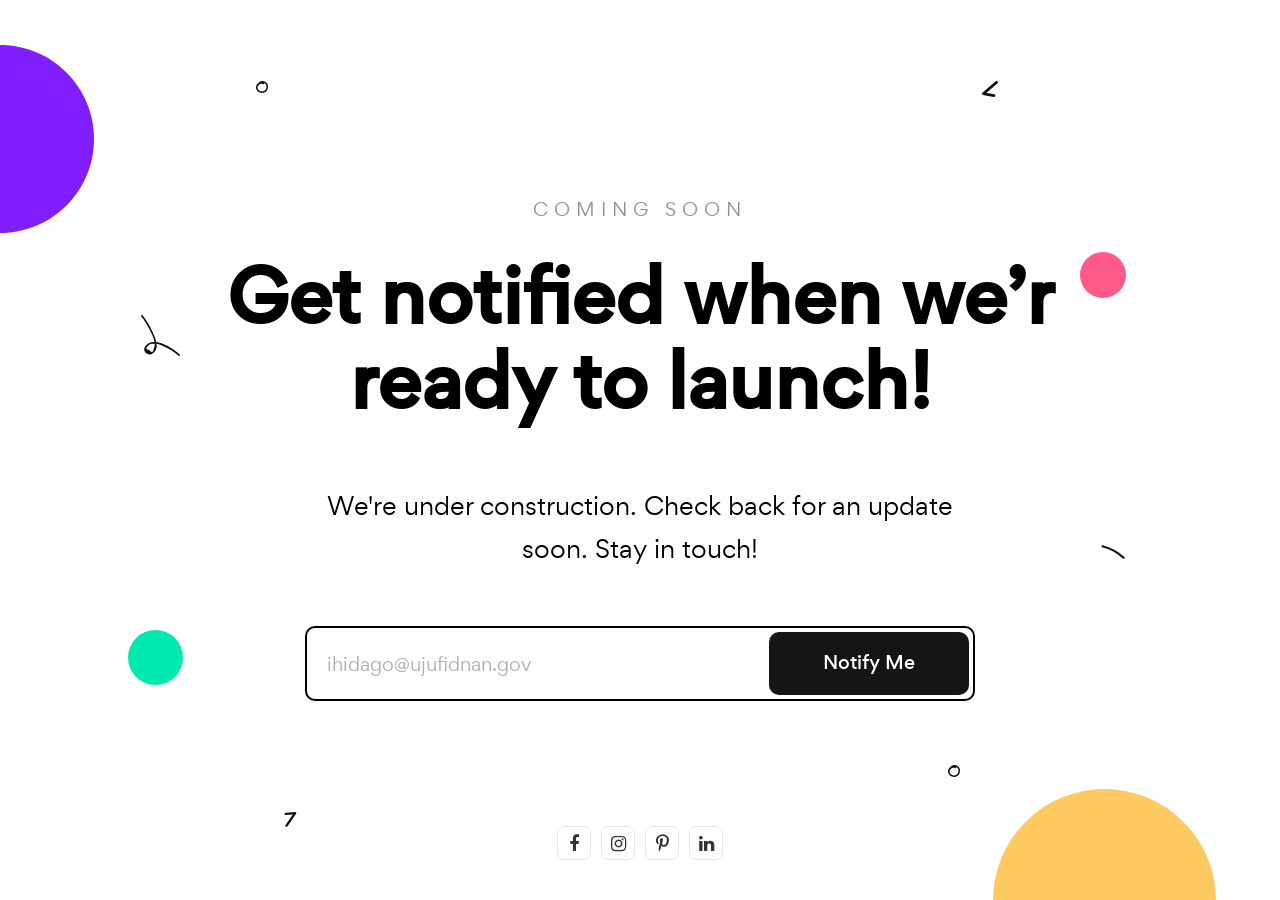
<file: coming-soon-v1.html>
<!DOCTYPE html>
<html lang="en">
	<head>
		<meta charset="UTF-8">
		<meta name="keywords" content="Digital marketing agency, Digital marketing company, Digital marketing services, sass, software company">
		<meta name="description" content="Deski is a creative saas and software html template designed for saas and software Agency websites.">
      	<meta property="og:site_name" content="deski">
      	<meta property="og:url" content="https://heloshape.com/">
      	<meta property="og:type" content="website">
      	<meta property="og:title" content="Deski: creative saas and software html template">
		<meta name='og:image' content='images/assets/ogg.png'>
		<!-- For IE -->
		<meta http-equiv="X-UA-Compatible" content="IE=edge">
		<!-- For Resposive Device -->
		<meta name="viewport" content="width=device-width, initial-scale=1.0">
		<!-- For Window Tab Color -->
		<!-- Chrome, Firefox OS and Opera -->
		<meta name="theme-color" content="#fd6a5e">
		<!-- Windows Phone -->
		<meta name="msapplication-navbutton-color" content="#fd6a5e">
		<!-- iOS Safari -->
		<meta name="apple-mobile-web-app-status-bar-style" content="#fd6a5e">
		<title>Deski-Saas & Software HTML Template</title>
		<!-- Favicon -->
		<link rel="icon" type="image/png" sizes="56x56" href="images/fav-icon/icon.png">
		<!-- Main style sheet -->
		<link rel="stylesheet" type="text/css" href="css/style.css">
		<!-- responsive style sheet -->
		<link rel="stylesheet" type="text/css" href="css/responsive.css">

		<!-- Fix Internet Explorer ______________________________________-->
		<!--[if lt IE 9]>
			<script src="http://html5shiv.googlecode.com/svn/trunk/html5.js"></script>
			<script src="vendor/html5shiv.js"></script>
			<script src="vendor/respond.js"></script>
		<![endif]-->	
	</head>

	<body>
		<div class="h-100">

			<div class="full-height-layout d-flex align-items-center">
				<div class="coming-soon-content font-gordita">
					<h6>COMING SOON</h6>
					<h1>Get notified when we’r ready to launch!</h1>
					<div class="row">
						<div class="col-lg-9 m-auto">
							<p>We're under construction. Check back for an update soon. Stay in touch!</p>
						</div>
					</div>
					<form action="#">
						<input type="email" placeholder="ihidago@ujufidnan.gov">
						<button>Notify Me</button>
					</form>

					<ul class="social-icon d-flex justify-content-center">
						<li><a href="#"><i class="fa fa-facebook" aria-hidden="true"></i></a></li>
						<li><a href="#"><i class="fa fa-instagram" aria-hidden="true"></i></a></li>
						<li><a href="#"><i class="fa fa-pinterest-p" aria-hidden="true"></i></a></li>
						<li><a href="#"><i class="fa fa-linkedin" aria-hidden="true"></i></a></li>
					</ul>

					<img src="images/shape/179.svg" alt="" class="shapes shape-one">
					<img src="images/shape/180.svg" alt="" class="shapes shape-two">
					<img src="images/shape/181.svg" alt="" class="shapes shape-three">
					<img src="images/shape/182.svg" alt="" class="shapes shape-four">
					<img src="images/shape/183.svg" alt="" class="shapes shape-five">
					<img src="images/shape/184.svg" alt="" class="shapes shape-six">
					<img src="images/shape/185.svg" alt="" class="shapes shape-seven">
					<img src="images/shape/186.svg" alt="" class="shapes shape-eight">
					<img src="images/shape/187.svg" alt="" class="shapes shape-nine">
					<img src="images/shape/188.svg" alt="" class="shapes shape-ten">
				</div> <!-- /.coming-soon-content -->
			</div> <!-- /.full-height-layout -->
			


		<!-- Optional JavaScript _____________________________  -->

    	<!-- jQuery first, then Popper.js, then Bootstrap JS -->
    	<!-- jQuery -->
		<script src="vendor/jquery.min.js"></script>
		<!-- Popper js -->
		<script src="vendor/popper.js/popper.min.js"></script>
		<!-- Bootstrap JS -->
		<script src="vendor/bootstrap/js/bootstrap.min.js"></script>

		<!-- Theme js -->
		<script src="js/theme.js"></script>
		</div>
	</body>
</html>
</file>
<file: css/style.css>
/* CSS Document */

/* 
    Created on   : 19/06/2021.
    Theme Name   : Deski-Saas & Software HTML Template
    Version      : 1.0.
    Developed by : (me@heloshape.com) / (www.me.heloshape.com)
   
*/
    /*   01 - Loading Transition  */
/*   02 - Global style  */
/*   03 - Prefix  */
/*   04 - Section Title */
/*   05 - Theme Button */
/*   06 - Pagination  */
/*   07 - Theme Menu  */
/*   08 - Theme Hero Banner/One  */
/*   09 - Fancy Feature One  */
/*   10 - TFancy Feature Two  */
/*   11 - Useable Tools  */
/*   12 - Fancy Feature Three  */
/*   13 - Fancy Short Banner One  */
/*   14 - Faq Classic   */
/*   15 - Footer One  */
/*   16 - Fancy Hero One  */
/*   17 - Fancy Text block One  */
/*   18 - Counter Info Standard  */
/*   19 - Fancy Text block Two   */
/*   20 - Fancy Text block Three */
/*   21 - Team Section One */
/*   22 - Feature Blog One */
/*   23 - Fancy Text block Four  */
/*   24 - Fancy Text block Five  */
/*   25 - Feature Blog Two  */
/*   26 - Contact Us Light */
/*   27 - Theme Hero Banner/Two  */
/*   28 - Fancy Feature Two   */
/*   29 - Fancy Text block Six   */
/*   30 - Counter With Icon One   */
/*   31 - Fancy Text block Seven   */
/*   32 - Fancy Text block Eight   */
/*   33 - Useable Tools Two   */
/*   34 - Client Feedback Slider One   */
/*   35 - Fancy Short Banner Three   */
/*   36 - Footer Style Two   */
/*   37 - Fancy Hero Two   */
/*   38 - Fancy Text block Nine  */
/*   39 - Fancy Text block Ten   */
/*   40 - Fancy Feature Five   */
/*   41 - Team Section Two   */
/*   42 - Fancy Hero Three   */
/*   43 - Fancy Text block Eleven   */
/*   44 - Fancy Feature Six   */
/*   45 - Fancy Text block Twelve   */
/*   46 - Fancy Feature Seven   */
/*   47 - Fancy Text Block Thirteen   */
/*   48 - Fancy Text Block Fourteen   */
/*   49 - Pricing Section One   */
/*   50 - Fancy Text Block Fifteen   */
/*   51 - Fancy Hero Four   */
/*   52 - Pricing Section Two   */
/*   53 - FAQ Section   */
/*   54 - Contact Style Two   */
/*   55 - Faqs   */
/*   56 - Login/Sign Up   */
/*   57 - Blog Pages  */
/*   58 - Theme Hero Banner/Three  */
/*   59 - Fancy Feature Eight   */
/*   60 - Fancy Text block Sixteen   */
/*   61 - Fancy Feature Eight   */
/*   62 - Client Feedback Slider Two   */
/*   63 - Useable Tools / Three  */
/*   64 - Fancy Short Banner Four   */
/*   65 - Footer Style Three   */
/*   66 - Fancy Hero Five   */
/*   67 - Fancy Text block Seventeen   */
/*   68 - Fancy Text block Eighteen   */
/*   69 - Team Section Three  */
/*   70 - Map Area One    */
/*   71 - Documentation  */
/*   72 - Theme Hero Banner/Four   */
/*   73 - Fancy Feature Eight   */
/*   74 - Fancy Text block Nineteen   */
/*   75 - Fancy Feature Nine   */
/*   76 - Pricing Section Three   */
/*   77 - Client Feedback Slider Three   */
/*   78 - Faq Section Three   */
/*   79 - Fancy Short Banner Five   */



/**
* Importing necessary  Styles.
**/
@import url('https://fonts.googleapis.com/css2?family=Roboto+Slab&family=Roboto:wght@300;400;500;700&family=Rubik:wght@300;400;500&display=swap');
@import url('../fonts/gilroy/fonts.css');
@import url('../fonts/gordita/stylesheet.css');
@import url('../fonts/recoleta/stylesheet.css');
/*----bootstrap css ----- */
@import url('../vendor/bootstrap/css/bootstrap.min.css');
/*------- Framework css -----------*/
@import url('framework.css');
/*------- menu ------*/
@import url('../vendor/mega-menu/assets/css/menu.css');
/*----------- Slick Slider -------*/
@import url('../vendor/slick/slick.css');
/*----font awesome -------*/
@import url('../fonts/font-awesome/css/font-awesome.min.css');
/*----Animate css----*/
@import url('../vendor/animate.min.css');
/*-------- AOS css ------*/
@import url('../vendor/aos-next/dist/aos.css');
/*----------- Fancybox css -------*/
@import url('../vendor/fancybox/dist/jquery.fancybox.min.css');
/*----Flaticon-------*/
@import url('../fonts/icon/font/flaticon.css');
/*---------------- Custom Animation -------------*/
@import url('custom-animation.css');


/*^^^^^^^^^^ Fonts ^^^^^^^^^^^^^^^^*/
@font-face {
  font-family: 'font-awesome';
  src: url('../fonts/font-awesome/fonts/fontawesome-webfont.ttf');
  src: url('../fonts/font-awesome/fonts/fontawesome-webfont.eot'), /* IE9 Compat Modes */
       url('../fonts/font-awesome/fonts/fontawesome-webfont.woff2') format('woff2'), /* Super Modern Browsers */
       url('../fonts/font-awesome/fonts/fontawesome-webfont.woff') format('woff'), /* Pretty Modern Browsers */
       url('../fonts/font-awesome/fonts/fontawesome-webfont.svg') format('svg'); /* Legacy iOS */
}

/*========================================================================================

*************************** Start Styling Your theme from here ***************************

==========================================================================================*/
/*** 

====================================================================
  Loading Transition
====================================================================

 ***/
.ctn-preloader {
  align-items: center;
  -webkit-align-items: center;
  display: flex;
  display: -ms-flexbox;
  height: 100%;
  justify-content: center;
  -webkit-justify-content: center;
  position: fixed;
  left: 0;
  top: 0;
  width: 100%;
  z-index: 999999;
  background: #fff;
}
.ctn-preloader .animation-preloader {
  position: absolute;
  z-index: 100;
}
/* Spinner cargando */
.ctn-preloader .animation-preloader .spinner {
  animation: spinner 1.5s infinite linear;
  border-radius: 50%;
  border: 3px solid rgb(101 92 151 / 6%);
  border-top-color: #655C97;
  border-bottom-color: #655C97;
  height: 170px;
  margin: 0 auto 45px auto;
  width: 170px;
}
/* Texto cargando */
.ctn-preloader .animation-preloader .txt-loading {
  text-align: center;
  user-select: none;
}
.ctn-preloader .animation-preloader .txt-loading .letters-loading:before {
  animation: letters-loading 4s infinite;
  color: #655c97;
  content: attr(data-text-preloader);
  left: 0;
  opacity: 0;
  top:0;
  line-height: 70px;
  position: absolute;
}
.ctn-preloader .animation-preloader .txt-loading .letters-loading {
  font-family: 'Rubik', sans-serif;
  font-weight: 500;
  letter-spacing: 15px;
  display: inline-block;
  color: rgb(101 92 151 / 14%);
  position: relative;
  font-size: 70px;
  line-height: 70px;
}
.ctn-preloader .animation-preloader .txt-loading .letters-loading:nth-child(2):before {animation-delay: 0.2s;}
.ctn-preloader .animation-preloader .txt-loading .letters-loading:nth-child(3):before {animation-delay: 0.4s;}
.ctn-preloader .animation-preloader .txt-loading .letters-loading:nth-child(4):before {animation-delay: 0.6s;}
.ctn-preloader .animation-preloader .txt-loading .letters-loading:nth-child(5):before {animation-delay: 0.8s;}
.ctn-preloader .animation-preloader .txt-loading .letters-loading:nth-child(6):before { animation-delay: 1s;}
.ctn-preloader .animation-preloader .txt-loading .letters-loading:nth-child(7):before { animation-delay: 1.2s;}
.ctn-preloader .animation-preloader .txt-loading .letters-loading:nth-child(8):before { animation-delay: 1.4s;}
.ctn-preloader .loader-section {
  background-color: #ffffff;
  height: 100%;
  position: fixed;
  top: 0;
  width: calc(50% + 1px);
}
.loaded .animation-preloader {
  opacity: 0;
  transition: 0.3s ease-out;
}
/* Animación del preloader */
@keyframes spinner {
  to {
    transform: rotateZ(360deg);
  }
}
@keyframes letters-loading {
  0%,
  75%,
  100% {
    opacity: 0;
    transform: rotateY(-90deg);
  }

  25%,
  50% {
    opacity: 1;
    transform: rotateY(0deg);
  }
}

@media screen and (max-width: 767px) {
  .ctn-preloader .animation-preloader .spinner {
    height: 8em;
    width: 8em;
  }
}
@media screen and (max-width: 500px) {
  .ctn-preloader .animation-preloader .spinner {
    height: 7em;
    width: 7em;
  }
  .ctn-preloader .animation-preloader .txt-loading .letters-loading {font-size: 40px; letter-spacing: 10px;}
}
/*==================== Click Top ====================*/
.scroll-top {
  width:40px;
  height:40px;
  line-height: 35px;
  position: fixed;
  bottom: 20px;
  right: 5px;
  z-index: 99;
  text-align: center;
  color: #fff;
  font-size: 26px;
  cursor: pointer;
  border-radius: 10%;
  background: #000;
  display: none;
  transition: all 0.3s ease-in-out;
}
.scroll-top:after {
  position: absolute;
  z-index: -1;
  content: '';
  top: 100%;
  left: 5%;
  height: 10px;
  width: 90%;
  opacity: 1;
  background: radial-gradient(ellipse at center, rgba(0, 0, 0, 0.25) 0%, rgba(0, 0, 0, 0) 80%);
}
/*------------- Global Prefix -------------------*/
::-webkit-scrollbar{ width: 9px; }
::-webkit-scrollbar-track { background: #fff;}
::-webkit-scrollbar-thumb { background: var(--blue-dark);border-radius: 0;}
:root {
  --text-color: #73737B;
  --text-light:#888888;
  --heading :#101621;
  --blue-dark:#6F55FF;
  --red-light:#FD6A5E;
  --yellow-deep:#FFB840;
  --blue-light:#3BB0D7;
  --purple-blue:#655C97;
  --vin-red:#973C56;
}
::selection {
  background-color: #6F55FF;
  color: #fff;
}
body {
  /*
  font-family: 'gilroy-black';   
  font-family: 'gilroy-bold';
  font-family: 'gilroy-semibold';
  font-family: 'gilroy-light';
  font-family: 'gilroy-ultralight';
        */
  font-family: 'Roboto', sans-serif;
  font-weight: normal;
  font-size: 18px;
  position: relative;
  line-height: 1.7em;
  color: var(--text-color);
}
/*______________________ Global style ___________________*/
.main-page-wrapper {overflow-x:hidden; padding-top: 150px;}
.h1,h1,.h2,h2,.h3,h3,.h4,h4,.h5,h5,.h6,h6 {color: var(--heading); font-weight: normal;}
.h1,h1 {font-size: 80px; line-height: 1.1em;}
.h2,h2 {font-size: 52px; line-height: 1.1em;}
.h3,h3 {font-size: 36px;}
.h4,h4 {font-size: 22px;}
.h5,h5 {font-size: 20px;}
.h6,h6 {font-size: 15px;}
.font-rubik {font-family: 'Rubik', sans-serif !important;}
.font-gilroy-bold {font-family: 'gilroy-bold' !important;}
.font-slab {font-family: 'Roboto Slab', serif !important;}
.font-gordita {font-family: 'gordita' !important;}
.font-recoleta {font-family: 'Recoleta' !important;}
::-webkit-input-placeholder { /* Edge */color: #ACAEB3;}
:-ms-input-placeholder { /* Internet Explorer 10-11 */color: #ACAEB3;}
::placeholder {color: #ACAEB3;}
.cs-screen {position: absolute;}
.illustration-holder {position: relative;}
.shapes {position: absolute;z-index: -1;}
.dark-style {background: #0F1123; color: #AFAFAF;}
.dark-style .h1,.dark-style h1,.dark-style .h2,.dark-style h2,.dark-style .h3,.dark-style h3,.dark-style .h4,.dark-style h4,.dark-style .h5,.dark-style h5,.dark-style .h6,.dark-style h6 {color: #fff;}
.gr-bg-one {background: linear-gradient(90.6deg, #F548A0 2.93%, #F57C35 99.47%);}
.hover-reverse-gr-bg-one {position: relative; z-index: 1;}
.hover-reverse-gr-bg-one:before{
  content: '';
  position: absolute;
  width: 100%;
  height: 100%;
  top: 0;
  right: 0;
  background: linear-gradient(270.01deg, #F548A0 0.01%, #F57C35 100%);
  border-radius: 6px;
  transition: all 0.6s ease-in-out;
  opacity: 0;
  z-index: -1;
}
.hover-reverse-gr-bg-one:hover:before {opacity: 1;}
.top-border {border-top: 1px solid #efefef;}
.bottom-border {border-bottom: 1px solid #efefef;}
/*-------------- Prefix Classes ----------------*/
.tran3s   {
  transition: all 0.3s ease-in-out;
}
.tran4s {
  transition: all 0.4s ease-in-out;
}
.tran5s {
  transition: all 0.5s ease-in-out;
}
.tran6s {
  transition: all 0.6s ease-in-out;
}
/*^^^^^^^^^^^^^^^^^^^^^ Section Title ^^^^^^^^^^^^^^^^^^^^^^^^^*/
.title-style-one h2 {
  font-family: 'gilroy-black';
  font-size: 58px;
  line-height: 1.15em;
}
.title-style-one h6 {
  font-size: 20px;
  color: #CACACA;
  padding-bottom: 15px;
}
.title-style-one p {
  font-size: 22px;
  line-height: 1.58em;
  color: #2A2A2A;
  padding-top: 25px;
}
.title-style-two p {
  text-transform: uppercase;
  font-size: 16px;
  color: #ADB1B5;
  letter-spacing: 1.12px;
  padding-bottom: 7px;
}
.title-style-two h2 {
  font-family: 'gilroy-black';
  font-size: 58px;
  line-height: 1.15em;
}
.title-style-two span {position: relative;}
.title-style-two span img {
  position: absolute;
  bottom: -30px;
  left: 0;
  z-index: -1;
}
.title-style-two .sub-text {
  font-size: 24px;
  line-height: 1.5em;
  color: #6D6D6D;
  padding-top: 15px;
}
.title-style-three p {
  text-transform: uppercase;
  font-size: 20px;
  color: #ADB1B5;
  letter-spacing: 1.12px;
  padding-bottom: 17px;
}
.title-style-three h6 {
  font-family: 'Roboto', sans-serif;
  font-size: 18px;
  color: #ADB1B5;
  padding-bottom: 15px;
}
.title-style-three h2 {
  font-family: 'gilroy-black';
  font-size: 54px;
  line-height: 1.18em;
}
.title-style-three span {position: relative;}
.title-style-three span img {
  position: absolute;
  bottom: -21px;
  left: 0;
  z-index: -1;
}
.title-style-four h6 {
  font-family: 'Roboto', sans-serif;
  font-size: 20px;
  color: rgba(0,0,0,0.35);
  padding-bottom: 15px;
}
.title-style-four h2 {
  font-family: 'gilroy-black';
  font-size: 58px;
  line-height: 1.15em;
  color: #2a2a2a;
}
.title-style-four span {position: relative;z-index: 1;}
.title-style-four span img {
  position: absolute;
  bottom: -25px;
  left: 50%;
  transform: translateX(-50%);
  z-index: -1;
}
.title-style-four .sub-text {
  font-size: 22px;
  line-height: 1.59em;
  color: #2A2A2A;
}
.title-style-five h2 {
  font-family: 'Roboto Slab', serif;
  font-size: 54px;
  line-height: 1.25em;
}
.title-style-five h2 span {position: relative; z-index: 1;}
.title-style-five h2 span:before {
  content: '';
  width: 100%;
  height: 15px;
  position: absolute;
  background: rgba(241, 193, 83, 0.45);
  left: 0;
  bottom: 12px;
  z-index: -1;
}
.title-style-five h6 {
  font-size: 20px;
  color: rgba(0, 0, 0, 0.35);
  text-transform: uppercase;
  letter-spacing: 1px;
  padding-bottom: 12px;
}
.title-style-six h2 {
  font-family: 'Recoleta';
  font-weight: normal;
  font-size: 72px;
  line-height: 1.27em;
  color: #000;
}
.dark-style .title-style-six h2 {color: #fff;}
.title-style-six h2 span {
  color: #FF2759;
  text-decoration: underline;
  text-decoration-thickness: 4px;
}
.title-style-six h6 {
  font-size: 18px;
  text-transform: uppercase;
  color: #bfbfbf;
  padding-bottom: 20px;
  letter-spacing: 1.8px;
}
.title-style-six .text-xs {font-size: 22px; line-height: 1.65em; padding-top: 30px;}
.dark-style .title-style-six .text-xs {color: rgba(255, 255, 255, 0.4);}
.title-style-seven h2 {
  font-size: 64px;
  font-weight: 500;
  line-height: 1.32em;
}
.title-style-seven h2 span {position: relative; display: inline-block;}
.title-style-seven h2 span:before {
  content: '';
  width: 100%;
  height: 13px;
  background: #FFEAA0;
  position: absolute;
  left: 0;
  bottom: 10px;
  z-index: -1;
}
.title-style-seven p {font-size: 22px; color: #000; padding-top: 22px;}
.title-style-eight h2 {
  font-size: 68px;
  font-weight: 700;
  line-height: 1.26em;
}
.title-style-eight p {font-size: 22px; color: #000; padding-top: 40px;}
.title-style-eight h6 {
  font-size: 16px;
  letter-spacing: 2px;
  color: rgba(0, 0, 0, 0.3);
  padding-bottom: 20px;
}
.title-style-eight h2 span {display: inline-block; position: relative;}
.title-style-eight h2 span img {
  position: absolute;
  max-height: 100%;
  z-index: -1;
  top: 50%;
  left: 0;
  transform: translateY(-50%);
}
.title-style-nine h6 {
  font-size: 15px;
  text-transform: uppercase;
  letter-spacing: 1px;
  color: #C8C8C8;
  padding-bottom: 25px;
}
.title-style-nine h2 {
  font-size: 52px;
  font-weight: 700;
  line-height: 1.34em;
}
.title-style-nine h2 span {display: inline-block; position: relative;}
.title-style-nine h2 span img {
  position: absolute;
  max-height: 100%;
  z-index: -1;
  top: 50%;
  left: 0;
  transform: translateY(-50%);
}
.title-style-nine p {font-size: 20px; color: #6A6B72; padding-top: 28px;}
.title-style-ten h6 {
  font-size: 16px;
  text-transform: uppercase;
  letter-spacing: 1px;
  color: rgba(0, 0, 0, 0.25);
  padding-bottom: 20px;
}
.title-style-ten h2 {
  font-family: 'gordita';
  font-size: 68px;
  font-weight: 500;
  line-height: 1.27em;
}
.title-style-ten p {font-size: 24px; line-height: 1.91em; color: #000;}
.title-style-eleven .upper-title {
  font-size: 14px;
  text-transform: uppercase;
  color: #000;
  letter-spacing: 3px;
  padding-bottom: 10px;
}
.title-style-eleven h2 {
  font-family: 'gordita';
  font-size: 58px;
  font-weight: 500;
  line-height: 1.29em;
  letter-spacing: -2px;
}
.title-style-eleven p {font-size: 20px;}
.title-style-twelve .upper-title {
  text-transform: uppercase;
  font-size: 18px;
  color: rgba(0, 0, 0, 0.4);
  letter-spacing: 3px;
  padding-bottom: 8px;
}
.title-style-twelve h2 {
  font-weight: 700;
  font-size: 58px;
  line-height: 1.29em;
}
.title-style-twelve span {position: relative;}
.title-style-twelve span img {
  position: absolute;
  bottom: -20px;
  left: 50%;
  transform: translateX(-50%);
  z-index: -1;
}
.title-style-twelve p {
  font-size: 24px;
  line-height: 1.75em;
}
.title-style-thirteen .upper-title {
  text-transform: uppercase;
  font-size: 15px;
  font-weight: 500;
  color: rgba(0, 0, 0, 0.2);
  letter-spacing: 3px;
  padding-bottom: 16px;
}
.title-style-thirteen h2 {
  font-family: 'gordita';
  font-weight: 700;
  font-size: 72px;
  line-height: 1.25em;
  letter-spacing: -1px;
}
.title-style-thirteen span {position: relative;}
.title-style-thirteen span img {
  position: absolute;
  bottom: -20px;
  left: 50%;
  transform: translateX(-50%);
  z-index: -1;
}
.title-style-fourteen h2 {
  font-size: 52px;
  font-weight: 500;
  line-height: 1.25em;
  letter-spacing: -1px;
}
.title-style-fourteen .upper-title {
  text-transform: uppercase;
  font-size: 14px;
  color: #000;
  letter-spacing: 2px;
  padding-bottom: 10px;
}
.title-style-fifteen h2 {
  font-size: 64px;
  font-weight: 500;
  line-height: 1.40em;
  text-transform: uppercase;
}
.title-style-fifteen .upper-title {
  text-transform: uppercase;
  font-size: 18px;
  color: #B6B6B6;
  letter-spacing: 3px;
  padding-bottom: 18px;
}
.title-style-sixteen h2 {
  font-size: 58px;
  font-weight: 500;
  line-height: 1.29em;
  letter-spacing: -1px;
  text-transform: uppercase;
}
.title-style-sixteen .upper-title {
  font-size: 20px;
  color: #BABABA;
  padding-bottom: 25px;
}
/*^^^^^^^^^^^^^^^^^^^^^ Theme Button ^^^^^^^^^^^^^^^^^^^^^^^^^*/
body .theme-btn-one {
  font-size: 16px;
  font-weight: 500;
  color: #fff;
  line-height: 50px;
  background: var(--blue-dark);
  padding: 0 42px;
  border-radius: 4px;
  transition: all 0.3s ease-in-out;
}
body .theme-btn-one.btn-lg {
  padding: 0 50px; 
  line-height: 55px; 
  text-transform: uppercase;
  letter-spacing: 1.14px;
}
body .theme-btn-one:hover {background: #FFBA12;}
body .theme-btn-two {
  font-family: 'gilroy-semibold';
  font-size: 18px;
  color: #fff;
  line-height: 48px;
  border:2px solid var(--red-light);
  background: var(--red-light);
  padding: 0 42px;
  border-radius: 30px;
  transition: all 0.3s ease-in-out;
}
body .theme-btn-two:hover {background: transparent; color:var(--red-light); }
body .theme-btn-three {
  font-family: 'gilroy-semibold';
  font-size: 18px;
  color: var(--red-light);
  line-height: 51px;
  border-radius: 30px;
  border:2px solid var(--red-light);
  padding: 0 32px;
  transition: all 0.3s ease-in-out;
}
body .theme-btn-three:hover {
  background: var(--red-light);
  color: #fff;
}
body .theme-btn-four {
  font-size: 17px;
  color: var(--blue-dark);
  border:2px solid var(--blue-dark);
  border-radius: 5px;
  line-height: 46px;
  padding: 0 35px;
  transition: all 0.3s ease-in-out;
}
body .theme-btn-four:hover {background: var(--blue-dark); color: #fff;}
body .theme-btn-five {
  font-family: 'Rubik', sans-serif;
  line-height: 56px;
  padding: 0 35px;
  text-align: center;
  color: #fff;
  background: var(--purple-blue);
  position: relative;
  z-index: 1;
}
body .theme-btn-five:before {
  content: '';
  position: absolute;
  width: 100%;
  height: 100%;
  top:0;
  left:0;
  background: var(--vin-red);
  z-index: -1;
  transition: all 0.3s ease-in-out;
  transform: scale(0,1);
  transform-origin: 0 100%;
}
body .theme-btn-five:hover:before {
  transform: scale(1,1);
}
body .theme-btn-six {
  font-size: 16px;
  font-weight: 500;
  line-height: 50px;
  color: #000;
  transition: all 0.3s ease-in-out;
  background: #000;
  padding: 0 30px;
  color: #fff;
}
body .theme-btn-six.lg {padding: 0 45px;}
body .theme-btn-six:hover {
  background: var(--blue-light);
  color: #fff;
}
body .theme-btn-seven {
  font-weight: 500;
  text-align: center;
  line-height: 60px;
  color: #fff;
  border-radius: 6px;
  padding: 0 45px;
  background: #000;
  transition: all 0.3s ease-in-out;
}
body .theme-btn-seven:hover {background: #FF2759;}
body .theme-btn-eight {
  font-weight: 500;
  font-size: 16px;
  line-height: 58px;
  padding: 0 40px;
  border-radius: 5px;
  background: #2D2D2D;
  color: #fff;
  transition: all 0.3s ease-in-out;
}
body .theme-btn-eight:hover {
  background: #FFEAA0;
  color: #212121;
}
body .theme-btn-nine {
  font-family: 'gordita';
  line-height: 58px;
  border-radius: 50px;
  color: #fff;
  padding: 0 34px;
  min-width: 180px;
  text-align: center;
  background: #262626;
  transition: all 0.3s ease-in-out;
}
body .theme-btn-nine:hover {background: #EB5E2A;}
body .theme-btn-ten {
  font-weight: 500;
  font-size: 18px;
  letter-spacing: -0.5px;
  color: #000;
  position: relative;
  padding-bottom: 5px;
}
body .theme-btn-ten .fa {font-size: 14px; margin-left: 5px;}
body .theme-btn-ten:before {
  content: '';
  position: absolute;
  width: 100%;
  height: 2px;
  background: #000;
  left: 0;
  bottom: 0;
}
body .theme-btn-eleven {
  font-family: 'gordita';
  font-weight: 500;
  font-size: 18px;
  line-height: 48px;
  border: 2px solid #000;
  border-radius: 30px;
  color: #000;
  padding: 0 40px;
  transition: all 0.3s ease-in-out;
}
body .theme-btn-eleven:hover {background: #000; color: #fff;}
body .theme-btn-twelve {
  font-family: 'gordita';
  font-size: 17px;
  line-height: 48px;
  background: #FF006B;
  border: 2px solid #FF006B;
  border-radius: 30px;
  color: #fff;
  padding: 0 32px;
  transition: all 0.3s ease-in-out;
}
body .theme-btn-twelve:hover {
  background: transparent;
  color: #FF006B;
}
body .theme-btn-thirteen {
  font-family: 'gordita';
  font-size: 17px;
  line-height: 50px;
  background: #232323;
  border-radius: 30px;
  color: #fff;
  padding: 0 45px;
  transition: all 0.3s ease-in-out;
}
body .theme-btn-thirteen:hover {background: #FF006B;}
body .theme-btn-fourteen {
  font-family: 'gordita';
  font-size: 17px;
  line-height: 54px;
  background: #000;
  border-radius: 7px;
  color: #fff;
  letter-spacing: -0.3px;
  padding: 0 33px;
  transition: all 0.3s ease-in-out;
}
body .theme-btn-fourteen:hover {background: #6F6CFF;}
/*-------------------- Pagination ------------------*/
.page-pagination-one li a {
  font-family: 'Rubik', sans-serif !important;
  background: #fff;
  width: 40px;
  height: 45px;
  line-height: 45px;
  text-align: center;
  font-size: 17px;
  color: #515151;
  box-shadow: 0 2px 4px rgba(0,0,0,0.07);
  transition: all 0.3s ease-in-out;
}
.page-pagination-one li a .fa {font-size: 22px;}
.page-pagination-one li:first-child a {border-radius: 5px 0 0 5px;}
.page-pagination-one li:last-child a {border-radius: 0 5px 5px 0;}
.page-pagination-one li a:hover,
.page-pagination-one li a.active {background: var(--blue-dark); color: #fff;}
.blog-v3 .page-pagination-one li a:hover,
.blog-v3 .page-pagination-one li a.active {background: var(--red-light); color: #fff;}
.page-pagination-two ul li {
  font-family: 'Rubik', sans-serif;
  font-size: 22px;
  color: #BABABA;
  margin: 0 11px;
}
.page-pagination-two ul li:first-child a {transform: rotate(180deg);}
.page-pagination-two ul li:hover a,
.page-pagination-two ul li.active a {color: #000;}
.page-pagination-two ul li.arrow {font-size: 35px; color: #000;}
.page-pagination-two ul li:nth-child(7) a {color: #000;}
/*^^^^^^^^^^^^^^^^^^^^^ Theme Menu ^^^^^^^^^^^^^^^^^^^^^^^^^*/
.theme-main-menu {
  position: fixed;
  z-index: 99;
  top:0;
  left:0;
  right: 0;
  background: #fff;
  padding: 30px 70px;
  transition: all 0.4s ease-out;
}
.theme-main-menu.bg-none {background: #212121;}
.theme-main-menu.sticky-menu.fixed {
  z-index: 9999;
  padding-top: 0; 
  padding-bottom: 0;
  background: #fff;
  box-shadow: 0 13px 35px -12px rgba(35,35,35,0.1);
}
.theme-main-menu .logo a {display: block;}
.theme-menu-one .logo img {max-width: 120px;}
.theme-menu-one .right-button-group a {
  border-radius: 5px;
  font-weight: 500;
  font-size: 13px;
  line-height: 45px;
  text-transform: uppercase;
  text-align: center;
  color: var(--heading);
  transition: all 0.3s ease-in-out;
}
.theme-menu-one .right-button-group .signIn-action:hover {color: var(--blue-dark);}
.theme-menu-one .right-button-group .signUp-action {
  width: 155px;
  color: #fff;
  background: var(--blue-dark);
  box-shadow: 0px 15px 40px rgba(161,146,250,0.35);
  margin-left: 35px;
}
.theme-menu-one .right-button-group .signUp-action:hover {background: #FFBA12; box-shadow: 0px 15px 40px rgba(255,186,18,0.3);}
.theme-menu-one .right-button-group {margin-left: 100px;}
/*---------------------Theme Hero Banner/One ---------------*/
.hero-banner-one {position: relative;}
.hero-banner-one .hero-upper-container {
  position: relative; 
  padding: 60px 0 165px;
  text-align: center;
  z-index: 5;
}
.hero-banner-one .hero-heading span {position: relative; color: var(--blue-dark); display: inline-block;}
.hero-banner-one .hero-heading span:before {
  content: '';
  width: 96%;
  height: 12px;
  border-radius: 6px;
  background: var(--blue-dark);
  opacity: 0.16;
  position: absolute;
  bottom: 12px;
  left: 8px;
  z-index: -1;
}
.hero-banner-one .hero-sub-heading {font-size: 20px; padding: 20px 0 50px;}
.hero-banner-one .subscription-form {
  max-width: 610px;
  margin: 0 auto;
  position: relative;
}
.hero-banner-one .subscription-form input {
  width: 100%;
  height: 58px;
  border:1px solid #E2E2E2;
  border-radius: 30px;
  padding: 0 170px 0 30px;
  font-size: 16px;
}
.hero-banner-one .subscription-form button {
  position: absolute;
  top:0;
  right: 0;
  bottom: 0;
  background: var(--blue-dark);
  border-radius: 0 30px 30px 0;
  color: #fff;
  font-size: 17px;
  width: 165px;
  transition: all 0.3s ease-in-out;
}
.hero-banner-one .subscription-form button:hover {background: #FFBA12;}
.hero-banner-one .sing-in-call {font-size: 16px; padding-top: 18px;}
.hero-banner-one .sing-in-call a {color: var(--blue-dark); transition: all 0.25s ease-in-out;}
.hero-banner-one .sing-in-call a:hover {text-decoration: underline;}
.hero-banner-one [class*="icon-box"] {position: absolute; background: #fff; border-radius: 50%;}
.hero-banner-one [class*="icon-box"] img {
  margin: 0 auto;
  position: relative;
  top:50%;
  transform: translateY(-50%);
}
.hero-banner-one .icon-box-one {
  width: 58px;
  height: 58px;
  box-shadow: 0px 20px 50px rgba(31,36,44,0.07);
  top:9%;
  left: 17%;
  animation: jumpTwo 3.5s infinite linear;
}
.hero-banner-one .icon-box-one img {width: 29px;}
.hero-banner-one .icon-box-two {
  width: 90px;
  height: 90px;
  box-shadow: 10px 20px 50px rgba(31,36,44,0.07);
  top:32%;
  left: 5%;
  animation: jumpTwo 4s infinite linear;
}
.hero-banner-one .icon-box-two img {width: 42px;}
.hero-banner-one .icon-box-three {
  width: 70px;
  height: 70px;
  box-shadow: 10px 25px 70px rgba(31,36,44,0.07);
  top:45%;
  left: 20%;
  animation: jumpThree 3.5s infinite linear;
}
.hero-banner-one .icon-box-three img {width: 30px;}
.hero-banner-one .icon-box-four {
  width: 75px;
  height: 75px;
  box-shadow: 10px 30px 60px rgba(31,36,44,0.07);
  bottom:12%;
  left: 10%;
  animation: jumpThree 3s infinite linear;
}
.hero-banner-one .icon-box-four img {width: 40px;}
.hero-banner-one .icon-box-five {
  width: 58px;
  height: 58px;
  box-shadow: 0px 20px 50px rgba(31,36,44,0.07);
  top:9%;
  right: 17%;
  animation: jumpTwo 3.5s infinite linear;
}
.hero-banner-one .icon-box-five img {width: 35px;}
.hero-banner-one .icon-box-six {
  width: 90px;
  height: 90px;
  box-shadow: 10px 20px 50px rgba(31,36,44,0.07);
  top:32%;
  right: 5%;
  animation: jumpTwo 4s infinite linear;
}
.hero-banner-one .icon-box-six img {width: 54px;}
.hero-banner-one .icon-box-seven {
  width: 70px;
  height: 70px;
  box-shadow: 10px 25px 70px rgba(31,36,44,0.07);
  top:45%;
  right: 20%;
  animation: jumpThree 3.5s infinite linear;
}
.hero-banner-one .icon-box-seven img {width: 26px;}
.hero-banner-one .icon-box-eight {
  width: 75px;
  height: 75px;
  box-shadow: 10px 30px 60px rgba(31,36,44,0.07);
  bottom:12%;
  right: 10%;
  animation: jumpThree 3s infinite linear;
}
.hero-banner-one .icon-box-eight img {width: 30px;}
.hero-banner-one [class*="bubble"] {position: absolute; z-index: -1; border-radius: 50%;}
.hero-banner-one [class*="bubble"]:before {
  content: '';
  border-radius: 50%;
  position: absolute;
}
.hero-banner-one .bubble-one {
  width: 120px;
  height: 120px;
  left: 4%;
  top:15%;
  animation: rotated 12s infinite linear;
}
.hero-banner-one .bubble-one:before {
  width: 6px;
  height: 6px;
  background: #FAC3FF;
  top:0;
  left: 50%;
}
.hero-banner-one .bubble-two {
  width: 160px;
  height: 160px;
  top:30%;
  left: 15%;
  animation: rotated 17s infinite linear;
}
.hero-banner-one .bubble-two:before {
  width: 10px;
  height: 10px;
  background: #8FE9E0;
  top:50%;
  right: 100%;
}
.hero-banner-one .bubble-three {
  width: 120px;
  height: 120px;
  bottom: 33%;
  left: 4%;
  animation: rotated 12s infinite linear;
}
.hero-banner-one .bubble-three:before {
  width: 6px;
  height: 6px;
  background: #FFD5AD;
  bottom:0;
  left: 50%;
}

.hero-banner-one .bubble-four {
  width: 120px;
  height: 120px;
  right: 4%;
  top:15%;
  animation: rotated 12s infinite linear;
}
.hero-banner-one .bubble-four:before {
  width: 6px;
  height: 6px;
  background: #8FE9E1;
  top:0;
  left: 50%;
}
.hero-banner-one .bubble-five {
  width: 160px;
  height: 160px;
  top:30%;
  right: 15%;
  animation: rotated 17s infinite linear;
}
.hero-banner-one .bubble-five:before {
  width: 10px;
  height: 10px;
  background: #FFD5AD;
  top:50%;
  right: 100%;
}
.hero-banner-one .bubble-six {
  width: 120px;
  height: 120px;
  bottom: 33%;
  right: 4%;
  animation: rotated 12s infinite linear;
}
.hero-banner-one .bubble-six:before {
  width: 6px;
  height: 6px;
  background: #FAC3FF;
  bottom:0;
  left: 50%;
}
/*------------------ Fancy Feature One --------------*/
.fancy-feature-one {
  background-image: url(../images/assets/dot-bg-01.svg);
  background-repeat: no-repeat;
  background-position: center 230px;
  background-size: cover;
  position: relative;
  z-index: 5;
}
.fancy-feature-one .feature-img-area {
  display: inline-block;
  position: relative;
  z-index: 5;
  padding-right: 125px;
}
.fancy-feature-one .feature-img-area:before {
  content: '';
  position: absolute;
  left: 35px;
  right: 160px;
  background: #fff;
  height: 200px;
  top:-25px;
  border:1px solid #F1F1F1;
  border-radius: 10px;
  box-shadow: 0px -3px 21px rgba(0,0,0,0.04);
  z-index: -1;
}
.fancy-feature-one .feature-img-area:after {
  content: '';
  position: absolute;
  left: 80px;
  right: 205px;
  background: #fff;
  height: 200px;
  top:-50px;
  border:1px solid #F1F1F1;
  border-radius: 10px;
  box-shadow: 0px -3px 21px rgba(0,0,0,0.04);
  z-index: -2;
}
.fancy-feature-one .feature-img-area .screen-one {
  width: 51%;
  right: -13%;
  bottom: -46%;
  z-index: 1;
  animation: jumpTwo 3s infinite linear;
}
.fancy-feature-one .feature-img-area .screen-two {
  width: 38%;
  right: 0;
  top: 33%;
}
.fancy-feature-one .feature-img-area .screen-three {
  width: 32%;
  left: 21.5%;
  top: 47%;
}
.fancy-feature-one .feature-img-area .screen-four {
  width: 32%;
  left: 35%;
  top: 61%;
}
.fancy-feature-one .feature-img-area .screen-five {
  width: 25%;
  right: 19.5%;
  bottom: 16%;
  z-index: 0;
}
.fancy-feature-one .block-style-one {margin-top: 240px;}
.block-style-one .inner-container {position: relative;}
.block-style-one .icon-box {
  width: 90px;
  height: 90px;
  border-radius: 50%;
  position: relative;
  border-width: 5px;
  border-style: solid;
  margin: 0 auto;
  cursor: pointer;
}
.block-style-one .icon-box:after {
  content: "\f10a";
  font-family: "Flaticon";
  position: absolute;
  top:-50px;
  left: 59%;
  transform: translateX(-50%);
  font-size: 26px;
  opacity: 0;
  transition: all 0.3s ease-in-out;
}
.block-style-one .icon-box:before {
  content: '';
  position: absolute;
  top:-5px;
  left: -5px;
  right: -5px;
  bottom: -5px;
  border-radius: 50%;
  border-width: 10px;
  border-style: solid;
  z-index: -1;
}
.block-style-one .block-meta-data:hover .icon-box:before {animation: hvr-ripple-out 2.75s infinite linear;}
.block-style-one .block-meta-data:nth-child(1) .icon-box {border-color:  #FF6080;color: #FF6080;}
.block-style-one .block-meta-data:nth-child(1) .icon-box:before {border-color: #FFD8E2;}
.block-style-one .block-meta-data:nth-child(2) .icon-box {border-color: #02E7E8; color: #02E7E8;}
.block-style-one .block-meta-data:nth-child(2) .icon-box:before {border-color: #C6FFF6;}
.block-style-one .block-meta-data:nth-child(3) .icon-box {border-color:  #936DFF;color: #936DFF;}
.block-style-one .block-meta-data:nth-child(3) .icon-box:before {border-color: #E3DDF4;}
.block-style-one .block-meta-data:nth-child(4) .icon-box {border-color:  #FFBA12;color: #FFBA12;}
.block-style-one .block-meta-data:nth-child(4) .icon-box:before {border-color: #FFE0B8;}
.block-style-one .icon-box img {
  margin:0 auto; 
  position: relative; 
  top:50%;
  transform: translateY(-50%);
}
.block-style-one .block-meta-data p {font-size: 20px; padding: 25px 0 80px; position: relative;}
.block-style-one .block-meta-data p:before {
  content: '';
  position: absolute;
  width: 25px;
  height: 25px;
  border-top:1px solid #E9E9E9;
  border-left:1px solid #E9E9E9;
  background: #fff;
  transform: rotate(45deg);
  left: 45%;
  bottom: 25px;
  z-index: 1;
  opacity: 0;
  transition: all 0.3s ease-in-out;
}
.block-style-one .block-meta-data .hover-content {
  font-size: 15px;
  border:1px solid #E9E9E9;
  border-radius: 20px;
  position: absolute;
  left: 0;
  bottom: 0;
  background: #fff;
  width: 100%;
  text-align: left;
  opacity: 0;
  visibility: hidden;
  transition: all 0.3s ease-in-out;
}
.block-style-one .block-meta-data .hover-content span {position: relative; z-index: 5; display: block; padding: 3px 20px;}
.block-style-one .block-meta-data:hover .hover-content,
.block-style-one .block-meta-data:hover p:before,
.block-style-one .block-meta-data:hover .icon-box:after {opacity: 1; visibility: visible;}
.block-style-one .block-meta-data .line-dot-container {position: relative;}
.block-style-one .block-meta-data .line-dot-container:before {
  content: '';
  position: absolute;
  right: -187px;
  top:42px;
  width: 160px;
  height: 1px;
  border:1px dashed rgba(151,151,151,0.35);
}
.block-style-one .block-meta-data:last-child .line-dot-container:before {display: none;}
/*------------------ Fancy Feature Two --------------*/
.block-style-two .img-holder  {position: relative;}
.block-style-two {margin: 0 -60px}
.block-style-two> [class*="col-"] {padding: 0 60px;}
.block-style-two .text-wrapper h6 {
  font-size: 16px; 
  text-transform: uppercase;
  letter-spacing: 1.6px;
  padding-bottom: 15px;
}
.block-style-two .text-wrapper h3 {font-size: 36px; line-height: 1.25em; padding-bottom: 26px;}
.block-style-two .text-wrapper a {
  font-size: 16px;
  color: var(--blue-dark);
  margin-top: 18px;
}
.block-style-two .text-wrapper a:hover {text-decoration: underline;}
.block-style-two .text-wrapper .quote {
  border-top:1px solid #ECECEC;
  margin-top: 22px;
  padding-top: 20px;
}
.block-style-two .text-wrapper .quote blockquote {
  font-size: 15px;
  padding-bottom: 22px;
  line-height: 25px;
}
.block-style-two .text-wrapper .quote img {
  width: 42px;
  height: 42px;
  border-radius: 50%;
}
.block-style-two .text-wrapper .quote .info-meta {padding-left: 15px;}
.block-style-two .text-wrapper .quote .info-meta h5 {
  font-size: 16px;
  font-weight: 500;
}
.block-style-two .text-wrapper .quote .info-meta span {font-size: 16px;color: #7034FF; display: block;}
.block-style-two .img-holder-one .screen-one {
  z-index: -5;
  top:-19%;
  right: 15%;
  max-width: inherit;
}
.block-style-two .img-holder-one .dot-shape {
  z-index: -1;
  top:32%;
  right: 37%;
  width: 60%;
}
.block-style-two [class*="bubble"] {position: absolute; z-index: -1; border-radius: 50%;}
.block-style-two [class*="bubble"]:before {
  content: '';
  border-radius: 50%;
  position: absolute;
}
.block-style-two .img-holder-one .bubble-one {
  width: 120px;
  height: 120px;
  left: 23%;
  top:-3%;
  animation: rotated 14s infinite linear;
}
.block-style-two .img-holder-one .bubble-one:before {
  width: 8px;
  height: 8px;
  background: #AE78FF;
  top:0;
  left: 50%;
}
.block-style-two .img-holder-one .bubble-two {
  width: 160px;
  height: 160px;
  top:28%;
  left: -21%;
  animation: rotatedTwo 25s infinite linear;
}
.block-style-two .img-holder-one .bubble-two:before {
  width: 17px;
  height: 17px;
  background: #FFB15F;
  top:50%;
  right: 100%;
}
.block-style-two .img-holder-one .bubble-three {
  width: 120px;
  height: 120px;
  bottom: -7%;
  left: -10%;
  animation: rotated 15s infinite linear;
}
.block-style-two .img-holder-one .bubble-three:before {
  width: 7px;
  height: 7px;
  background: #FF53B3;
  bottom:0;
  left: 50%;
}

.block-style-two .img-holder-one .bubble-four {
  width: 120px;
  height: 120px;
  right: 27%;
  bottom:-13%;
  animation: rotatedTwo 17s infinite linear;
}
.block-style-two .img-holder-one .bubble-four:before {
  width: 12px;
  height: 12px;
  background: #2EEAED;
  bottom:0;
  left: 50%;
}
.block-style-two .img-holder-one .progress-line-one {
  width: 16%;
  height: 0.95%;
  background: #03C4C6;
  border-radius: 4px;
  right: 28%;
  top:33.5%;
}
.block-style-two .img-holder-one .progress-line-two {
  width: 16%;
  height: 0.85%;
  background: #FF3793;
  border-radius: 4px;
  left: 10%;
  top:52.6%;
}
.block-style-two .img-holder-two .screen-one {
  top:-6%;
  right: -29%;
  z-index: 1;
  animation: jumpTwo 3s infinite linear;
}
.block-style-two .img-holder-two .screen-two {
  bottom:1%;
  right: -97%;
  z-index: -5;
  max-width: inherit;
}
.block-style-two .img-holder-two .dot-shape {
  z-index: -1;
  top:44%;
  right: 38%;
  width: 69%;
}
.block-style-two .img-holder-two .bubble-one {
  width: 120px;
  height: 120px;
  left: 15%;
  top:-8%;
  animation: rotated 14s infinite linear;
}
.block-style-two .img-holder-two .bubble-one:before {
  width: 7px;
  height: 7px;
  background: #FFB651;
  top:0;
  left: 50%;
}
.block-style-two .img-holder-two .bubble-two {
  width: 160px;
  height: 160px;
  top:-31%;
  right: -71%;
  animation: rotatedTwo 25s infinite linear;
}
.block-style-two .img-holder-two .bubble-two:before {
  width: 17px;
  height: 17px;
  background: #FF6CC4;
  top:50%;
  right: 100%;
}
.block-style-two .img-holder-two .bubble-three {
  width: 100px;
  height: 100px;
  top: 47%;
  right: -58%;
  animation: rotated 17s infinite linear;
}
.block-style-two .img-holder-two .bubble-three:before {
  width: 8px;
  height: 8px;
  background: #4BE8DA;
  bottom:0;
  left: 50%;
}

.block-style-two .img-holder-two .bubble-four {
  width: 130px;
  height: 130px;
  left: 51%;
  bottom:-12%;
  animation: rotatedTwo 15s infinite linear;
}
.block-style-two .img-holder-two .bubble-four:before {
  width: 13px;
  height: 13px;
  background: #A49BFF;
  bottom:0;
  left: 50%;
}

.block-style-two .img-holder-three .screen-one {
  bottom:-42%;
  left: -30%;
  z-index: 1;
  width: 79%;
  animation: jumpTwo 3s infinite linear;
}
.block-style-two .img-holder-three .screen-two {
  top:-26%;
  left: -71%;
  z-index: -5;
  max-width: inherit;
}
.block-style-two .img-holder-three .dot-shape {
  z-index: -1;
  top:44%;
  right: 14%;
  width: 58%;
}
.block-style-two .img-holder-three .bubble-one {
  width: 95px;
  height: 95px;
  left: 24%;
  top:-12%;
  animation: rotated 14s infinite linear;
}
.block-style-two .img-holder-three .bubble-one:before {
  width: 8px;
  height: 8px;
  background: #6AEE90;
  top:0;
  left: 50%;
}
.block-style-two .img-holder-three .bubble-two {
  width: 160px;
  height: 160px;
  top:9%;
  left: -27%;
  animation: rotatedTwo 25s infinite linear;
}
.block-style-two .img-holder-three .bubble-two:before {
  width: 15px;
  height: 15px;
  background: #FF6CC4;
  top:50%;
  right: 100%;
}
.block-style-two .img-holder-three .bubble-three {
  width: 100px;
  height: 100px;
  bottom: -5%;
  left: -42%;
  animation: rotated 17s infinite linear;
}
.block-style-two .img-holder-three .bubble-three:before {
  width: 7px;
  height: 7px;
  background: #51FCFF;
  bottom:0;
  left: 50%;
}

.block-style-two .img-holder-three .bubble-four {
  width: 130px;
  height: 130px;
  left: 14%;
  bottom:-42%;
  animation: rotatedTwo 15s infinite linear;
}
.block-style-two .img-holder-three .bubble-four:before {
  width: 14px;
  height: 14px;
  background: #FFCD8B;
  bottom:0;
  left: 50%;
}
/*------------------ Useable Tools  --------------*/
.useable-tools-section.bg-shape {
  position: relative;
  z-index: 5;
  background-image: url(../images/shape/7.svg);
  background-repeat: no-repeat;
  background-position: top center;
  background-size: contain;
  padding: 500px 0 350px;
}
.useable-tools-section.bg-color {
  background: var(--blue-dark);
  padding: 130px 0 120px;
}
.useable-tools-section h6 {
  font-size: 16px;
  text-transform: uppercase;
  letter-spacing: 0.2em;
  padding-bottom: 15px;
  color: #fff;
}
.useable-tools-section.bg-transparent h6 {color: rgba(0,0,0,0.3);}
.useable-tools-section.bg-transparent h2 {color: #2A2A2A; margin: 0;}
.useable-tools-section h2 {
  font-family: 'gilroy-black';
  font-size: 58px;
  line-height: 1.20em;
  color: #fff;
  margin: 20px 0 120px;
}
.useable-tools-section .sub-text {
  text-align: center;
  font-size: 22px;
  line-height: 1.59em;
  color: #000;
}
.useable-tools-section .img-box a {display: block;height: 100%;}
.useable-tools-section .img-box img {
  position: relative;
  top:50%;
  transform: translateY(-50%);
  margin: 0 auto;
}
.useable-tools-section .img-box {
  background: #fff;
  border-radius: 50%;
  box-shadow: 15.436px 30.294px 50px 0px rgba(103, 43, 246, 0.5);
  width: 175px;
  height: 175px;
  margin: 0 auto 25px;
  transition: all 0.3s ease-in-out;
}
.useable-tools-section.bg-transparent .img-box {box-shadow: 15px 30px 50px rgba(23,32,90,0.06);}
.useable-tools-section .img-box:hover {transform: scale(1.1);}
.useable-tools-section .img-box.bx-b {width: 121px;height: 121px; margin-top: 45px;}
.useable-tools-section .img-box.bx-d {width: 151px;height: 151px; margin-top: 25px;}
.useable-tools-section .img-box.bx-f {width: 135px;height: 135px; margin-top: 20px;}
.useable-tools-section .img-box.bx-g {width: 197px;height: 197px;}
.useable-tools-section .img-box.bx-h {width: 138px;height: 138px; margin-top: 20px;}
.useable-tools-section [class*="bubble"] {position: absolute; z-index: -1; border-radius: 50%;}
.useable-tools-section [class*="bubble"]:before {
  content: '';
  border-radius: 50%;
  position: absolute;
  background: #9A71FF;
}
.useable-tools-section .bubble-one {
  width: 120px;
  height: 120px;
  left:43%;
  top:20%;
  animation: rotated 14s infinite linear;
}
.useable-tools-section .bubble-one:before {
  width: 6px;
  height: 6px;
  top:0;
  right: 50%;
}
.useable-tools-section .bubble-two {
  width: 140px;
  height: 140px;
  right:20%;
  top:14%;
  animation: rotatedTwo 14s infinite linear;
}
.useable-tools-section .bubble-two:before {
  width: 12px;
  height: 12px;
  top:0;
  left: 50%;
}
.useable-tools-section .bubble-three {
  width: 95px;
  height: 95px;
  left:10%;
  top:44%;
  animation: rotated 14s infinite linear;
}
.useable-tools-section .bubble-three:before {
  width: 10px;
  height: 10px;
  top:100%;
  left: 50%;
}
.useable-tools-section .bubble-four {
  width: 95px;
  height: 95px;
  right:10%;
  top:48%;
  animation: rotatedTwo 14s infinite linear;
}
.useable-tools-section .bubble-four:before {
  width: 8px;
  height: 8px;
  top:0;
  left: 50%;
}
.useable-tools-section .bubble-five {
  width: 95px;
  height: 95px;
  right:56%;
  bottom:8%;
  animation: rotated 14s infinite linear;
}
.useable-tools-section .bubble-five:before {
  width: 8px;
  height: 8px;
  top:0;
  left: 50%;
}
/*-------------------- Fancy Feature Three -------------------*/
.counter-info-classic {
  max-width: 445px;
  height: 442px;
  position: relative;
  z-index: 5;
  margin-top: 100px;
}
.counter-box-one {
  border-radius: 50%;
  position: absolute;
  display: flex;
  align-items: center;
  flex-direction: column;
  justify-content: center;
}
.counter-box-one.color-one {
  background: rgba(0,166,255,0.65);
  width: 195px;
  height: 195px;
  top:40px;
  left: 40px;
  z-index: -2;
}
.counter-box-one.color-two {
  background: rgba(140,39,255,0.55);
  width: 154px;
  height: 154px;
  top:136px;
  left: 248px;
  z-index: 2;
}
.counter-box-one.color-three {
  background: rgba(255,173,58,0.72);
  width: 212px;
  height: 212px;
  top:200px;
  left: 110px;
  z-index: 1;
}
.counter-box-one .number {color: #fff; font-size: 52px;}
.counter-box-one p {font-size: 20px; color: #fff;}
.counter-info-classic [class*="bubble"] {position: absolute; z-index: -1; border-radius: 50%;}
.counter-info-classic .bubble-one {
  width: 8px;
  height: 8px;
  background: #7DEC72;
  top:0;
  left: 62%;
  animation: scale-up-three 4s infinite linear;
}
.counter-info-classic .bubble-two {
  width: 22px;
  height: 22px;
  background: #FFB56A;
  top:15%;
  left: 63%;
  animation: scale-up-one 4s infinite linear;
}
.counter-info-classic .bubble-three {
  width: 8px;
  height: 8px;
  background: #88D9FF;
  top:16%;
  right: 11%;
  animation: scale-up-three 4s infinite linear;
}
.counter-info-classic .bubble-four {
  width: 17px;
  height: 17px;
  background: #FF6CC4;
  bottom:24%;
  right: 13%;
  animation: scale-up-one 4s infinite linear;
}
.counter-info-classic .bubble-five {
  width: 8px;
  height: 8px;
  background: #77F4F5;
  bottom:20%;
  right: 5%;
  animation: scale-up-three 4s infinite linear;
}
.counter-info-classic .bubble-six {
  width: 26px;
  height: 26px;
  background: #A595FF;
  bottom:32%;
  left: 0;
  animation: scale-up-one 4s infinite linear;
}
.counter-info-classic .bubble-seven {
  width: 9px;
  height: 9px;
  background: #66E19E;
  bottom:40%;
  left: 14%;
  animation: scale-up-three 4s infinite linear;
}
.counter-info-classic .dot-shape {
  z-index: -5;
  top:35px;
  right: 0;
}
.clients-feedback-classic {
  position: relative;
  padding: 20px 0 0 90px;
  z-index: 5;
}
.clients-feedback-classic:before {
  content: url(../images/shape/9.svg);
  position: absolute;
  top:-120px;
  right: -185px;
  z-index: -1;
}
.clients-feedback-classic .feedback-wrapper {
  background: #fff;
  position: relative;
  box-shadow: 0 20px 80px rgba(49,62,103,0.07);
  border-radius: 5px;
  padding: 54px 64px 48px;
  margin-bottom: 108px;
}
.clients-feedback-classic .feedback-wrapper:before {
  content: url(../images/icon/05.svg);
  position: absolute;
  bottom: 55px;
  right: 60px;
}
.clients-feedback-classic .feedback-wrapper p {padding-bottom: 30px;}
.clients-feedback-classic .feedback-wrapper .media-meta {
  width: 70px;
  height: 70px;
  border-radius: 50%;
  position: absolute;
  top:-25px;
  left: -35px;
  z-index: 1;
}
.clients-feedback-classic .feedback-wrapper .name {
  font-family: 'gilroy-semibold';
  font-size: 15px;
  text-transform: uppercase;
  letter-spacing: 1.6px;
}
.clients-feedback-classic .feedback-wrapper .disg-info {
  display: block;
  font-size: 16px;
  color: #B7B7B7;
}
.clients-feedback-classic .feedback-wrapper:last-child {margin-bottom: -100px;}
/*------------------ Fancy Short Banner One ----------------*/
.fancy-short-banner-one {
  position: relative;
  z-index: 3;
  background: linear-gradient(45deg, #FFFBF2, #EDFFFD);
  padding: 235px 0 170px;
}
.fancy-short-banner-one.space-fix {padding: 170px 0 170px;}
.fancy-short-banner-one:before,
.fancy-short-banner-one:after {
  content: url(../images/shape/10.svg);
  position: absolute;
  opacity: 0.9;
}
.fancy-short-banner-one:before {top:-133px; left: 0; animation: jumpTwo 4s infinite linear;}
.fancy-short-banner-one:after {bottom:-133px; right: 0; animation: jumpThree 4s infinite linear;}

.fancy-short-banner-one .form-wrapper {padding-left: 65px;}
.fancy-short-banner-one .form-wrapper form {position: relative;}
.fancy-short-banner-one .form-wrapper form input {
  font-family: 'Rubik', sans-serif;
  font-size: 16px;
  width: calc(100% - 180px);
  border:none;
  border-bottom: 2px solid #545454;
  height: 50px;
  background: transparent;
}
.fancy-short-banner-one .form-wrapper form button {
  position: absolute;
  right: 0;
  bottom: 0;
  width: 150px;
  height: 50px;
  border-radius: 25px;
  color: #fff;
  font-weight: 500;
  font-size: 16px;
  background: var(--blue-dark);
  box-shadow: 0 15px 30px rgba(139,110,209,0.3);
  transition: all 0.3s ease-in-out;
}
.fancy-short-banner-one .form-wrapper form button:hover {background: #FFBA12; box-shadow: 0px 15px 30px rgba(255,186,18,0.2);}
.fancy-short-banner-one .form-wrapper p {
  font-size: 16px;
  padding-top: 10px;
}
.fancy-short-banner-one .form-wrapper p a {color: var(--blue-dark);}
.fancy-short-banner-one .form-wrapper p a:hover {text-decoration: underline;}
.fancy-short-banner-one [class*="bubble"] {position: absolute; z-index: -1; border-radius: 50%;}
.fancy-short-banner-one .bubble-one {
  width: 17px;
  height: 17px;
  background: #FF6CC4;
  top:13%;
  left: 41%;
  animation: scale-up-one 4s infinite linear;
}
.fancy-short-banner-one .bubble-two {
  width: 7px;
  height: 7px;
  background: #51FCFF;
  top:29%;
  right: 11%;
  animation: scale-up-three 4s infinite linear;
}
.fancy-short-banner-one .bubble-three {
  width: 20px;
  height: 20px;
  background: #FFBA65;
  bottom:-10px;
  right: 29%;
  animation: scale-up-one 4s infinite linear;
}
.fancy-short-banner-one .bubble-four {
  width: 8px;
  height: 8px;
  background: #6AEE90;
  bottom:22%;
  left: 42%;
  animation: scale-up-three 4s infinite linear;
}
.fancy-short-banner-one .bubble-five {
  width: 25px;
  height: 25px;
  background: #B183FF;
  bottom:-12px;
  left: 12%;
  animation: scale-up-one 4s infinite linear;
}
.fancy-short-banner-one .bubble-six {
  width: 8px;
  height: 8px;
  background: #FFCD8B;
  top:32%;
  left: 14%;
  animation: scale-up-three 4s infinite linear;
}
/*----------------------- Faq Classic ----------------------*/
.faq-classic.with-bg {
  background: #F7FAFF;
  padding: 120px 0 250px;
  z-index: 5;
  position: relative;
}
.faq-classic.with-bg .shape-one {
  top:13%;
  right: 4%;
}
.faq-classic.with-bg .shape-two {
  top:36%;
  right: 11%;
}
.faq-classic.with-bg .shape-three {
  top:63%;
  right: 0;
}
.faq-classic.with-bg .shape-four {
  top:63%;
  left: 0%;
}
.faq-classic.with-bg .shape-five {
  top:41%;
  left: 5%;
}
.faq-classic.with-bg .shape-six {
  top:14%;
  left: 0;
}
.faq-classic .card {
  background: #fff;
  box-shadow: 0px 5px 20px 0px rgb(90 111 155 / 5%);
  margin-bottom: 20px;
  border-radius: 0;
  border: none;
}
.faq-classic .card .card-header {
  background: transparent;
  border-radius: 0;
  padding: 0;
  border:none;
}
.faq-classic .card .card-header button {
  display: block;
  width: 100%;
  text-align: left;
  padding: 20px 15px 20px 70px;
  font-family: 'Rubik', sans-serif;
  font-size: 22px;
  border:none;
  border-radius: 0;
  margin: 0;
  color: var(--heading);
  text-decoration: none;
  position: relative;
}
.faq-classic .card .card-header button:before {  
  content: "+";
  position: absolute;
  font-size: 24px;
  left: 40px;
  top:50%;
  transform: translateY(-50%);
  transition: all 0.3s ease-in-out;
}
.faq-classic .card .card-body {padding: 0 50px 20px 70px;}
.faq-classic .card .card-body p {font-size: 17px;}
.faq-classic .card .card-body p a {
  text-decoration: underline;
  color: var(--p-color);
}
.faq-classic .card:last-child .card-body {border:none;}
/*------------------ Footer One --------------*/
.footer-bg-wrapper {position: relative; padding-top: 230px;}
.footer-bg-wrapper:before {
  content: url(../images/shape/11.svg);
  position: absolute;
  left: 0;
  bottom: 0;
  z-index: -1;
}
.footer-bg-wrapper [class*="bubble"] {position: absolute; z-index: -1; border-radius: 50%;}
.footer-bg-wrapper .bubble-one {
  width: 25px;
  height: 25px;
  background: #FF6CC4;
  top:4%;
  left: 26%;
  animation: scale-up-one 4s infinite linear;
}
.footer-bg-wrapper .bubble-two {
  width: 14px;
  height: 14px;
  background: #FFBE50;
  top:48%;
  left: 10%;
  animation: scale-up-one 4s infinite linear;
}
.footer-bg-wrapper .bubble-three {
  width: 7px;
  height: 7px;
  background: #04E8F4;
  bottom:18%;
  left: 20%;
  animation: scale-up-three 4s infinite linear;
}
.fancy-short-banner-two .content-wrapper {position: relative;}
.fancy-short-banner-two .content-wrapper:before {
  content: url(../images/shape/12.svg);
  position: absolute;
  top:-117px;
  right: -117px;
  z-index: -1;
  opacity: 0.9;
  animation: jumpTwo 5s infinite linear;
}
.fancy-short-banner-two .bg-wrapper {
  position: relative;
  overflow: hidden;
  background: #7034FF;
  box-shadow: 0 20px 60px 0 rgba(104,103,255,0.2);
  border-radius: 5px;
  padding: 50px 55px;
  z-index: 1;
}
.fancy-short-banner-two h2 {
  font-size: 36px;
  line-height: 1.16em;
  color: #fff;
  max-width: 560px;
}
.fancy-short-banner-two a {
  width: 178px;
  line-height: 54px;
  background: #fff;
  border-radius: 5px;
  color: var(--blue-dark);
  font-weight: 500;
  text-align: center;
  transition: all 0.3s ease-in-out;
}
.fancy-short-banner-two a:hover {background: #FFBA12; color: #fff;}
.fancy-short-banner-two [class*="bubble"] {position: absolute; z-index: -1; border-radius: 50%;}
.fancy-short-banner-two .bubble-one {
  width: 13px;
  height: 13px;
  background: rgba(216,216,216,0.14);
  top:27%;
  left: 60%;
  animation: scale-up-one 4s infinite linear;
}
.fancy-short-banner-two .bubble-two {
  width: 6px;
  height: 6px;
  background: rgba(216,216,216,0.14);
  top:62%;
  right: 28%;
  animation: scale-up-three 4s infinite linear;
}
.fancy-short-banner-two .bubble-three {
  width: 5px;
  height: 5px;
  background: rgba(216,216,216,0.14);
  bottom:37%;
  right: 51%;
  animation: scale-up-three 4s infinite linear;
}
.fancy-short-banner-two .bubble-four {
  width: 245px;
  height: 245px;
  background: rgba(216,216,216,0.14);
  top:-103px;
  right: -70px;
  animation: jello 3s infinite linear;
}
.fancy-short-banner-two .bubble-five {
  width: 68px;
  height: 68px;
  background: rgba(216,216,216,0.14);
  bottom:-24px;
  left: -28px;
  animation: jello 3s infinite linear;
}
.theme-footer-one {position: relative;}
.theme-footer-one:before {
  content: url(../images/assets/ils_01.svg);
  position: absolute;
  right: 0;
  bottom: 0;
  z-index: -1;
}
.theme-footer-one .top-footer [class*="col-"] {margin-bottom: 30px;}
.theme-footer-one .top-footer .footer-title {
  font-family: 'Rubik', sans-serif;
  font-size: 24px;
  padding-bottom: 25px;
}
.theme-footer-one .top-footer .footer-list ul li a {
  font-size: 16px;
  line-height: 38px;
  color: #727272;
  transition: all 0.3s ease-in-out;
}
.theme-footer-one .top-footer .footer-list ul li a:hover {color: var(--blue-dark);}
.theme-footer-one .top-footer .address-list ul li a {
  font-size: 16px;
  color: #727272;
  margin-bottom: 10px;
}
.theme-footer-one .top-footer .address-list ul li a:hover {text-decoration: underline;}
.theme-footer-one .top-footer .address-list ul li a.mobile-num {
  font-size: 20px;
  color: #030303
}
.theme-footer-one .bottom-footer-content ul li {display: inline-block;}
.theme-footer-one .bottom-footer-content ul li a {
  font-size: 16px;
  color: #727272;
  margin-left: 20px;
}
.theme-footer-one .bottom-footer-content ul li a:hover {color: #000;}
.theme-footer-one .bottom-footer-content p {font-size: 15px; color: #6A6A6A;}
.theme-footer-one .bottom-footer-content {padding: 26px 0 30px;}
.theme-footer-one .bottom-footer-content ul {padding-right: 97px;}
/*--------------------- Fancy Hero One --------------------*/
.fancy-hero-one {
  position: relative;
  z-index: 5;
  text-align: center;
  padding: 75px 0 170px;
}
.fancy-hero-one h2 {font-size: 80px; line-height: 1.1em;}
.fancy-hero-one p {
  font-size: 24px;
  line-height: 1.75em;
  padding: 20px 25px 0;
  color: #232830;
}
.fancy-hero-one .page-title {
  font-size: 18px;
  text-transform: uppercase;
  color: rgba(42,42,42,0.3);
  letter-spacing: 1.4px;
}
.fancy-hero-one .search-form {
  max-width: 720px;
  height: 70px;
  margin: 55px auto 0;
  position: relative;
}
.fancy-hero-one .search-form input {
  width: 100%;
  height: 100%;
  border:2px solid #000;
  border-radius: 5px;
  padding: 0 95px 0 38px;
}
.fancy-hero-one .search-form button {
  width: 80px;
  background: var(--blue-dark);
  position: absolute;
  top:7px;
  right: 7px;
  bottom: 7px;
  z-index: 5;
  border-radius: 5px;
  transition: all 0.3s ease-in-out;
}
.fancy-hero-one .search-form button img {margin: 0 auto;}
.fancy-hero-one .search-form button:hover {background: var(--yellow-deep);}
.fancy-hero-one [class*="bubble"] {position: absolute; z-index: -1; border-radius: 50%;}
.fancy-hero-one [class*="bubble"]:before {
  content: '';
  border-radius: 50%;
  position: absolute;
}
.fancy-hero-one .bubble-one {
  width: 120px;
  height: 120px;
  left: 4%;
  top:15%;
  animation: rotated 12s infinite linear;
}
.fancy-hero-one .bubble-one:before {
  width: 6px;
  height: 6px;
  background: #FAC3FF;
  top:0;
  left: 50%;
}
.fancy-hero-one .bubble-two {
  width: 160px;
  height: 160px;
  top:30%;
  left: 15%;
  animation: rotated 17s infinite linear;
}
.fancy-hero-one .bubble-two:before {
  width: 10px;
  height: 10px;
  background: #8FE9E0;
  top:50%;
  right: 100%;
}
.fancy-hero-one .bubble-three {
  width: 120px;
  height: 120px;
  bottom: 33%;
  left: 4%;
  animation: rotatedTwo 12s infinite linear;
}
.fancy-hero-one .bubble-three:before {
  width: 6px;
  height: 6px;
  background: #FFD5AD;
  bottom:0;
  left: 50%;
}

.fancy-hero-one .bubble-four {
  width: 120px;
  height: 120px;
  right: 5%;
  top:13%;
  animation: rotated 12s infinite linear;
}
.fancy-hero-one .bubble-four:before {
  width: 6px;
  height: 6px;
  background: #8FE9E1;
  top:0;
  left: 50%;
}
.fancy-hero-one .bubble-five {
  width: 160px;
  height: 160px;
  top:30%;
  right: 7%;
  animation: rotated 17s infinite linear;
}
.fancy-hero-one .bubble-five:before {
  width: 10px;
  height: 10px;
  background: #FFD5AD;
  top:50%;
  right: 100%;
}
.fancy-hero-one .bubble-six {
  width: 120px;
  height: 120px;
  bottom: 33%;
  right: 4%;
  animation: rotatedTwo 12s infinite linear;
}
.fancy-hero-one .bubble-six:before {
  width: 6px;
  height: 6px;
  background: #FAC3FF;
  bottom:0;
  left: 50%;
}
/*------------------- Fancy Text block One ----------------*/
.fancy-text-block-one {
  position: relative;
  z-index: 3;
  background: linear-gradient(45deg, #FFFBF2, #EDFFFD);
  padding: 55px 0;
}
.fancy-text-block-one:before,
.fancy-text-block-one:after {
  content: url(../images/shape/10.svg);
  position: absolute;
  opacity: 0.9;
}
.fancy-text-block-one:before {top:-133px; left: 0; animation: jumpTwo 4s infinite linear;}
.fancy-text-block-one:after {bottom:-133px; right: 0; animation: jumpThree 4s infinite linear;}
.fancy-text-block-one .quote-wrapper {padding-left: 25px;}
.fancy-text-block-one .quote-wrapper p {
  font-family: 'gilroy-semibold';
  font-size: 20px;
  color: #000000;
  padding-bottom: 21px;
}
.fancy-text-block-one .quote-wrapper p span {color: #FFB147;}
.fancy-text-block-one .quote-wrapper blockquote {
  font-size: 40px;
  line-height: 1.5em;
  color: #181818;
  position: relative;
  margin-bottom: 43px;
}
.fancy-text-block-one .quote-wrapper blockquote:before {
  content: url(../images/icon/06.svg);
  position: absolute;
  left: -92px;
  top:11px;
}
.fancy-text-block-one .quote-wrapper h6 {font-size: 20px; font-weight: 500;}
.fancy-text-block-one .quote-wrapper h6 span {font-weight: normal; color: #9C9C9C; font-size: 18px;}
.fancy-text-block-one [class*="bubble"] {position: absolute; z-index: -1; border-radius: 50%;}
.fancy-text-block-one .bubble-one {
  width: 17px;
  height: 17px;
  background: #FF6CC4;
  top:15%;
  left: 42%;
  animation: scale-up-one 4s infinite linear;
}
.fancy-text-block-one .bubble-two {
  width: 7px;
  height: 7px;
  background: #51FCFF;
  top:29%;
  right: 8%;
  animation: scale-up-three 4s infinite linear;
}
.fancy-text-block-one .bubble-three {
  width: 20px;
  height: 20px;
  background: #FFBA65;
  bottom:7%;
  right: 26%;
  animation: scale-up-one 4s infinite linear;
}
.fancy-text-block-one .bubble-four {
  width: 8px;
  height: 8px;
  background: #6AEE90;
  bottom:29%;
  left: 43%;
  animation: scale-up-three 4s infinite linear;
}
.fancy-text-block-one .bubble-five {
  width: 25px;
  height: 25px;
  background: #B183FF;
  bottom:7%;
  left: 9%;
  animation: scale-up-one 4s infinite linear;
}
.fancy-text-block-one .bubble-six {
  width: 8px;
  height: 8px;
  background: #FFCD8B;
  top:31%;
  left: 11%;
  animation: scale-up-three 4s infinite linear;
}
/*----------------- Counter Info Standard --------------*/
.counter-info-standard {border-bottom: 1px solid #EFEFEF;}
.counter-box-two {text-align: center; margin-bottom: 30px;}
.counter-box-two .number {font-size: 80px;color: var(--blue-dark);}
.counter-box-two em {
  font-size: 20px;
  display: block;
  color: #9E9E9E;
  font-style: normal;
}
.counter-box-two p {
  font-size: 28px;
  line-height: 1.35em;
  color: #212121;
  padding-top: 20px;
}
/*---------------- Fancy Text block Two -------------*/
.fancy-text-block-two .fancy_img_media {border-radius: 8px; margin-left: auto;}
/*---------------- Fancy Text block Three -------------*/
.fancy-text-block-three {position: relative; z-index: 1; padding-bottom: 110px;}
.fancy-text-block-three:before {
  content: '';
  width: 100%;
  position: absolute;
  bottom: 0;
  top:16%;
  left: 0;
  background: #FAFAFF;
  z-index: -2;
}
.fancy-text-block-three .feature-content {padding-bottom: 60px;}
.fancy-text-block-three .feature-content.light-bg {
  background: #5E43F0;
  border-radius: 5px 0 0 5px;
}
.fancy-text-block-three .feature-content.dark-bg {
  background: #462EC5;
  border-radius: 0 5px 5px 0;
}
.fancy-text-block-three .feature-content .header {padding: 65px 20px 55px 55px; border-bottom: 1px solid rgba(0,0,0,0.1);}
.fancy-text-block-three .feature-content .header h3 {
  font-family: 'gilroy-semibold';
  color: #fff;
  font-size: 50px;
}
.fancy-text-block-three .feature-content .header p {
  font-size:20px;
  line-height: 1.5em;
  color: #fff;
  padding-top: 18px;
}
.fancy-text-block-three .feature-content .feature-list {padding: 50px 20px 0 55px;}
.fancy-text-block-three .feature-content .feature-list .icon-box {
  width: 55px;
  height: 55px;
  background: #fff;
  border-radius: 50%;
}
.fancy-text-block-three .feature-content .feature-list .text-meta {
  padding-left: 20px;
  width: calc(100% - 55px);
}
.fancy-text-block-three .feature-content .feature-list h4 {
  font-family: 'gilroy-bold';
  font-size: 22px;
  color: #fff;
}
.fancy-text-block-three .feature-content .feature-list p {color: rgba(255,255,255,0.8); padding-top:7px;}
.fancy-text-block-three .slogan {
  text-align: center;
  font-size: 40px;
  line-height: 1.38em;
  padding-top: 80px;
  color: #000;
}
.fancy-text-block-three [class*="bubble"] {position: absolute; z-index: -1; border-radius: 50%;}
.fancy-text-block-three .bubble-one {
  width: 15px;
  height: 15px;
  background: #FF6CC4;
  top:27%;
  right: 10%;
  animation: scale-up-one 4s infinite linear;
}
.fancy-text-block-three .bubble-two {
  width: 7px;
  height: 7px;
  background: #F5A623;
  top:70%;
  right: 10%;
  animation: scale-up-three 4s infinite linear;
}
.fancy-text-block-three .bubble-three {
  width: 20px;
  height: 20px;
  background: #B183FF;
  bottom:16%;
  left: 9%;
  animation: scale-up-one 4s infinite linear;
}
.fancy-text-block-three .bubble-four {
  width: 8px;
  height: 8px;
  background: #6AEE90;
  top:40%;
  left:8%;
  animation: scale-up-three 4s infinite linear;
}
/*----------------- Team Section One --------------*/
.team-section-one .controls{ border-bottom: 1px solid #E5E5E5; text-align: center; }
.team-section-one .controls .control {
  font-family: 'Rubik', sans-serif;
  font-size: 20px;
  display: inline-block;
  position: relative;
  margin: 0 25px;
  padding-bottom: 20px;
  color: #7F7F7F;
}
.team-section-one .controls .control:before {
  content: '';
  position: absolute;
  width: 100%;
  height: 2px;
  background: var(--blue-dark);
  left: 0;
  bottom: -1px;
  border-radius: 3px;
  opacity: 0;
  transition: all 0.3s ease-in-out;
}
.team-section-one .controls .control.mixitup-control-active {color: var(--blue-dark);}
.team-section-one .controls .control.mixitup-control-active:before {opacity: 1;}
.team-section-one .mixitUp-container {text-align: center;}
.team-section-one .team-member {cursor: pointer; transition: all 0.3s ease-in-out;}
.team-section-one .team-member:hover {transform: translateY(-5px);}
.team-section-one .team-member img {
  width: 180px; 
  height: 180px; 
  border-radius: 50%;
  margin: 0 auto;
}
.team-section-one .team-member h4 {
  font-family: 'Roboto', sans-serif;
  font-size: 24px;
  padding: 25px 0 6px;
}
.team-section-one .team-member strong {color: #A5A5A5; font-weight: normal;}
.team-section-one .mix,.team-section-one .gap {
  width: calc(100%/4 - (((4 - 1) * 1rem) / 4)); 
  display: inline-block;
}
.team-section-one .mix {margin-bottom: 100px;}
/*-------------- Feature Blog One -------------*/
.feature-blog-one .header .title-style-one {max-width: 560px;}
.feature-blog-one .row [class*="col-"] {display: flex;}
.feature-blog-one .post-meta {
  background: #fff;
  border-radius: 5px;
  box-shadow: 0 10px 40px rgba(0,0,0,0.08);
  margin-bottom: 50px;
  padding: 20px 20px 80px;
  position: relative;
  width: 100%;
  transition: all 0.5s ease-in-out;
}
.feature-blog-one .post-meta .image-meta {width: 100%;border-radius: 5px;}
.feature-blog-one .post-meta .tag {
  font-family: 'Rubik', sans-serif;
  font-size: 16px;
  color: rgba(10,10,10,0.24);
  padding: 25px 0 3px;
}
.feature-blog-one .post-meta .title {
  font-family: 'gilroy-bold';
  font-size: 30px;
  line-height: 1.2em;
  color: #000;
  transition: all 0.3s ease-in-out;
}
.feature-blog-one .post-meta:hover a.title {color: var(--blue-dark);}
.feature-blog-one .post-meta .read-more {
  font-weight: 500;
  font-size: 15px;
  text-transform: uppercase;
  color: var(--blue-dark);
  letter-spacing: 1px;
  position: absolute;
  left: 20px;
  right: 20px;
  bottom: 20px;
}
.feature-blog-one .post-meta .read-more i {font-size: 22px;}
/*---------------- Fancy Text block Four -------------*/
.fancy-text-block-four {background: #FCF7EF; position: relative; z-index: 5;}
.fancy-text-block-four:before {
  content: url(../images/shape/13.svg);
  position: absolute;
  top:-48px; 
  left: 0; 
  animation: jumpTwo 4s infinite linear;
}
.fancy-text-block-four:after {
  content: url(../images/shape/14.svg);
  position: absolute;
  bottom:-140px; 
  right: 0; 
  animation: jumpThree 4s infinite linear;
}
.fancy-text-block-four .wrapper {position: relative; z-index: 1;}
.fancy-text-block-four .wrapper:before {
  content: url(../images/assets/ils_02.svg);
  position: absolute;
  top:-219px;
  right: -253px;
  z-index: -1;
  animation: jumpTwo 10s infinite linear;
}
.block-style-three {
  background: #fff;
  border-radius: 5px;
  box-shadow: 0 15px 30px rgba(0,0,0,0.02);
  padding: 25px 40px 70px 50px;
  margin-top: 35px;
}
.block-style-three .icon {height: 75px;}
.block-style-three h4 {
  font-family: 'gilroy-bold';
  font-size: 22px;
  padding: 25px 0 20px;
}
.block-style-three p {
  font-size: 17px;
  line-height: 1.64em;
}
/*---------------- Fancy Text block Five -------------*/
.fancy-text-block-five {position: relative; z-index: 5;}
.fancy-text-block-five:before {
  content: url(../images/assets/ils_03.svg);
  position: absolute;
  top:150px;
  left: 7%;
  z-index: -1;
  animation: jumpTwo 10s infinite linear;
}
.block-style-four {
  background: #fff;
  border:1px solid #E6E6E6;
  border-radius: 5px;
  padding: 25px 30px 20px 40px;
  margin-top: 35px;
  transition: all 0.3s ease-in-out;
}
.block-style-four:hover {
  box-shadow: 0 25px 60px rgba(12,28,65,0.05);
  border-color: #fff;
  transform: translateY(-5px);
}
.block-style-four .icon {height: 75px;}
.block-style-four h4 {
  font-family: 'gilroy-bold';
  font-size: 24px;
  padding: 9px 0 20px;
}
.block-style-four p {
  font-size: 17px;
  line-height: 1.64em;
}
.block-style-four a {
  font-size: 30px; 
  color: #303030; 
  margin-top: 30px;
}
.block-style-four:hover a {color: var(--blue-dark);}
/*-------------- Feature Blog Two -------------*/
.feature-blog-two {background: #F2FBFD;}
.feature-blog-two .header .title-style-one {max-width: 560px;}
.feature-blog-two .row [class*="col-"] {display: flex;}
.feature-blog-two .post-meta {
  background: #fff;
  border-radius: 5px;
  box-shadow: 0 10px 40px rgba(0,0,0,0.08);
  margin-top: 35px;
  padding: 20px 20px 80px;
  position: relative;
  transition: all 0.5s ease-in-out;
}
.feature-blog-two .post-meta:hover {transform: translateY(-10px);}
.feature-blog-two .post-meta .image-meta {width: 100%;border-radius: 5px;}
.feature-blog-two .post-meta .title {
  font-family: 'gilroy-bold';
  font-size: 30px;
  line-height: 1.2em;
  color: #000;
  transition: all 0.3s ease-in-out;
  margin-top: 50px;
}
.feature-blog-two .post-meta:hover .title {color: var(--blue-dark);}
.feature-blog-two .post-meta .read-more {
  font-family: 'Rubik', sans-serif;
  font-size: 16px;
  color: rgba(10,10,10,0.24);
  position: absolute;
  left: 20px;
  right: 20px;
  bottom: 20px;
  transition: all 0.2s ease-in-out;
}
.feature-blog-two .post-meta .read-more i {font-size: 22px; color: var(--blue-dark);}
.feature-blog-two .post-meta .read-more:hover {color: var(--blue-dark);}
/*------------------- Contact Us Light --------------*/
.contact-us-light {
  background: linear-gradient(45deg, #FFFBF2, #EDFFFD);
  position: relative;
  z-index: 1;
}
.contact-us-light:before {
  content: url(../images/shape/15.svg);
  position: absolute;
  left: 0;
  bottom:-140px;
}
.contact-us-light [class*="bubble"] {position: absolute; z-index: -1; border-radius: 50%;}
.contact-us-light .bubble-one {
  width: 30px;
  height: 30px;
  background: #FFDFDF;
  left: 39%;
  top:-15px;
  z-index: 2;
  animation: scale-up-one 4s infinite linear;
}
.contact-us-light .bubble-two {
  width: 7px;
  height: 7px;
  background: #51FCFF;
  top:14%;
  right: 8%;
  animation: scale-up-three 4s infinite linear;
}
.contact-us-light .bubble-three {
  width: 8px;
  height: 8px;
  background: #6AEE90;
  top: 32%;
  left: 44%;
  animation: scale-up-three 4s infinite linear;
}
.contact-us-light .bubble-four {
  width: 8px;
  height: 8px;
  background: #FFCD8B;
  left: 11%;
  top:15%;
  animation: scale-up-three 4s infinite linear;
}
.contact-us-light .address-info {text-align: center; margin-bottom: 50px;}
.contact-us-light .address-info .icon {height: 82px;}
.contact-us-light .address-info .icon img {margin: 0 auto; max-height: 100%;}
.contact-us-light .address-info .title {
  font-size: 18px;
  color: #9E9E9E;
  padding: 30px 0 5px;
}
.contact-us-light .address-info p {
  font-size: 24px;
  line-height: 1.45em;
  color: #000;
}
.contact-us-light .address-info ul li a {
  font-size: 22px;
  margin: 5px 15px;
  color: rgba(0,0,0,0.2);
  transition: all 0.2s ease-in-out;
}
.contact-us-light .address-info ul li a:hover {color: var(--blue-dark);}
.form-style-light {
  background: #fff;
  border-radius: 10px;
  box-shadow: 0px 10px 30px rgba(14,49,42,0.05);
  padding: 100px 100px;
  margin-top: 90px;
}
.form-style-light .input-group-meta {
  height: 55px;
  position: relative;
}
.form-style-light .input-group-meta.lg {height: 220px;}
.form-style-light .input-group-meta input {
  width: 100%;
  height: 100%;
  border-radius: 5px;
  font-size: 16px;
  border: solid 1px #D6D6D6;
  padding: 0 52px 0 20px;
  color: var(--heading);
  background: transparent;
  font-family: 'Rubik', sans-serif;
}
.form-style-light .input-group-meta textarea {
  width: 100%;
  height: 100%;
  border-radius: 5px;
  font-size: 16px;
  color: var(--heading);
  border: solid 1px #D6D6D6;
  resize: none;
  padding: 20px;
  font-family: 'Rubik', sans-serif;
}
.form-style-light .input-group-meta input:focus {border-color: var(--blue-dark);}
.form-style-light .input-group-meta label {
  font-size: 14px;
  padding: 0 6px;
  font-weight: normal;
  color: #CACACA;
  position: absolute;
  left: 20px;
  line-height: 10px;
  top:-5px;
  z-index: 1;
  background: #fff;
}
.form-style-light .input-group-meta .placeholder_icon {
  position: absolute;
  line-height: 55px;
  top:0;
  right:0;
  bottom: 0;
  width: 50px;
  text-align: center;
  z-index: 1;
  color: rgba(0,0,0,0.45);
  font-size: 17px;
  cursor: pointer;
}
.form-style-light .input-group-meta .placeholder_icon img {
  position: relative;
  top:50%;
  margin: 0 auto;
  transform: translateY(-50%);
  transition: all 0.2s ease-in-out;
}
.form-style-light .input-group-meta .valid-sign {opacity: 1; visibility: visible;}
.form-style-light .input-group-meta input:valid + .valid-sign {opacity: 0; visibility: hidden;}
#contact-form .form-group .help-block {
  position: absolute;
  left: 0;
  bottom: -24px;
  font-size: 14px;
  line-height: 22px;
  color: #fff;
  padding: 0 15px;
  border-radius: 3px;
  background: #dc3545;
  box-shadow: 0px 10px 25px 0px rgba(123,147,171,0.15);
}
#contact-form .form-group .help-block li {position: relative;}
#contact-form .form-group .help-block li:before {
  content: '';
  font-family: 'font-awesome';
  position: absolute;
  top:-12px;
  left:0;
  color: #dc3545;
}

/*=======================================================================
                              CUSTOMER SUPPORT                
=========================================================================*/
.theme-main-menu>div {position: relative;}
.theme-menu-two .logo {
  position: absolute;
  left: 0;
  top:50%;
  transform: translateY(-50%);
}
.theme-menu-two .right-widget {
  position: absolute;
  right: 0;
  top:50%;
  transform: translateY(-50%);
}
.theme-menu-two .user-login-button li a {
  font-size: 16px;
  font-weight: 500;
  line-height: 43px;
  color: #000;
  transition: all 0.3s ease-in-out;
}
.theme-menu-two .user-login-button li a:hover {color: var(--red-light);}
.theme-menu-two .user-login-button li .signUp-action {
  border:1px solid rgba(255,122,81,0.4);
  background: rgba(255,104,40,0.07);
  padding: 0 45px;
  border-radius: 22px;
  color: var(--red-light);
  margin-left: 25px;
}
.theme-menu-two .user-login-button li .signUp-action:hover {
  background: var(--red-light);
  color: #fff;
}
.theme-menu-two .language-button-group li a {
  font-size: 16px;
  font-weight: 500;
  color: #B7B7B7;
  margin: 0 4px;
}
.theme-menu-two .language-button-group li a.active {color: #000;}
.theme-menu-two .language-button-group {margin-right: 80px;}
/*---------------------Theme Hero Banner/Two ---------------*/
.hero-banner-two {padding: 90px 0 110px; position: relative; z-index: 1;}
.hero-banner-two .container {
  max-width: 1490px; 
  position: relative; 
  padding: 0 40px;
}
.hero-banner-two .hero-text-wrapper h1 {
  font-family: 'gilroy-black'; 
  font-size: 78px;
  line-height: 1.11em;
}
.hero-banner-two .hero-text-wrapper h1 span {position: relative;}
.hero-banner-two .hero-text-wrapper h1 span img {
  left: 0;
  bottom: -15px;
  width: 100%;
}
.hero-banner-two .hero-text-wrapper .sub-text {
  font-size: 28px;
  line-height: 1.5em;
  color: #565657;
  padding: 40px 60px 75px 0;
}
.hero-banner-two .hero-text-wrapper form {
  max-width: 550px;
  height: 70px;
  position: relative;
}
.hero-banner-two .hero-text-wrapper form input {
  border: 2px solid #040404;
  border-radius: 5px;
  width: 100%;
  height: 100%;
  padding: 0 200px 0 30px;
}
.hero-banner-two .hero-text-wrapper form button {
  position: absolute;
  right: 10px;
  top:8px;
  bottom: 8px;
  background: var(--red-light);
  width: 184px;
  border-radius: 5px;
  text-align: center;
  color: #fff;
  font-size: 17px;
  font-weight: 500;
  transition: all 0.3s ease-in-out;
}
.hero-banner-two .hero-text-wrapper form button:hover {background: var(--yellow-deep);}
.hero-banner-two .hero-text-wrapper .list-item li {
  font-size: 15px;
  color: #141518;
  position: relative;
  padding-left: 22px;
  margin-right: 13px;
}
.hero-banner-two .hero-text-wrapper .list-item.lg li {
  font-size: 19px;
  line-height: 1.57em;
  position: relative;
  padding-left: 22px;
  margin-bottom: 15px;
}
.hero-banner-two .hero-text-wrapper .list-item li:before {
  content: url(../images/icon/19.svg);
  position: absolute;
  left: 5px;
  top:-1px;
}
.hero-banner-two .illustration-holder .shape-one {
  z-index: 1;
  top: 7%;
  left: -3%;
  width: 51.8%;
  animation: jumpTwo 8s infinite linear;
}
.hero-banner-two .illustration-holder .shape-two {
  z-index: 1;
  top: 40%;
  left: -11%;
  width: 54.6%;
  animation: jumpThree 8s infinite linear;
}
.hero-banner-two .illustration-holder .shape-three {
  z-index: 1;
  top: 45%;
  right: -5%;
  width: 53.2%;
  animation: jumpTwo 8s infinite linear;
}
.hero-banner-two .trusted-companies p {
  font-size: 20px;
  color: #000;
  padding-bottom: 50px;
}
.hero-banner-two .trusted-companies p span {
  font-size: 1.6em;
  font-weight: 500;
  color: #FF6559;
  text-decoration: underline;
}
/*.hero-banner-two .trusted-companies .slider-arrow li {
  width: 20px;
  line-height: 20px;
  text-align: center;
  cursor: pointer;
  margin: 0 10px;
  font-size: 24px;
  opacity: 0.5;
  transition: all 0.3s ease-in-out;
  transform: scale(0.8);
}
.hero-banner-two .trusted-companies .slider-arrow li:first-child i {transform: rotate(180deg); display: inline-block;}
.hero-banner-two .trusted-companies .slider-arrow li:hover {
  opacity: 1;
  transform: scale(1);
}*/
/*---------------------- Fancy Feature Two -------------------*/
.fancy-feature-four {padding: 0 15px;}
.fancy-feature-four .inner-content {position: relative;}
.fancy-feature-four .bg-wrapper {
  max-width: 1460px;
  margin: 0 auto;
  position: relative;
  background: #FFF6EC;
  z-index: 1;
  padding: 100px 0 190px;
}
.fancy-feature-four .bg-wrapper:before {
  content: '';
  width: 100%;
  height: 28px;
  background: url(../images/shape/17.svg) no-repeat center;
  background-size: cover;
  position: absolute;
  left: 0;
  bottom: -25px;
}
.block-style-five {
  background: #fff;
  transition: all 0.3s ease-in-out;
  padding: 46px 30px 50px 48px;
  margin-top: 30px;
  border-radius: 5px;
  cursor: pointer;
}
.block-style-five:hover {
  box-shadow: 0px 30px 50px rgba(0,0,0,0.04);
  transform: translateY(-5px);
}
.block-style-five .icon {height: 72px;}
.block-style-five .icon img {max-height: 100%;}
.block-style-five .title {
  font-family: 'gilroy-bold';
  font-size: 20px;
  margin: 24px 0 29px;
  display: inline-block;
  position: relative;
}
.block-style-five .title:before {
  content: '';
  width: 100%;
  height: 3px;
  background: var(--yellow-deep);
  border-radius: 2px;
  position: absolute;
  left: 0;
  bottom: -2px;
}
.block-style-five p {
  font-size: 24px;
  line-height: 1.45em;
  color: #000;
}
.fancy-feature-four .shape-right {right: -16px;top:30%;}
.fancy-feature-four .shape-left {left: -8px;top:62%;}
.fancy-feature-four .shape-one {top:-20px;left: -64px; animation: jumpTwo 5s infinite linear;}
.fancy-feature-four .shape-two {bottom:-85px;right: -104px; animation: rotated 50s infinite linear;}
/*---------------------- Fancy Text block Six ---------------*/
.fancy-text-block-six {position: relative;}
.fancy-text-block-six .illustration-holder .shape-one {
  right: -20%;
  top: 29%;
  animation: jumpThree 5s infinite linear;
}
.fancy-text-block-six .img-meta-container {
  position: absolute;
  right: 0;
  top:23px;
  max-width: 42%;
}
.fancy-text-block-six .img-meta-container .shape-one {
  top:-7%;
  left: -4%;
  animation: rotated 18s infinite linear;
}
.fancy-text-block-six .img-meta-container .shape-two {
  top:-11%;
  left: 26%;
  animation: jumpTwo 5s infinite linear;
}
.fancy-text-block-six .img-meta-container .shape-three {
  top:-6%;
  right: 31%;
  animation: jumpThree 5s infinite linear;
}
.fancy-text-block-six .img-meta-container .shape-four {
  top:44%;
  left: -7%;
  animation: jumpTwo 5s infinite linear;
}
.fancy-text-block-six .img-meta-container .shape-five {
  bottom:-15%;
  left: -10%;
  animation: rotated 50s infinite linear;
}
.fancy-text-block-six .img-meta-container .shape-six {
  bottom:-11%;
  left: 28%;
  animation: rotated 20s infinite linear;
}
.fancy-text-block-six .img-meta-container .shape-seven {
  bottom:-12%;
  left: 57%;
  animation: jumpTwo 5s infinite linear;
}
.accordion-style-two .card {
  background: #fff;
  margin-bottom: 0;
  border-radius: 0;
  border: none;
  border-bottom: 2px solid #000;
}
.accordion-style-two .card .card-header {
  background: transparent;
  border-radius: 0;
  padding: 0;
  border:none;
}
.accordion-style-two .card .card-header button {
  display: block;
  width: 100%;
  text-align: left;
  padding: 22px 70px 22px 0;
  font-family: 'Rubik', sans-serif;
  font-size: 30px;
  line-height: 1.40em;
  border:none;
  border-radius: 0;
  margin: 0;
  color: var(--heading);
  text-decoration: none;
  position: relative;
}
.accordion-style-two .card .card-header button:before {  
  content: "";
  font-family: 'font-awesome';
  position: absolute;
  font-size: 28px;
  right: 0;
  top:30%;
  transition: all 0.3s ease-in-out;
}
/*.accordion-style-two .card .card-header button[data-toggle="collapse"].collapsed:before {content: "";}*/
.accordion-style-two .card .card-body {padding: 0 70px 30px 0;}
.accordion-style-two .card .card-body p {font-size: 20px; line-height: 1.55em;}
.accordion-style-two .card:last-child {border:none;}
/*------------------ Counter With Icon One --------------*/
.counter-with-icon-one .border-style {
  border-top:1px solid #efefef;
  border-bottom:1px solid #efefef;
  padding: 58px 0 90px;
}
.counter-box-three {text-align: center; margin-top: 40px;}
.counter-box-three .icon {height: 62px; display: inline-block;}
.counter-box-three .number {font-size: 38px;padding: 5px 0 3px;}
.counter-box-three p {
  font-weight: 300;
  font-size: 24px;
  color: #000;
}
/*------------------- Fancy Text block Seven ----------------*/
.fancy-text-block-seven .bg-wrapper {
  max-width: 1460px;
  margin: 0 auto;
  position: relative;
  background: url(../images/shape/bg.svg) no-repeat top center;
  background-size: cover;
  z-index: 1;
  padding: 42px 0 70px;
}
.fancy-text-block-seven .bg-wrapper.no-bg {background: none;}
.fancy-text-block-seven .img-holder {position: relative;}
.fancy-text-block-seven .quote-wrapper blockquote {
  font-size: 42px;
  line-height: 1.35em;
  color: #000;
  padding: 22px 0 30px;
}
.fancy-text-block-seven .quote-wrapper h6 {font-size: 20px; font-weight: 500;}
.fancy-text-block-seven .quote-wrapper h6 span {
  display: block;
  font-size: 18px;
  color: #9EADBA;
  font-weight: normal;
  padding-top: 8px;
}
.fancy-text-block-seven .shape-one {
  top:13%;
  left: 5%;
  animation: jumpTwo 5s infinite linear;
}
.fancy-text-block-seven .shape-two {
  top:21%;
  right:8%;
  animation: jumpTwo 5s infinite linear;
}
.fancy-text-block-seven .shape-three {
  bottom:12%;
  right:8%;
  animation: jumpThree 5s infinite linear;
}
.fancy-text-block-seven .shape-four {
  bottom:47%;
  left:45%;
  animation: jumpTwo 5s infinite linear;
}
.fancy-text-block-seven .shape-five {
  bottom:12%;
  left:8%;
  animation: jumpThree 5s infinite linear;
}
.fancy-text-block-seven .shape-six {
  top:14%;
  left:-6%;
  z-index: 1;
  animation: jumpThree 5s infinite linear;
}
/*---------------- Fancy Text block Eight ---------------*/
.block-style-six {position: relative;}
.block-style-six:nth-child(even):before {
  content: '';
  position: absolute;
  width: 100%;
  height: 13px;
  left: 0;
  bottom: 0;
  background: url(../images/shape/line-shape-4.svg);
  background-repeat: no-repeat;
  background-position: center;
  background-size: cover;
}
.block-style-six .text-details .title {
  font-size: 42px;
  line-height: 1.26em;
  padding: 24px 0 34px;
}
.block-style-six .text-details .text-meta {
  font-size: 22px;
  line-height: 1.54em;
  padding-bottom: 65px;
}
.block-style-six .text-details .quote-wrapper {
  background: #F4F9FC;
  border-radius: 5px;
  padding: 35px 50px 25px 35px;
  position: relative;
}
.block-style-six .text-details .quote-wrapper .quote-icon {
  width: 57px;
  height: 57px;
  background: #fff;
  border-radius: 50%;
  position: absolute;
  left: 27px;
  top:-29px;
}
.block-style-six .text-details .quote-wrapper blockquote {
  font-size: 18px;
  line-height: 1.55em;
  color: #0D0D0D;
}
.block-style-six .text-details .name {
  font-size: 16px;
  color: #A8A8A8;
  margin-top: 24px;
  line-height: 1.44em;
}
.block-style-six .text-details .name strong {
  font-weight: 500;
  color: #191717;
}
.block-style-six .illustration-one .shape-one {
  width: 6px;
  height: 6px;
  background: #F2DAD5;
  top:-7%;
  right: 41%;
  animation: jumpThree 5s infinite linear;
}
.block-style-six .illustration-one .shape-two {
  width: 14px;
  height: 14px;
  background: #F77A56;
  top:14%;
  right: -10%;
  animation: jumpTwo 5s infinite linear;
}
.block-style-six .illustration-one .shape-three {
  width: 7px;
  height: 7px;
  background: #F2DAD5;
  bottom:29%;
  right: -5%;
  animation: jumpThree 5s infinite linear;
}
.block-style-six .illustration-one .shape-four {
  width: 10px;
  height: 10px;
  background: #F77A56;
  bottom:-2%;
  right: 51%;
  animation: jumpTwo 5s infinite linear;
}
.block-style-six .illustration-one .shape-five {
  width: 7px;
  height: 7px;
  background: #F2DAD5;
  top:45%;
  left: 5%;
  animation: jumpThree 5s infinite linear;
}
.block-style-six .illustration-one .shape-six {
  top:17%;
  left: 6%;
  animation: jumpTwo 8s infinite linear;
}
.block-style-six .illustration-one .shape-seven {
  top:42%;
  right: -3%;
  animation: rotatedTwo 35s infinite linear;
}
.block-style-six .illustration-two .shape-one {
  width: 6px;
  height: 6px;
  background: #F2DAD5;
  top:-5%;
  left: 22%;
  animation: jumpThree 5s infinite linear;
}
.block-style-six .illustration-two .shape-two {
  width: 8px;
  height: 8px;
  background: #F2DAD5;
  top:63%;
  right: 12%;
  animation: jumpTwo 5s infinite linear;
}
.block-style-six .illustration-two .shape-three {
  width: 6px;
  height: 6px;
  background: #F77A56;
  bottom:-11%;
  right: 44%;
  animation: jumpThree 5s infinite linear;
}
.block-style-six .illustration-two .shape-four {
  width: 10px;
  height: 10px;
  background: #F77A56;
  bottom:39%;
  left: -10%;
  animation: jumpTwo 5s infinite linear;
}
.block-style-six .illustration-two .shape-five {
  top:9%;
  left: -3%;
  animation: rotatedTwo 35s infinite linear;
}
.block-style-six .illustration-two .shape-six {
  bottom:3%;
  right:20%;
  animation: jumpTwo 8s infinite linear;
}
/*-------------------- Useable Tools Two --------------------*/
.useable-tools-section-two.bg-shape {padding: 0 15px;}
.useable-tools-section-two.bg-shape .bg-wrapper {
  max-width: 1460px;
  margin: 0 auto;
  background: #FDF3E7;
  position: relative;
  padding: 108px 0 0;
  z-index: 1;
}
.useable-tools-section-two.bg-shape .bg-wrapper:before {
  content: '';
  position: absolute;
  width:100%;
  height: 15px;
  background-image: url(../images/shape/37.svg);
  background-position: top center;
  background-repeat: no-repeat;
  background-size: cover;
  top:-13px;
  left: 0;
}
.useable-tools-section-two.bg-shape .bg-wrapper:after {
  content: '';
  position: absolute;
  width:100%;
  height: 24px;
  background-image: url(../images/shape/38.svg);
  background-position: bottom center;
  background-repeat: no-repeat;
  background-size: cover;
  bottom:-23px;
  left: 0;
}
.useable-tools-section-two.bg-shape .bg-wrapper .shapes {z-index: 1;}
.useable-tools-section-two.bg-shape .bg-wrapper .shape-one {
  width: 6px;
  height: 6px;
  background: #F2DAD5;
  top:6%;
  left: 11%;
  animation: jumpThree 5s infinite linear;
}
.useable-tools-section-two.bg-shape .bg-wrapper .shape-two {
  width: 10px;
  height: 10px;
  background: #F77A56;
  top:10%;
  right: 11%;
  animation: jumpTwo 5s infinite linear;
}
.useable-tools-section-two.bg-shape .bg-wrapper .shape-three {
  width: 6px;
  height: 6px;
  background: #F2DAD5;
  top:45%;
  right: 24%;
  animation: jumpThree 5s infinite linear;
}
.useable-tools-section-two.bg-shape .bg-wrapper .shape-four {
  width: 8px;
  height: 8px;
  background: #F77A56;
  top:43%;
  left: 16%;
  animation: jumpTwo 5s infinite linear;
}
.useable-tools-section-two .icon-wrapper ul {
  margin: 0 -15px;
  position: relative;
  z-index: 1;
  transform: translateY(58px);
}
.useable-tools-section-two .icon-wrapper ul li {
  padding: 0 15px;
  float: left;
  width:11.11111%;
}
.useable-tools-section-two .icon-wrapper ul li:nth-child(odd) {margin-top: 50px;}
.useable-tools-section-two .icon-wrapper ul li:nth-child(4),
.useable-tools-section-two .icon-wrapper ul li:nth-child(6) {margin-top:110px;}
.useable-tools-section-two .icon-wrapper ul li .icon-box {
  background: #fff;
  border-radius: 10px;
  height: 100px;
  margin: 20px 0;
  cursor: pointer;
}
.useable-tools-section-two .theme-btn-two {border-radius: 5px;}
/*--------------- Client Feedback Slider One -----------------*/
.client-feedback-slider-one {
  max-width: 1920px;
  margin: 0 auto;
  position: relative;
}
.client-feedback-slider-one .shapes-holder{
  position: absolute;
  top:60px;
  left: -35px;
  width: 40%;
}
.client-feedback-slider-one .shapes-holder .title-style-two {
  position: absolute;
  right: 0;
  top:43%;
  transform: translateY(-50%);
  z-index: 5;
}
.client-feedback-slider-one .shapes-holder .shape-one {
  z-index: 1;
  top:-11%;
  right: 21%;
  animation: jumpTwo 8s infinite linear;
}
.client-feedback-slider-one .shapes-holder [class*="cp-img"] {
  position: absolute;
  z-index: 1;
  border-radius: 50%;
}
.client-feedback-slider-one .shapes-holder .cp-img-one {
  width: 60px;
  height: 60px;
  top:13%;
  left: 26%;
}
.client-feedback-slider-one .shapes-holder .cp-img-two {
  width: 75px;
  height: 75px;
  top:46%;
  left: 13%;
}
.client-feedback-slider-one .shapes-holder .cp-img-three {
  width: 50px;
  height: 50px;
  bottom:7%;
  left: 25%;
}
.client-feedback-slider-one .shapes-holder .cp-img-four {
  width: 80px;
  height: 80px;
  bottom:22%;
  right: 21%;
}
.client-feedback-slider-one .feedback-meta {
  position: relative;
  padding-top: 138px;
}
.client-feedback-slider-one .feedback-meta .watermark {
  font-size: 160px;
  color: #F9FAFC;
  position: absolute;
  top:0;
  left: 0;
}
.client-feedback-slider-one .clientSliderOne p {
  font-size: 24px;
  line-height: 1.87em;
  padding: 52px 0 60px;
}
.client-feedback-slider-one .clientSliderOne .c_img {
  width: 50px;
  height: 50px;
  border-radius: 50%;
}
.client-feedback-slider-one .clientSliderOne .info {padding-left: 20px;}
.client-feedback-slider-one .clientSliderOne .info strong {
  font-weight: 500;
  font-size: 24px;
  color: #252525;
  display: block;
}
.client-feedback-slider-one .clientSliderOne .info span {color: #C3C3C3}
.client-feedback-slider-one .slider-arrow li {
  width: 20px;
  line-height: 20px;
  text-align: center;
  cursor: pointer;
  margin-right: 15px;
  font-size: 24px;
  opacity: 0.5;
  transition: all 0.3s ease-in-out;
  transform: scale(0.8);
}
.client-feedback-slider-one .slider-arrow li:first-child i {transform: rotate(180deg); display: inline-block;}
.client-feedback-slider-one .slider-arrow li:hover {
  opacity: 1;
  transform: scale(1);
}
/*----------------- Fancy Short Banner Three -------------------*/
.fancy-short-banner-three .bg-wrapper {
  background: url(../images/shape/bg2.svg) no-repeat;
  background-size: cover;
  border-radius: 40px;
  padding: 82px 50px 89px;
  position: relative;
}
.fancy-short-banner-three .bg-wrapper:before {
  content: url(../images/shape/43.svg);
  position: absolute;
  top:-124px;
  right: -104px;
  z-index: -1;
}
.fancy-short-banner-three .title-style-one h2 {font-size: 48px;}
.fancy-short-banner-three .form-wrapper {padding-left: 65px;}
.fancy-short-banner-three .form-wrapper form {
  position: relative;
  height: 70px;
  background: #fff;
  border-radius: 7px;
}
.fancy-short-banner-three .form-wrapper form input {
  font-style: italic;
  font-size: 18px;
  width: 100%;
  border:none;
  height: 100%;
  padding: 0 150px 0 25px;
  background: transparent;
}
.fancy-short-banner-three .form-wrapper form button {
  position: absolute;
  right: 8px;
  bottom: 8px;
  top:8px;
  width: 150px;
  border-radius: 6px;
  color: #fff;
  font-weight: 500;
  font-size: 16px;
  background: var(--red-light);
  transition: all 0.3s ease-in-out;
}
.fancy-short-banner-three .form-wrapper form button:hover {background: #FFBA12; box-shadow: 0px 15px 30px rgba(255,186,18,0.2);}
.fancy-short-banner-three .form-wrapper p {
  font-size: 16px;
  padding-top: 10px;
}
.fancy-short-banner-three .form-wrapper p a {color: #000;}
.fancy-short-banner-three .form-wrapper p a:hover {text-decoration: underline;}
/*----------------- Footer Style Two --------------*/
.theme-footer-two {position: relative; overflow: hidden;}
.theme-footer-two:before {
  content: url(../images/shape/44.svg);
  position: absolute;
  bottom: -10px;
  left: 11%;
  z-index: -1;
}
.theme-footer-two:after {
  content: " ";
  position: absolute;
  width: 8px;
  height: 8px;
  background: #F77A56;
  bottom: 19%;
  right: 30%;
  z-index: -1;
}
.theme-footer-two .top-footer [class*="col-"] {margin-bottom: 30px;}
.theme-footer-two .top-footer .footer-title {
  font-family: 'Rubik', sans-serif;
  font-size: 24px;
  padding-bottom: 25px;
}
.theme-footer-two .top-footer .footer-list ul li a {
  font-size: 16px;
  line-height: 38px;
  color: #727272;
  transition: all 0.3s ease-in-out;
}
.theme-footer-two .top-footer .footer-list ul li a:hover {color: var(--red-light);}
.theme-footer-two .top-footer .address-list ul.info li a {
  font-size: 16px;
  color: #727272;
  margin-bottom: 10px;
}
.theme-footer-two .top-footer .address-list ul.info li a:hover {text-decoration: underline;}
.theme-footer-two .top-footer .address-list ul.info li a.mobile-num {
  font-size: 20px;
  color: #030303
}
.theme-footer-two .top-footer .address-list .social-icon a {
  font-size: 22px;
  margin-right: 20px;
  color: rgba(0,0,0,0.35);
}
.theme-footer-two .top-footer .address-list .social-icon a:hover {color: #000;}
.theme-footer-two .bottom-footer-content ul li {display: inline-block;}
.theme-footer-two .bottom-footer-content ul li a {
  font-size: 16px;
  color: #727272;
  margin-left: 20px;
}
.theme-footer-two .bottom-footer-content ul li a:hover {color: #000;}
.theme-footer-two .bottom-footer-content p {font-size: 15px; color: #6A6A6A;}
.theme-footer-two .bottom-footer-content {padding: 26px 0 30px;}
.theme-footer-two .bottom-footer-content ul {padding-right: 97px;}
/*--------------------- Fancy Hero Two --------------------*/
.fancy-hero-two {padding: 0 70px;}
.fancy-hero-two .bg-wrapper {
  background: url(../images/shape/bg3.svg) no-repeat center;
  background-size: cover;
  border-radius: 20px;
  padding: 108px 0 110px;
  text-align: center;
}
.fancy-hero-two .page-title {font-size: 24px;color: #B1B1B1;}
.fancy-hero-two .heading {
  font-family: 'gilroy-black';
  font-size: 80px;
  line-height: 1.10em;
  padding: 0 0 38px;
}
.fancy-hero-two .sub-heading {
  font-size: 24px;
  line-height: 1.41em;
  color: #2A2A2A;
}
/*------------------ Fancy Text block Nine ----------------*/
.fancy-text-block-nine {position: relative;}
.fancy-text-block-nine .text-meta {
  font-size: 24px;
  line-height: 1.66em;
  padding-top: 40px;
  text-align: center;
  color: #515151;
}
.fancy-text-block-nine .shape-one {
  width: 10px;
  height: 10px;
  background: #FFDBD0;
  top:5%;
  right: 13%;
  animation: jumpTwo 5s infinite linear;
}
.fancy-text-block-nine .shape-two {
  width: 6px;
  height: 6px;
  background: #F77A56;
  bottom:9%;
  right: 13%;
  animation: jumpThree 5s infinite linear;
}
.fancy-text-block-nine .shape-three {
  width: 8px;
  height: 8px;
  background: #FFDBD0;
  bottom:9%;
  left: 13%;
  animation: jumpTwo 5s infinite linear;
}
.fancy-text-block-nine .shape-four {
  width: 11px;
  height: 11px;
  background: #FF7052;
  top:12%;
  left: 13%;
  animation: jumpThree 5s infinite linear;
}
/*------------------ Fancy Text block Ten ----------------*/
.fancy-text-block-ten .container {
  max-width: 1300px;
  padding: 0 15px;
}
.fancy-text-block-ten p {
  font-size: 42px;
  line-height: 1.35em;
  color: #000000;
  padding: 25px 0 50px;
}
.fancy-text-block-ten .name {
  font-size: 20px;
  font-weight: 500;
  color: #000;
  position: relative;
  padding-left: 28px;
}
.fancy-text-block-ten .name span {
  font-size: 18px;
  color: #AEB3B7;
  font-weight: normal;
}
.fancy-text-block-ten .name:before {
  content: '';
  width: 15px;
  height: 3px;
  border-radius: 2px;
  background: #000;
  position: absolute;
  left: 0;
  top:14px;
}
.fancy-text-block-ten .img-meta {border-radius: 5px; margin: 0 auto;}
.fancy-text-block-ten .img-gallery {position: relative;}
.fancy-text-block-ten .img-gallery:before {
  content: url(../images/shape/45.svg);
  position: absolute;
  top:-14%;
  right: -5%;
  z-index: 1;
  animation: jumpThree 5s infinite linear;
}
.fancy-text-block-ten .img-gallery:after {
  content: url(../images/shape/46.svg);
  position: absolute;
  bottom:-12%;
  left: -12%;
  z-index: -1;
  animation: rotatedTwo 50s infinite linear;
}
/*-------------------- Fancy Feature Five -------------------*/
.fancy-feature-five {padding: 0 70px;}
.fancy-feature-five .bg-wrapper {
  background: #F2F7FF;
  border-radius: 10px;
  padding: 120px 0 140px;
  position: relative;
  z-index: 5;
}
.block-style-seven {
  padding: 40px 22px 0;
  text-align: center;
}
.block-style-seven .icon {height: 80px;}
.block-style-seven .icon img {margin: 0 auto; max-height: 100%;}
.block-style-seven .feature-info {
  color: rgba(0,0,0,0.3);
  padding: 30px 0 7px;
}
.block-style-seven p {
  font-size: 28px;
  line-height: 1.35em;
  color: #000;
}
.fancy-feature-five .shape-one {
  width: 6px;
  height: 6px;
  background: #F2DAD5;
  top:14%;
  right: 15%;
  animation: jumpThree 5s infinite linear;
}
.fancy-feature-five .shape-two {
  width: 12px;
  height: 12px;
  background: #F77A56;
  top:58%;
  right: 6%;
  animation: jumpTwo 5s infinite linear;
}
.fancy-feature-five .shape-three {
  width: 7px;
  height: 7px;
  background: #F2DAD5;
  top:84%;
  left: 7%;
  animation: jumpThree 5s infinite linear;
}
.fancy-feature-five .shape-four {
  width: 8px;
  height: 8px;
  background: #F77A56;
  top:27%;
  left: 8%;
  animation: jumpTwo 5s infinite linear;
}
.fancy-feature-five .shape-five {
  bottom: 0;
  right: 0;
}
/*------------------ Team Section Two --------------*/
.team-section-two {position: relative;}
.team-section-two .shape-one {
  width: 11px;
  height: 11px;
  background: #F77A56;
  right: 11%;
  top:42%;
  animation: jumpThree 5s infinite linear;
}
.team-section-two .shape-two {
  width: 6px;
  height: 6px;
  background: #F2DAD5;
  right: 11%;
  top:87%;
  animation: jumpThree 5s infinite linear;
}
.team-section-two .shape-three {
  width: 10px;
  height: 10px;
  background: #F77A56;
  left: 13%;
  top:75%;
  animation: jumpTwo 5s infinite linear;
}
.team-section-two .shape-four {
  width: 8px;
  height: 8px;
  background: #F2DAD5;
  left: 12%;
  top:24%;
  animation: jumpThree 5s infinite linear;
}
.team-section-two .team-member {
  text-align: center; 
  margin-top: 50px;
  cursor: pointer;
}
.team-section-two .team-member img {
  width: 100%; 
  border-radius: 10px;
  transition: all 0.3s ease-in-out;
}
.team-section-two .team-member:hover img {transform: translateY(8px);}
.team-section-two .team-member .name {
  font-size: 24px;
  font-weight: 500;
  color: #2A2A2A;
  padding: 35px 0 0;
}
.team-section-two .team-member .position {font-size: 16px; color: rgba(42,42,42,0.4);}
/*---------------- Fancy Hero Three --------------*/
.fancy-hero-three {
  background: #FFF7EF;
  position: relative;
  padding: 225px 0 180px;
  z-index: 5;
  text-align: center;
}
.fancy-hero-three:before {
  content: '';
  position: absolute;
  width: 100%;
  height: 24px;
  background: url(../images/shape/48.svg) no-repeat center;
  background-size: cover;
  left: 0;
  bottom: -20px;
}
.fancy-hero-three.bg-transparent:before {display: none;}
.fancy-hero-three .shape-one {
  width: 6px;
  height: 6px;
  background: #F77A56;
  top:29%;
  right: 27%;
  animation: jumpThree 5s infinite linear;
}
.fancy-hero-three .shape-two {
  width: 12px;
  height: 12px;
  background: #FFDBD0;
  top:59%;
  right: 12%;
  animation: jumpTwo 5s infinite linear;
}
.fancy-hero-three .shape-three {
  width: 8px;
  height: 8px;
  background: #F77A56;
  top:84%;
  right: 25%;
  animation: jumpThree 5s infinite linear;
}
.fancy-hero-three .shape-four {
  width: 10px;
  height: 10px;
  background: #FFDBD0;
  top:79%;
  left: 21%;
  animation: jumpTwo 5s infinite linear;
}
.fancy-hero-three .shape-five {
  width: 6px;
  height: 6px;
  background: #F77A56;
  top:50%;
  left: 12%;
  animation: jumpThree 5s infinite linear;
}
.fancy-hero-three .shape-six {
  width: 11px;
  height: 11px;
  background: #FF7052;
  top:27%;
  left: 21%;
  animation: jumpTwo 5s infinite linear;
}
.fancy-hero-three .heading {
  font-family: 'gilroy-black';
  font-size: 80px;
  line-height: 1.10em;
  padding: 0 0 38px;
}
.fancy-hero-three .sub-heading {
  font-size: 24px;
  line-height: 1.41em;
  color: #2A2A2A;
}
.fancy-hero-three .trial-button {border-radius: 6px;}
/*---------------- Fancy Text block Eleven -----------------*/
.fancy-text-block-eleven .text-wrapper {padding: 50px 0 0 65px;}
.fancy-text-block-eleven .text-wrapper p {font-size: 22px; line-height: 1.81em;}
.fancy-text-block-eleven .img-gallery {
  position: relative;
  display: inline-block;
}
.fancy-text-block-eleven .img-gallery .overlay-img {
  position: absolute;
  right: -130px;
  top:-70px;
  z-index: 1;
}
.fancy-text-block-eleven .img-gallery .shape-one {
  top:-13%;
  left: -16%;
}
.fancy-text-block-eleven .img-gallery .shape-two {
  bottom:-19%;
  right: -21%;
  animation: rotatedTwo 50s infinite linear;
}
.fancy-text-block-eleven .img-gallery .shape-three {
  bottom:-9%;
  left: -16%;
  animation: jumpThree 5s infinite linear;
}
.fancy-text-block-eleven .video-box {
  display: inline-block;
  border-radius: 8px;
  overflow: hidden;
  position: relative;
}
.fancy-text-block-eleven .video-box .video-button {
  width: 85px;
  height: 85px;
  border-radius: 50%;
  background: #FD6A5E;
  position: absolute;
  top: 50%;
  left: 50%;
  transform: translate(-50% , -50%);
  z-index: 1;
  transition: all 0.3s ease-in-out;
}
.fancy-text-block-eleven .video-box .video-button:hover {background: #212121;}
/*--------------- Fancy Feature Six -------------*/
.fancy-feature-six {padding: 0 15px;}
.fancy-feature-six .bg-wrapper {
  max-width: 1440px;
  margin: 0 auto;
  padding: 110px 0 210px;
  background: url(../images/shape/bg4.svg) no-repeat top center;
  background-size: cover;
  position: relative;
  z-index: 5;
}
.fancy-feature-six .bg-wrapper .shape-one {
  width: 16px;
  height: 16px;
  background: #F96F60;
  z-index: 1;
  top:5px;
  left: 14%;
  animation: jumpThree 5s infinite linear;
}
.fancy-feature-six .bg-wrapper .shape-two {
  width: 12px;
  height: 12px;
  background: #F96F60;
  top:36%;
  right: 4%;
  animation: jumpTwo 5s infinite linear;
}
.fancy-feature-six .bg-wrapper .shape-three {
  width: 7px;
  height: 7px;
  background: #F96F60;
  top:68%;
  right: 4%;
  opacity: .25;
  animation: jumpTwo 5s infinite linear;
}
.fancy-feature-six .bg-wrapper .shape-four {
  width: 10px;
  height: 10px;
  background: #F96F60;
  top:91%;
  left: 7%;
  animation: jumpThree 5s infinite linear;
}
.fancy-feature-six .bg-wrapper .shape-five {
  width: 7px;
  height: 7px;
  background: #F96F60;
  top:31%;
  left: 4%;
  opacity: .25;
  animation: jumpTwo 5s infinite linear;
}
.fancy-feature-six .bg-wrapper .shape-six {
  top:78%;
  right: 2%;
  animation: rotatedTwo 50s infinite linear;
}
/*----------------- Fancy Text block Twelve -------------------*/
.fancy-text-block-twelve .text-wrapper .sub-text {
  font-size: 22px;
  line-height: 1.81em;
  padding-top: 40px;
}
.fancy-text-block-twelve .text-wrapper .list-item-one li {
  font-size: 18px;
  margin-top: 12px;
  padding-left: 30px;
  position: relative;
}
.fancy-text-block-twelve .text-wrapper .list-item-one li:before {
  content: url(../images/icon/177.svg);
  position: absolute;
  left: 0;
  top: 0;
}
.fancy-text-block-twelve .img-gallery {
  display: inline-block;
  padding: 30px 45px 0 25px;
  position: relative;
}
.fancy-text-block-twelve .img-gallery .shape-one {top: -7%;left: -10%;}
.fancy-text-block-twelve .img-gallery .shape-two {
  bottom: -13%;
  right: -4%;
  animation: jumpTwo 5s infinite linear;
}
.block-style-eight {
  background: #fff;
  transition: all 0.3s ease-in-out;
  padding: 20px 15px 25px 32px;
  margin-top: 30px;
  border:2px solid #DCE4E8;
  border-radius: 5px;
}
.block-style-eight:hover {border-color: #000;}
.block-style-eight .title {
  font-family: 'gilroy-bold';
  font-size: 20px;
  margin: 0 0 24px;
  display: inline-block;
  position: relative;
}
.block-style-eight .title:before {
  content: '';
  width: 100%;
  height: 3px;
  background: var(--yellow-deep);
  border-radius: 2px;
  position: absolute;
  left: 0;
  bottom: -2px;
}
.block-style-eight p {
  line-height: 1.72em;
  color: #000;
}
/*----------------- Fancy Feature Seven --------------*/
.fancy-feature-seven {
  background: #ECF6FF;
  padding: 170px 0 150px;
  position: relative;
  z-index: 1;
}
.fancy-feature-seven:before {
  content: '';
  position: absolute;
  width: 100%;
  height: 45px;
  background: url(../images/shape/58.svg) no-repeat top center;
  background-size: cover;
  left: 0;
  top:-42px;
}
.fancy-feature-seven:after {
  content: '';
  position: absolute;
  width: 100%;
  height: 23px;
  background: url(../images/shape/59.svg) no-repeat top center;
  background-size: cover;
  left: 0;
  bottom:-20px;
}
.block-style-nine {position: relative;}
.block-style-nine .text-wrapper h6 {
  font-family: 'Roboto', sans-serif;
  font-size: 20px;
  color: rgba(0,0,0,0.3);
  text-transform: uppercase;
  letter-spacing: 1px;
}
.block-style-nine .text-wrapper .title {
  font-size: 42px;
  line-height: 1.28em;
  padding: 5px 0 30px;
}
.block-style-nine .text-wrapper p {
  font-size: 20px;
  line-height: 1.8em;
  color: rgba(14,14,14,0.8);
}
.block-style-nine:nth-child(1) {padding-bottom: 30px;}
.block-style-nine:nth-child(1):before {
  content: url(../images/shape/55.svg);
  position: absolute;
  left: 33%;
  bottom: -14%;
}
.block-style-nine:nth-child(2) {padding-bottom: 30px;}
.block-style-nine:nth-child(2):before {
  content: url(../images/shape/56.svg);
  position: absolute;
  right: 33%;
  bottom: -26%;
}
.block-style-nine:nth-child(3) {padding-bottom: 60px;}
.block-style-nine:nth-child(3):before {
  content: url(../images/shape/57.svg);
  position: absolute;
  left: 36%;
  bottom: -16%;
}
/*------------------ Fancy Text Block Thirteen ---------------*/
.fancy-text-block-thirteen .text-wrapper p {
  font-size: 24px;
  line-height: 1.70em;
  padding-top: 45px;
}
/*------------------ Fancy Text Block Fourteen ---------------*/
.fancy-text-block-fourteen .text-wrapper .sub-text {
  font-size: 24px;
  line-height: 1.58em;
  color: #0E0E0E;
  padding-top: 40px;
}
.fancy-text-block-fourteen .text-wrapper .name {
  font-family: 'gilroy-bold';
  font-size: 24px;
  color: #000;
  position: relative;
  padding-left: 28px;
  margin-top: 40px;
}
.fancy-text-block-fourteen .text-wrapper .name span {
  font-family: 'gilroy-semibold';
  color: #AEB3B7;
}
.fancy-text-block-fourteen .text-wrapper .name:before {
  content: '';
  width: 18px;
  height: 3px;
  border-radius: 2px;
  background: #000;
  position: absolute;
  left: 0;
  top:13px;
}
.fancy-text-block-fourteen .img-holder {position: relative; padding: 0 50px 0 60px;}
.fancy-text-block-fourteen .img-holder .shape-one {
  right: 0;
  top:-10%;
}
.fancy-text-block-fourteen .img-holder .shape-two {
  left: -1%;
  top:-12%;
  z-index: 1;
  animation: jumpTwo 5s infinite linear;
}
/*------------------- Pricing Section One ------------------*/
.pricing-nav-one {margin: 40px 0 20px; border:none;}
.pricing-nav-one .nav-item {margin: 0;}
.pricing-nav-one .nav-item .nav-link {
  font-family: 'Rubik', sans-serif;
  line-height: 50px;
  border: 2px solid var(--blue-dark);
  padding: 0 15px;
  width: 172px;
  text-align: center;
  color: var(--blue-dark);
  transition: all 0.3s ease-in-out;
}
.pricing-nav-one .nav-item:nth-child(1) .nav-link {
  border-right: none;
  border-radius: 3px 0 0 3px;
}
.pricing-nav-one .nav-item:nth-child(2) .nav-link {
  border-left: none;
  border-radius: 0 3px 3px 0;
}
.pricing-nav-one .nav-item .nav-link.active {
  background: var(--blue-dark);
  color: #fff;
}
.pricing-section-one .offer-text {
  text-align: center;
  color: var(--blue-dark);
}
.pricing-section-one .pricing-table-area {
  position: relative;
  margin-top: -40px;
  padding-bottom: 130px;
}
.pricing-section-one .pricing-table-area:before {
  content: '';
  position: absolute;
  width: 100%;
  height: 78%;
  bottom: 0;
  left: 0;
  z-index: -1;
  background: linear-gradient(45deg, #FFFBF2, #EDFFFD);
}
.pricing-section-one .pricing-table-area .shape-one {
  left: 0;
  top:7%;
  animation: jumpTwo 5s infinite linear;
}
.pricing-section-one .pricing-table-area .shape-two {
  right: 0;
  bottom:-140px;
  animation: jumpThree 5s infinite linear;
}
.pricing-section-one .pr-table-wrapper {
  background: #fff;
  box-shadow: 0 -10px 40px rgba(60,67,113,0.05);
  padding: 35px 0 25px;
  text-align: center;
  transition: all 0.3s ease-in-out;
}
.pricing-section-one .pr-table-wrapper:hover {transform: translateY(-5px);}
.pricing-section-one .pr-table-wrapper .pack-name {
  font-family: 'gilroy-semibold';
  font-size: 18px;
  text-transform: uppercase;
  color: #202020;
  letter-spacing: 2.1px;
}
.pricing-section-one .pr-table-wrapper .price {
  font-size: 60px;
  color: #000;
  padding: 20px 0 27px;
}
.pricing-section-one .pr-table-wrapper .price sup {font-size: 25px; top:-21px;}
.pricing-section-one .pr-table-wrapper .icon {
  margin: 28px auto 20px;
  height: 102px;
}
.pricing-section-one .pr-table-wrapper .bill-cycle {font-size: 17px; color: #464646;}
.pricing-section-one .pr-table-wrapper .pr-feature {
  text-align: left;
  border-top: 1px solid #E8E8E8;
  border-bottom: 1px solid #E8E8E8;
  padding: 46px 0 36px 20px;
  margin: 19px 0 33px;
}
.pricing-section-one .pr-table-wrapper .pr-feature li {
  font-family: 'Rubik', sans-serif;
  font-size: 17px;
  line-height: 42px;
  color: #464646;
  padding-left: 30px;
  position: relative;
}
.pricing-section-one .pr-table-wrapper .pr-feature li:before {
  content: url(../images/icon/39.svg);
  position: absolute;
  left: 0;
  top:2px;
}
.pricing-section-one .pr-table-wrapper .trial-text {
  font-size: 16px;
  padding-top: 12px;
  color: rgba(0,0,0,0.38);
}
/*----------------- Fancy Text Block Fifteen --------------*/
.fancy-text-block-fifteen {position: relative; padding-bottom: 170px;}
.fancy-text-block-fifteen:before {
  content: '';
  width: 100%;
  height: 82%;
  background: #FAFAFF;
  position: absolute;
  bottom: 0;
  left: 0;
  z-index: -1;
}
.fancy-text-block-fifteen .shape-one {
  width: 15px;
  height: 15px;
  border-radius: 50%;
  background: #FF6CC4;
  right: 13%;
  top:28%;
  animation: jumpThree 5s infinite linear;
}
.fancy-text-block-fifteen .shape-two {
  width: 7px;
  height: 7px;
  border-radius: 50%;
  background: #F5A623;
  right: 13%;
  bottom:28%;
  animation: jumpThree 5s infinite linear;
}
.fancy-text-block-fifteen .shape-three {
  width: 20px;
  height: 20px;
  border-radius: 50%;
  background: #B183FF;
  left: 11%;
  bottom:16%;
  animation: jumpTwo 5s infinite linear;
}
.fancy-text-block-fifteen .shape-four {
  width: 8px;
  height: 8px;
  border-radius: 50%;
  background: #6AEE90;
  left: 11%;
  top:42%;
  animation: jumpTwo 5s infinite linear;
}
.fancy-text-block-fifteen .bg-wrapper {
  background: #5E43F0;
  border-radius: 10px;
  padding: 85px 60px 0 15px;
}
.fancy-text-block-fifteen .bg-wrapper .main-img {margin: 0 auto;}
.fancy-text-block-fifteen .text-wrapper .more-text {
  font-family: 'gilroy-semibold';
  font-size: 20px;
  color: #fff;
  padding: 28px 0 20px;
}
.fancy-text-block-fifteen .text-wrapper .more-text span {text-decoration: underline;}
.fancy-text-block-fifteen .text-wrapper p {
  font-size: 40px;
  line-height: 1.5em;
  color: #fff;
}
.fancy-text-block-fifteen .text-wrapper h6 {
  font-size: 20px; 
  font-weight: 500; 
  color: #fff;
  padding-top: 37px;
}
.fancy-text-block-fifteen .text-wrapper h6 span {font-weight: normal; font-size: 18px;}
.fancy-text-block-fifteen .contact-banner p {
  font-size: 42px;
  line-height: 1.42em;
  color: #000;
}
.fancy-text-block-fifteen .contact-banner .theme-btn-four {
  line-height: 55px;
  width: 220px;
  font-size: 22px;
  text-align: center;
  display: block;
}
/*-------------------- Fancy Hero Four ---------------------*/
.fancy-hero-four {
  background: #ECF6FF;
  position: relative;
  padding: 185px 0 390px;
  z-index: 5;
  text-align: center;
}
.fancy-hero-four.bg-event {background: #FBF3EC;}
.fancy-hero-four.bg-doc {background: #F7FAFF;}
.fancy-hero-four.space-fix {padding: 220px 0 320px;}
.fancy-hero-four h6 {
  font-size: 18px;
  letter-spacing: 1.8px;
  text-transform: uppercase;
  color: rgba(42,42,42,0.4);
  padding-bottom: 25px;
}
.fancy-hero-four h2 {
  font-family: 'gilroy-black'; 
  font-size: 80px;
  line-height: 1.1em;
}
.fancy-hero-four .sub-heading {
  font-size: 24px;
  line-height: 1.75em;
  padding: 55px 0 15px;
  color: #2A2A2A;
}
.fancy-hero-four .shape-one {
  width: 6px;
  height: 6px;
  background: #F77A56;
  top:29%;
  right: 27%;
  animation: jumpThree 5s infinite linear;
}
.fancy-hero-four .shape-two {
  width: 12px;
  height: 12px;
  background: #FFDBD0;
  top:59%;
  right: 12%;
  animation: jumpTwo 5s infinite linear;
}
.fancy-hero-four .shape-three {
  width: 8px;
  height: 8px;
  background: #F77A56;
  top:84%;
  right: 25%;
  animation: jumpThree 5s infinite linear;
}
.fancy-hero-four .shape-four {
  width: 10px;
  height: 10px;
  background: #FFDBD0;
  top:79%;
  left: 21%;
  animation: jumpTwo 5s infinite linear;
}
.fancy-hero-four .shape-five {
  width: 6px;
  height: 6px;
  background: #F77A56;
  top:50%;
  left: 12%;
  animation: jumpThree 5s infinite linear;
}
.fancy-hero-four .shape-six {
  width: 11px;
  height: 11px;
  background: #FF7052;
  top:27%;
  left: 21%;
  animation: jumpTwo 5s infinite linear;
}
/*--------------------- Pricing Section Two -----------------*/
.pricing-nav-two {margin: 40px 0 20px; border:none;}
.pricing-nav-two .nav-item {margin: 0;}
.pricing-nav-two .nav-item .nav-link {
  font-family: 'Rubik', sans-serif;
  line-height: 50px;
  border: 2px solid var(--red-light);
  padding: 0 15px;
  width: 172px;
  text-align: center;
  color: var(--red-light);
  transition: all 0.3s ease-in-out;
}
.pricing-nav-two .nav-item:nth-child(1) .nav-link {
  border-right: none;
  border-radius: 3px 0 0 3px;
}
.pricing-nav-two .nav-item:nth-child(2) .nav-link {
  border-left: none;
  border-radius: 0 3px 3px 0;
}
.pricing-nav-two .nav-item .nav-link.active {
  background: var(--red-light);
  color: #fff;
}
.pricing-section-two .pricing-table-area {
  position: relative;
  margin-top: -280px;
  z-index: 6;
  border: 1px solid #F1F1F1;
  border-right: none;
}
.pricing-section-two .pricing-table-area .tab-content {background: #fff;}
.pricing-section-two .pricing-table-area .pr-bg {border-right: 1px solid #F1F1F1;}
.pricing-section-two .pr-table-wrapper {
  text-align: center; 
  padding: 20px 0 40px;
  width: 100%;
}
.pricing-section-two .pr-table-wrapper .pack-name {
  font-family: 'gilroy-semibold';
  font-size: 18px;
  text-transform: uppercase;
  color: #202020;
  letter-spacing: 2.1px;
}
.pricing-section-two .pr-table-wrapper .price {
  font-family: 'gilroy-semibold';
  font-size: 72px;
  color: #000;
  padding: 44px 0 20px;
}
.pricing-section-two .pr-table-wrapper .price sup {font-size: 25px; top:-45px;}
.pricing-section-two .pr-table-wrapper .bill-cycle {
  font-size: 18px; 
  color: #000;
  margin-bottom: 22px;
}
.pricing-section-two .pr-table-wrapper .theme-btn-three {line-height: 42px; padding: 0 40px;}
.pricing-section-two .pr-table-wrapper .pr-feature {
  text-align: left;
  border-top: 1px solid #E8E8E8;
  padding: 34px 0 0 26px;
  margin: 35px 0 0;
}
.pricing-section-two .pr-table-wrapper .pr-feature li {
  font-size: 17px;
  line-height: 39px;
  color: rgba(0,0,0,0.7);
  padding-left: 26px;
  position: relative;
}
.pricing-section-two .pr-table-wrapper .pr-feature li:before {
  content: url(../images/icon/43.svg);
  position: absolute;
  left: 0;
  top:2px;
}
.pricing-section-two .pricing-table-area .shape-one {
  left: -7%;
  top:-7%;
  animation: jumpTwo 5s infinite linear;
}
.pricing-section-two .pricing-table-area .shape-two {
  right: -7%;
  bottom:-9%;
  animation: rotatedTwo 50s infinite linear;
}
/*------------------- FAQ Section -------------------*/
.accordion-style-three .card {
  background: transparent;
  border-radius: 0;
  border: none;
  border-bottom: 1px solid #000000;
}
.accordion-style-three .card .card-header {
  background: transparent;
  border-radius: 0;
  padding: 0;
  border:none;
}
.accordion-style-three .card .card-header button {
  display: block;
  width: 100%;
  text-align: left;
  padding: 35px 35px 35px 0;
  font-family: 'Rubik', sans-serif;
  font-size: 24px;
  border:none;
  border-radius: 0;
  margin: 0;
  color: var(--heading);
  text-decoration: none;
  position: relative;
  border-bottom: 1px solid transparent;
}
.accordion-style-three .card:first-child .card-header button {border-top: 1px solid #000000;}
.accordion-style-three .card .card-header button:before {  
  content: "\f107";
  font-family: 'font-awesome';
  position: absolute;
  right: 10px;
  top: 50%;
  transform: translateY(-50%);
}
.accordion-style-three .card .card-body {
  border-bottom: 1px solid #000000;
  padding: 0 50px 20px 0;
}
.accordion-style-three .card .card-body p {padding-bottom: 15px;}
.accordion-style-three .card .card-body p a {
  text-decoration: underline;
  color: var(--p-color);
}
.accordion-style-three .card:last-child .card-body {border:none; padding-bottom: 0;}
.more-faq-meta h3 {font-size: 36px;}
.more-faq-meta a {
  font-size: 16px;
  font-weight: 500;
  line-height: 45px;
  border:1px solid rgba(255,122,81,0.4);
  background: rgba(255,104,40,0.07);
  padding: 0 45px;
  border-radius: 22px;
  color: var(--red-light);
  transition: all 0.3s ease-in-out;
}
.more-faq-meta a:hover {
  background: var(--red-light);
  color: #fff;
}
/*-------------- Contact Style Two --------------*/
.contact-style-two .contact-info-wrapper {
  position: relative;
  z-index: 5;
  margin-top: -195px;
}
.contact-style-two .contact-info-wrapper .shape-one {
  left: -7%;
  top:-18%;
  animation: jumpTwo 5s infinite linear;
}
.contact-style-two .contact-info-wrapper .shape-two {
  right: -8%;
  bottom:-26%;
  animation: rotatedTwo 50s infinite linear;
}
.contact-style-two .contact-info-wrapper .address-info {
  background: #fff;
  border-radius: 5px;
  box-shadow: 0 15px 30px rgba(0,0,0,0.04);
  padding: 55px 15px 22px;
  text-align: center;
  margin-bottom: 35px;
  height: 100%;
  width: 100%;
}
.contact-style-two .contact-info-wrapper .address-info .icon {height: 82px;}
.contact-style-two .contact-info-wrapper .address-info .icon img {margin: 0 auto; max-height: 100%;}
.contact-style-two .contact-info-wrapper .address-info .title {
  font-size: 20px;
  color: #9E9E9E;
  padding: 17px 0 22px;
  position: relative;
  display: inline-block;
}
.contact-style-two .contact-info-wrapper .address-info .title:before {
  content: '';
  width: 100%;
  height: 3px;
  background: #FFB840;
  border-radius: 2px;
  position: absolute;
  left: 0;
  bottom: 22px;
}
.contact-style-two .contact-info-wrapper .address-info p {
  font-size: 28px;
  line-height: 1.35em;
  color: #000;
}
.contact-style-two .contact-info-wrapper .address-info ul li a {
  font-size: 22px;
  margin: 5px 15px;
  color: rgba(0,0,0,0.2);
  transition: all 0.2s ease-in-out;
}
.contact-style-two .contact-info-wrapper .address-info ul li a:hover {color: var(--red-light);}

.form-style-classic .input-group-meta {
  height: 58px;
  position: relative;
}
.form-style-classic .input-group-meta.lg {height: 200px;}
.form-style-classic .input-group-meta input {
  width: 100%;
  height: 100%;
  font-size: 23px;
  border:none;
  border-bottom: solid 2px #000;
  color: var(--heading);
  background: transparent;
  font-family: 'Rubik', sans-serif;
}
.form-style-classic .input-group-meta textarea {
  width: 100%;
  height: 100%;
  font-size: 23px;
  color: var(--heading);
  border:none;
  border-bottom: solid 2px #000;
  resize: none;
  padding: 20px 0;
  font-family: 'Rubik', sans-serif;
}
.form-style-classic .input-group-meta label {
  font-size: 14px;
  font-weight: normal;
  color: #BFBFBF;
  position: absolute;
  left: 0;
  top:-20px;
  z-index: 1;
}
.form-style-classic [class*="theme-btn"] {border-radius: 5px;}
/*---------------------- Faqs -------------------*/
.faqs-inner-page {
  background: linear-gradient(45deg, #FFFBF2, #EDFFFD);
  padding: 170px 0 185px;
  position: relative;
  z-index: 5;
}
.faqs-header .icon {height: 55px; margin-right: 32px;}
.faqs-header h3 {
  font-family: 'gilroy-semibold';
  font-size: 36px; 
}
.faqs-header .collection-preview {font-size: 20px; line-height: 1.6em; padding-bottom: 25px;}
.faqs-header .avatar {margin-top: -7px;}
.faqs-header .avatar img {
  width: 42px;
  height: 42px;
  border-radius: 50%;
  -webkit-box-shadow: 0 0 0 3px white;
  box-shadow: 0 0 0 3px white;
  position: relative;
}
.faqs-header .avatar img:nth-child(n+2) {z-index: 1; margin-left: -10px;}
.faqs-header .avatar_fallback {
  width: 48px;
  height: 48px;
  border-radius: 50%;
  background: var(--blue-dark);
  border:3px solid #fff;
  line-height: 42px;
  color: #fff;
  font-size: 17px;
  z-index: 5;
  margin-left: -10px;
  text-align: center;
}
.faqs-header .collection-info {
  font-size: 16px;
  line-height: 1.5em;
  padding: 10px 0 0 0;
  color: #878787;
}
.faqs-header .collection-info span {color: var(--heading); font-weight: 500;}
.all-faqs .faqs-all-qus {margin-bottom: 70px;}
.all-faqs .faqs-all-qus .article-preview {
  background: #fff;
  padding: 45px 40px;
  margin-bottom: 18px;
  box-shadow: 0 15px 30px rgba(23,59,40,0.05);
}
.all-faqs .faqs-all-qus .article-preview[onclick*="location"] {cursor: pointer;}
.faqs-all-qus .article-preview .avatar-img {
  width: 50px; 
  height: 50px; 
  border-radius: 50%;
  margin-right: 22px;
}
.faqs-all-qus .article-preview h3 {
  font-size: 24px; 
  padding-bottom: 10px;
}
.faqs-all-qus .article-preview .avatar-info {
  font-size: 16px;
  line-height: 1.43em;
  color: #606060;
}
.faqs-all-qus .article-preview .avatar-info span {color: var(--heading);}
.faqs-all-qus .article-preview .article-details {
  border-top: 1px solid #D8D8D8;
  margin-top: 46px;
  padding: 38px 0 48px;
  color: rgb(0,0,0,0.8);
}
.faqs-all-qus .article-preview .article-details .list-meta {padding: 31px 0 32px 43px;}
.faqs-all-qus .article-preview .article-details .list-meta li {
  padding-left: 25px;
  position: relative;
  margin-bottom: 20px;
}
.faqs-all-qus .article-preview .article-details .list-meta li:before {
  content: url(../images/icon/49.svg);
  position: absolute;
  left: 0;
  top: 0;
}
.faqs-all-qus .article-preview .article-details .reaction-wrapper {
  border: 2px solid #979797;
  border-radius: 5px;
  text-align: center;
  padding: 50px 15px;
  margin-top: 68px;
  position: relative;
  z-index: 1;
}
.faqs-all-qus .article-preview .article-details .reaction-wrapper h4 {font-size: 24px; padding-bottom: 24px;}
.faqs-all-qus .article-preview .article-details .reaction-wrapper button {margin: 0 11px; transition: all 0.2s ease-in-out;}
.faqs-all-qus .article-preview .article-details .reaction-wrapper button:hover {transform: translateY(-3px);}
.faqs-inner-page .more-faq-ask h3 {font-size: 36px;}
.faqs-inner-page .shape-one {
  left: 0;
  bottom: -140px;
  animation: jumpTwo 5s infinite linear;
}
.faqs-inner-page .shape-two {
  width: 30px;
  height: 30px;
  background: #FFDFDF;
  border-radius: 50%;
  top:-15px;
  left: 40%;
}
.faqs-inner-page .shape-three {
  width: 7px;
  height: 7px;
  background: #51FCFF;
  border-radius: 50%;
  top:190px;
  right: 9%;
}
.faqs-inner-page .shape-four {
  width: 8px;
  height: 8px;
  background: #FFCD8B;
  border-radius: 50%;
  top:211px;
  left: 12%;
}
/*------------------ Login/Sign Up ----------------------*/
.user-data-page .illustration-wrapper {
  float: left;
  width: 48%;
  padding: 40px 0;
  min-height: 100vh;
  background: #F8FAFE;
  text-align: center;
}
.user-data-page .illustration-wrapper h3 {
  font-size: 36px;
  line-height: 1.27em;
  padding: 40px 0;
}
.user-data-page .illustration-wrapper h3 a {text-decoration: underline;}
.user-data-page .illustration-wrapper .illustration-holder {width: 100%;}
.user-data-page .illustration-wrapper .illustration-holder .illustration {width: 100%;}
.user-data-page .illustration-wrapper .illustration-holder .shape-one {
  bottom: 2%;
  left: 2%;
  z-index: 1;
  width: 60%;
  animation: jumpTwo 5s infinite linear;
}
.user-data-page .illustration-wrapper .illustration-holder .shape-two {
  bottom: 2%;
  left: 59%;
  z-index: 1;
  width: 40%;
  animation: jumpThree 5s infinite linear;
}
.user-data-page .form-wrapper {
  float: left;
  width: 47%;
  height: 100%;
  padding: 50px 4% 20px;
  position: relative;
}
.user-data-page .go-back-button {font-size: 15px;}
.user-data-page .go-back-button:hover {color: #000; text-decoration: underline;}
.user-data-page .form-wrapper h2 {
  font-family: 'gilroy-bold';
  font-size: 58px;
  line-height: 1.17em;
}
.user-data-page .form-wrapper .header-info {font-size: 22px; color: var(--heading);}
.user-data-page .form-wrapper .header-info a {color: var(--blue-dark); text-decoration: underline;}
.user-data-page .form-wrapper .copyright-text {font-size: 16px;}
.user-data-form .input-group-meta {
  height: 55px;
  position: relative;
}
.user-data-form .input-group-meta input {
  font-family: 'Rubik', sans-serif;
  width: 100%;
  height: 100%;
  font-size: 18px;
  border:none;
  border-bottom: solid 2px #000;
  padding: 0 52px 0 0;
  color: var(--heading);
  background: transparent;
}
.user-data-form .input-group-meta input:focus {border-color: var(--blue-dark);}
.user-data-form .input-group-meta label {
  font-size: 15px;
  font-weight: normal;
  color: #BFBFBF;
  position: absolute;
  left: 0;
  top:-21px;
}
.user-data-form .input-group-meta .placeholder_icon {
  position: absolute;
  line-height: 55px;
  top:0;
  right:0;
  bottom: 0;
  width: 50px;
  text-align: center;
  z-index: 1;
  color: rgba(0,0,0,0.45);
  font-size: 17px;
}
.user-data-form .input-group-meta .valid-sign img {opacity: 0; transition: all 0.2s ease-in-out;}
.user-data-form .input-group-meta input:valid + .valid-sign img {opacity: 1;}
.user-data-form .input-group-meta .placeholder_icon img {
  position: relative;
  top:50%;
  margin: 0 auto;
  transform: translateY(-50%);
}
.user-data-form .input-group-meta .placeholder_icon span {
  width: 100%;
  height: 100%; 
  cursor: pointer;
  display: block;
  position: relative;
}
.user-data-form .input-group-meta .placeholder_icon span:before {
  content: '';
  width: 2px;
  height: 26px;
  background: #000;
  position: absolute;
  top:15px;
  left: 24px;
  transform: rotate(45deg);
  z-index: 5;
  transition: all 0.2s ease-in-out;
}
.user-data-form .input-group-meta .placeholder_icon span.eye-slash:before {opacity: 0;}
.user-data-form .agreement-checkbox label {
  position: relative;
  font-size: 15px;
  color: var(--heading);
  cursor: pointer;
  padding-left: 22px;
  line-height: 18px;
  transition: all 0.1s ease-in-out;
}
.user-data-form .agreement-checkbox label a {
  color: var(--p-color);
  text-decoration: underline;
}
.user-data-form .agreement-checkbox input[type="checkbox"] {display: none;}
.user-data-form .agreement-checkbox label:before {
  content: '';
  width: 13px;
  height: 13px;
  line-height: 11px;
  border-radius: 2px;
  border: 2px solid rgba(0,0,0,0.3);
  font-size: 8px;
  text-align: center;
  position: absolute;
  left:0;
  top:2px;
  transition: all 0.1s ease-in-out;
}
.user-data-form .agreement-checkbox input[type="checkbox"]:checked + label:before {
  content: "";
  font-family: 'font-awesome';
  background: #000;
  color: #fff;
  border-color:  #000;
}
.user-data-form .agreement-checkbox a {
  position: relative;
  font-size: 15px;
  color: rgba(30,30,30,0.55);
}
.user-data-form .agreement-checkbox a:hover {text-decoration: underline; color:var(--p-color);}
.user-data-form .theme-btn-one { width: 100%;}
.user-data-page .full-height {
  min-height: 100vh; 
  padding: 20px 0;
  flex-direction: column;
  text-align: center;
}
.full-height .user-data-form .button-solid-one {width: 200px; margin: 0 auto 30px;}
/*------------------- Blog Pages ----------------*/
.blog-page-bg {
  background: linear-gradient(45deg, #FFFBF2, #EDFFFD);
  padding: 180px 0 150px;
  position: relative;
  z-index: 5;
}
.blog-page-white-bg {padding: 140px 0 0;}
.blog-page-bg .shape-one {
  width: 30px;
  height: 30px;
  background: #B183FF;
  border-radius: 50%;
  top:-15px;
  left: 40%;
  z-index: 1;
}
.blog-page-bg .shape-two {
  width: 7px;
  height: 7px;
  background: #51FCFF;
  border-radius: 50%;
  top:190px;
  right: 9%;
}
.blog-page-bg .shape-three {
  width: 8px;
  height: 8px;
  background: #FFCD8B;
  border-radius: 50%;
  top:211px;
  left: 12%;
}
.feature-blog-one.width-lg .post-meta {padding: 35px 40px 80px;}
.feature-blog-one.width-lg .post-meta .read-more {left: 40px; right: 40px;}
.feature-blog-one.width-lg .post-meta p {
  font-size: 17px;
  line-height: 1.76em;
  padding-top: 35px;
}
.blog-sidebar-one {padding-left: 20px;}
.blog-sidebar-one .sidebar-search-form form {
  height: 60px;
  background: #fff;
  box-shadow: 5px 10px 25px rgba(15,24,40,0.04);
  position: relative;
}
.blog-v3 .blog-sidebar-one .sidebar-search-form form {
  box-shadow: none;
  border:1.5px solid #000;
  border-radius: 4px;
}
.blog-sidebar-one .sidebar-search-form form input {
  font-size: 17px;
  width: 100%;
  height: 100%;
  border:none;
  padding: 0 45px 0 20px;
  background: transparent;
}
.blog-sidebar-one .sidebar-search-form form button {
  width: 40px;
  top:0;
  right: 0;
  bottom: 0;
  position: absolute;
  background: transparent;
}
.blog-sidebar-one .sidebar-title {
  font-family: 'gilroy-bold';
  font-size: 30px;
  padding-bottom: 15px;
}
.blog-sidebar-one .sidebar-categories ul li a {
  font-family: 'Rubik', sans-serif;
  font-size: 18px;
  line-height: 60px;
  color: #000;
  border-bottom: 1px solid #ececec;
  display: block;
  transition: all 0.3s ease-in-out;
}
.blog-sidebar-one .sidebar-categories ul li a span {float: right;}
.blog-sidebar-one .sidebar-categories ul li:first-child a {border-top: 1px solid #ececec;}
.blog-sidebar-one .sidebar-categories ul li a:hover {color: var(--blue-dark);}
.blog-v3 .blog-sidebar-one .sidebar-categories ul li a:hover {color: var(--red-light);}
.blog-sidebar-one .sidebar-recent-news .title {
  font-family: 'gilroy-bold';
  font-size: 24px;
  line-height: 1.25em;
  color: #000;
  display: block;
  margin-bottom: 10px;
  transition: all 0.3s ease-in-out;
}
.blog-sidebar-one .sidebar-recent-news ul li a:hover .title {color: var(--blue-dark);}
.blog-v3 .blog-sidebar-one .sidebar-recent-news ul li a:hover .title {color: var(--red-light);}
.blog-sidebar-one .sidebar-recent-news .date {color: #A2A2A2;}
.blog-sidebar-one .sidebar-recent-news ul li a{
  border-bottom: 1px solid #ececec;
  padding: 17px 0;
}
.blog-sidebar-one .sidebar-recent-news ul li:first-child a {border-top: 1px solid #ececec;}
.blog-sidebar-one .sidebar-keyword ul {margin: 0 -5px;}
.blog-sidebar-one .sidebar-keyword ul li {float: left;padding: 0 5px; margin-bottom: 18px;}
.blog-sidebar-one .sidebar-keyword ul li a {
  font-weight: 500;
  font-size: 14px;
  background: #fff;
  line-height: 35px;
  border-radius: 4px;
  padding: 0 25px;
  color: #000;
  text-transform: uppercase;
  box-shadow: 0 2px 4px rgba(0,0,0,0.1);
  transition: all 0.3s ease-in-out;
}
.blog-v3 .blog-sidebar-one .sidebar-keyword ul li a {
  box-shadow: none;
  border: 1px solid #000;
  border-radius: 4px;
}
.blog-sidebar-one .sidebar-keyword ul li a:hover {background: var(--blue-dark); color: #fff;}
.blog-v3 .blog-sidebar-one .sidebar-keyword ul li a:hover {background: var(--red-light); border-color: var(--red-light);}
.blog-sidebar-one .sidebar-keyword .sidebar-title {
  border-bottom: 1px solid #ececec;
  margin-bottom: 15px;
}
.feature-blog-three {padding-right: 40px;}
.feature-blog-three .post-meta .image-meta {border-radius: 5px 5px 0 0;}
.feature-blog-three .post-meta .post {
  border:1px solid #E4E4E4;
  margin-top: -8px;
  padding: 40px 38px 33px;
  border-radius: 8px;
}
.feature-blog-three .post-meta .post .date {font-size: 16px; color: rgba(0,0,0,0.3);}
.feature-blog-three .post-meta .post .title {
  font-family: 'gilroy-bold';
  font-size: 30px;
  line-height: 1.26em;
  color: #000;
  display: block;
  margin: 5px 0 25px;
  transition: all 0.3s ease-in-out;
}
.feature-blog-three .post-meta:hover .post .title {color: var(--red-light);}
.feature-blog-three .post-meta .post p {
  font-size: 17px;
  line-height: 1.64em;
}
.feature-blog-three .post-meta .post .read-more {
  font-size: 16px;
  font-weight: 500;
  color: #2A2A2A;
  margin-top: 30px;
  transition: all 0.3s ease-in-out;
}
.feature-blog-three .post-meta .post .read-more:hover {color: var(--red-light);}
.feature-blog-three .post-meta {margin-bottom: 60px;}
.blog-v4 .wrapper {max-width: 1000px; margin: 0 auto;}
.blog-v4 .post-meta {margin-bottom: 80px;}
.blog-v4 .post-meta .post {padding: 45px 0 0;}
.blog-v4 .post-meta .post .date {font-size: 16px; color: rgba(0,0,0,0.3);}
.blog-v4 .post-meta .post .title {
  font-family: 'gilroy-black'; 
  font-size: 48px;
  line-height: 1.04em;
  color: #000;
  display: block;
  margin: 5px 0 45px;
  transition: all 0.3s ease-in-out;
}
.blog-v4 .post-meta .post p {
  font-size: 20px;
  line-height: 1.7em;
}
.blog-v4 .post-meta .post .read-more {
  font-family: 'gilroy-bold';
  font-size: 18px;
  color: #2A2A2A;
  margin-top: 30px;
  transition: all 0.3s ease-in-out;
}
.blog-v4 .post-meta .post .read-more span {text-decoration: underline;}
.blog-v4 .post-meta.text-post {
  border:2px solid #000;
  border-radius: 5px;
}
.blog-v4 .post-meta.text-post .post {padding: 45px 40px;}
.blog-details-post-v1 .post-meta .mark-text {
  font-family: 'gilroy-bold';
  font-size: 23px;
  color: #000;
  line-height: 1.41em;
  padding-top: 35px;
}
.blog-details-post-v1 .post-meta h4 {
  font-family: 'gilroy-black'; 
  font-size: 36px;
  padding-top: 60px;
}
.blog-details-post-v1 .share-area {
  border-top: 1px solid rgba(0,0,0,0.09);
  padding: 25px 0;
  margin-top: 40px;
  width: 100%;
}
.blog-details-post-v1 .share-option li {
  font-size: 15px;
  color: var(--heading);
  font-style: italic;
  margin-left: 10px;
}
.blog-details-post-v1 .share-option li:first-child {margin-left: 0;}
.blog-details-post-v1 .share-option li a {
  width: 38px;
  height: 38px;
  border-radius: 50%;
  text-align: center;
  line-height: 38px;
  color: #fff;
  font-size: 20px;
}
.blog-details-post-v1 .share-area .tag-feature li:first-child {
  font-family: 'gilroy-bold';
  color: #000;
  font-size: 15px;
}
.blog-details-post-v1 .share-area .tag-feature li a {font-size: 15px;}
.feature-blog-one.width-lg.blog-details-post-v1 .post-meta {padding-bottom: 0;}
.blog-details-post-v1 .comment-area {
  background: #fff;
  border-radius: 5px;
  box-shadow: 0 10px 40px rgb(0 0 0 / 8%);
  margin-bottom: 50px;
  padding: 50px 40px 30px;
}
.blog-details-post-v1 .comment-area .title {
  font-family: 'gilroy-black'; 
  font-size: 36px;
  padding-bottom: 40px;
}
.blog-details-post-v1 .comment-area .single-comment {
  border-top:1px solid #E5E5E5;
  padding: 35px 0;
  position: relative;
}
.blog-details-post-v1 .comment-area .user-img {
  width: 60px;
  height: 60px;
  border-radius: 50%;
}
.blog-details-post-v1 .comment-area .comment {padding-left: 20px; position: relative;}
.blog-details-post-v1 .comment-area .name {
  font-family: 'gilroy-semibold';
  font-size: 20px;
}
.blog-details-post-v1 .comment-area .time {
  font-size: 16px;
  color: #ADADAD;
  padding: 5px 0 15px;
}
.blog-details-post-v1 .comment-area p {
  font-size: 17px;
  line-height: 1.58em;
}
.blog-details-post-v1 .comment-area .reply {
  position: absolute;
  top:0;
  right: 0;
  width: 70px;
  height: 29px;
  border-radius: 15px;
  background: var(--blue-dark);
  text-transform: uppercase;
  color: #fff;
  font-weight: 500;
  font-size: 14px;
}
.blog-details-post-v1 .comment-form-section {
  background: #fff;
  border-radius: 5px;
  box-shadow: 0 10px 40px rgb(0 0 0 / 8%);
  margin-bottom: 50px;
  padding: 50px 40px 60px;
}
.blog-details-post-v1 .comment-form-section .title {
  font-family: 'gilroy-black'; 
  font-size: 36px;
  padding-bottom: 15px;
}
.blog-details-post-v1 .comment-form-section p {
  font-size: 18px;
  color: #2A2A2A;
}
.blog-details-post-v1 .comment-form-section p a {
  font-weight: 500; 
  color: #000;
  text-decoration:underline;
}
.blog-details-post-v1 .comment-form-section .form-style-light {
  padding: 0;
  box-shadow: none;
  margin-top: 50px;
}
.blog-details-post-v1 .comment-form-section .form-style-light [class*="col-"] {display: block;}
/*=======================================================================
                              Documentation                
=========================================================================*/
.theme-menu-three .logo {
  position: absolute;
  left: 0;
  top:50%;
  transform: translateY(-50%);
}
.theme-menu-three .right-widget {
  position: absolute;
  right: 0;
  top:50%;
  transform: translateY(-50%);
}
.theme-menu-three .navbar {position: static;}
.theme-menu-three .user-login-button li a {
  font-size: 16px;
  font-weight: 500;
  line-height: 46px;
  color: #000;
  transition: all 0.3s ease-in-out;
}
.theme-menu-three .user-login-button li a:hover {color: var(--blue-light);}
.theme-menu-three .user-login-button .signIn-action img {margin-right: 12px; margin-top: -3px;}
.theme-menu-three .user-login-button li .signUp-action {
  border:2px solid #000;
  background: #000;
  padding: 0 20px;
  color: #fff;
  margin-left: 35px;
}
.theme-menu-three .user-login-button li .signUp-action img {margin-left: 12px;}
.theme-menu-three .user-login-button li .signUp-action:hover {
  background: var(--blue-light);
  border-color: var(--blue-light);
  color: #fff;
}
/*-------------------- Theme Hero Banner/Three -----------------*/
.hero-banner-three {padding: 40px 0 0; position: relative;}
.hero-banner-three:before {
  content: '';
  position: absolute;
  width: 100%;
  height: 83%;
  background: url(../images/shape/67.svg);
  background-size: cover;
  background-repeat: no-repeat;
  background-position: center top;
  left: 0;
  bottom: 78px;
  z-index: -1;
}
.hero-banner-three h1 {
  font-size: 100px;
  line-height: 1.05em;
  text-align: center;
}
.hero-banner-three .sub-text {
  font-size: 28px;
  line-height: 1.39em;
  font-weight: 300;
  color: #2A2A2A;
  text-align: center;
  padding: 25px 0 45px;
}
.hero-banner-three .sing-in-call {
  font-size: 16px; 
  padding-top: 25px; 
  color: #2C2C2C;
  text-align: center;
}
.hero-banner-three .sing-in-call a {color: var(--blue-light); transition: all 0.25s ease-in-out;}
.hero-banner-three .sing-in-call a:hover {text-decoration: underline;}
.hero-banner-three .illustration {margin: 95px auto 0;}
.search-filter-form form {
  max-width: 750px;
  margin: 0 auto;
  height: 78px;
  position: relative;
  background: #fff;
  border-radius: 5px;
  box-shadow: 0 30px 50px rgba(7,21,36,0.06);
}
.search-filter-form input {
  width: 100%;
  height: 100%;
  border:none;
  padding: 0 260px 0 35px;
  font-size: 16px;
  border-radius: 5px;
}
.search-filter-form button {
  width: 85px;
  right: 7px;
  bottom: 7px;
  top:7px;
  background: #111111;
  position: absolute;
  border-radius: 5px;
  transition: all 0.3s ease-in-out;
}
.search-filter-form button img {margin: 0 auto;}
.search-filter-form button:hover {background: var(--blue-light);}
.search-filter-form select {
  position: absolute;
  width: 135px;
  height: 35px;
  position: absolute;
  right: 120px;
  top:21px;
  border:none;
  border-radius: 0;
  border-left: 1px solid rgba(0,0,0,0.4) !important;
  outline: none !important;
  box-shadow: none !important;
}
.hero-banner-three .shape-one {
  top:5%;
  right: 15%;
  animation: rotatedTwo 25s infinite linear;
}
.hero-banner-three .shape-two {
  top:11%;
  right: 7%;
}
.hero-banner-three .shape-three {
  top:24%;
  right: 20%;
}
.hero-banner-three .shape-four {
  top:28%;
  right: 11%;
  animation: jumpTwo 5s infinite linear;
}
.hero-banner-three .shape-five {
  top:40%;
  right: 8%;
}
.hero-banner-three .shape-six {
  top:6%;
  left: 9%;
}
.hero-banner-three .shape-seven {
  top:19%;
  left: 7%;
}
.hero-banner-three .shape-eight {
  top:24%;
  left: 16%;
  animation: jumpThree 5s infinite linear;
}
.hero-banner-three .shape-nine {
  top:35%;
  left: 21%;
}
.hero-banner-three .shape-ten {
  top:42%;
  left: 11%;
  animation: rotatedTwo 50s infinite linear;
}
/*------------------ Fancy Feature Eight --------------*/
.block-style-ten {
  border:2px solid #EEF3F7;
  border-radius: 10px;
  text-align: center;
  padding: 75px 80px 45px;
  margin-top: 40px;
  transition: all 0.3s ease-in-out;
}
.block-style-ten:hover {border-color: #000;}
.block-style-ten .icon {height: 80px;}
.block-style-ten .icon img {margin: 0 auto; max-height: 100%;}
.block-style-ten .title {
  font-size: 20px;
  color: rgba(0,0,0,0.3);
  padding: 20px 0;
}
.block-style-ten p {
  font-size: 24px;
  line-height: 1.45em;
  color: #000;
  padding-bottom: 27px;
}
/*------------------ Fancy Text block Sixteen ---------------*/
.fancy-text-block-sixteen {
  position: relative;
  padding-bottom: 150px;
  z-index: 5;
}
.fancy-text-block-sixteen:before {
  content: '';
  position: absolute;
  width: 100%;
  height: 82%;
  left: 0;
  bottom: 0;
  background: #F7FAFF;
  z-index: -1;
}
.fancy-text-block-sixteen .img-slick-slider {
  box-shadow: 0 30px 100px rgba(8,17,40,0.05);
  margin-bottom: 90px;
}
.fancy-text-block-sixteen .img-slick-slider .slick-dots {
  position: absolute;
  width: 100%;
  left: 0;
  bottom: -84px;
}
.fancy-text-block-sixteen .img-slick-slider .slick-dots li {
  float: left;
  width: 33.333333%;
  height: 4px;
  background: rgba(216,216,216,0.35);
  position: relative;
}
.fancy-text-block-sixteen .img-slick-slider .slick-dots li button {
  text-indent: -50000px;
  position: absolute;
  left: 0;
  top:0;
  height: 4px;
  background: #FFD084;
  border-radius: 4px;
  width: 75%;
  opacity: 0;
  transform: scale(0,1);
  transform-origin: 0 100%;
  transition: all 0.3s ease-in-out;
}
.fancy-text-block-sixteen .img-slick-slider .slick-dots li.slick-active button {
  opacity: 1;
  transform: scale(1,1);
}
.fancy-text-block-sixteen .img-slick-slider .slick-dots li:last-child button {
  left: auto;
  right: 0;
}
.block-style-eleven .num {font-size: 30px;color: #202020;}
.block-style-eleven .title {
  font-size: 18px;
  color: rgba(0,0,0,0.5);
  padding: 17px 0 10px;
}
.block-style-eleven p {
  font-size: 25px;
  color: #000;
  line-height: 1.35em;
}
/*---------------------- Fancy Feature Eight --------------*/
.block-style-twelve .text-wrapper h6 {
  font-size: 16px;
  text-transform: uppercase;
  color: rgba(0,0,0,0.4);
  letter-spacing: 2px;
}
.block-style-twelve .text-wrapper .title {
  font-size: 42px;
  line-height: 1.28em;
  padding: 20px 0 30px;
}
.block-style-twelve .text-wrapper p {
  font-size: 22px;
  line-height: 1.59em;
}
.block-style-twelve {
  padding: 140px 0;
  position: relative;
}
.block-style-twelve:before {
  content: '';
  position: absolute;
  width: 100%;
  height: 13px;
  left: 0;
  bottom: -7px;
  background: url(../images/shape/line-shape-9.svg);
  background-repeat: no-repeat;
  background-size: cover;
  background-position: center;
}
.block-style-twelve:last-child {padding-bottom: 0;}
.block-style-twelve:last-child:before {display: none;}
/*-------------------- Client Feedback Slider Two ---------------------*/
.client-feedback-slider-two {
  background: #F7FAFF;
  position: relative;
  padding: 90px 0 120px;
  z-index: 5;
}
.client-feedback-slider-two .slider-content {
  max-width: 1710px;
  padding: 0 15px;
  margin: 0 auto;
}
.client-feedback-slider-two .bg-wrapper {
  background: #fff;
  padding: 50px 40px 45px;
  position: relative;
  margin: 0 15px 70px;
  transition: all 0.3s ease-in-out;
}
.client-feedback-slider-two .slick-center .bg-wrapper {
  box-shadow: 0px 40px 40px rgba(2,7,7,0.03);
}
.client-feedback-slider-two .bg-wrapper:before {
  content: url(../images/icon/58.svg);
  position: absolute;
  right: 40px;
  bottom: 45px;
}
.client-feedback-slider-two .bg-wrapper .logo {height: 40px;}
.client-feedback-slider-two .bg-wrapper p {
  font-size: 22px;
  line-height: 1.72em;
  color: #2C2C2C;
  padding: 35px 0 40px;
}
.client-feedback-slider-two .bg-wrapper .name {font-size: 22px; color: #000;}
.client-feedback-slider-two .bg-wrapper .desig {
  font-size: 18px;
  color: #B7B7B7;
}
.client-feedback-slider-two .slick-dots {text-align: center;}
.client-feedback-slider-two .slick-dots li {
  display: inline-block;
  margin: 0 10px;
}
.client-feedback-slider-two .slick-dots button {
  text-indent: -550000px;
  width: 8px;
  height: 8px;
  background: rgba(0,0,0,0.12);
  border-radius: 50%;
}
.client-feedback-slider-two .slick-dots li.slick-active button {background: #FAAA4B;}
.client-feedback-slider-two .shape-one {
  top:-15px;
  right: 17%;
}
.client-feedback-slider-two .shape-two {
  top:14%;
  right: 7%;
  animation: rotatedTwo 15s infinite linear;
}
.client-feedback-slider-two .shape-three {
  bottom:11%;
  right: 0;
}
.client-feedback-slider-two .shape-four {
  bottom:-13px;
  right: 22%;
}
.client-feedback-slider-two .shape-five {
  bottom:-15px;
  left: 22%;
}
.client-feedback-slider-two .shape-six {
  bottom:13%;
  left: 8%;
  animation: rotatedTwo 15s infinite linear;
}
.client-feedback-slider-two .shape-seven {
  top:10%;
  left: 0;
}
.client-feedback-slider-two .shape-eight {
  top:-13px;
  left: 19%;
}
/*------------------- Useable Tools -------------*/
.useable-tools-section-three {position: relative;}
.useable-tools-section-three .logo-wrapper {
  position: absolute;
  right: -7%;
  top:50%;
  transform: translateY(-50%);
  max-width: 63%;
}
.useable-tools-section-three .logo-wrapper .logo {
  border-radius: 50%;
  margin: 12px 4%;
}
.useable-tools-section-three .logo-wrapper .logo.bg-white {
  background: #FFFFFF;
  box-shadow: 15px 30px 50px rgba(23, 32, 90, 0.0696193);
}
.useable-tools-section-three .logo-wrapper .logo:nth-child(1) {
  width: 165px;
  height: 165px;
  background: #FFE3E3;
  animation: jumpTwo 5s infinite linear;
}
.useable-tools-section-three .logo-wrapper .logo:nth-child(2) {
  width: 110px;
  height: 110px;
  background: #E8F8FF;
  animation: jumpThree 5s infinite linear;
}
.useable-tools-section-three .logo-wrapper .logo:nth-child(3) {
  width: 165px;
  height: 165px;
  background: #EAFFE7;
  animation: jumpTwo 5s infinite linear;
}
.useable-tools-section-three .logo-wrapper .logo:nth-child(4) {
  width: 140px;
  height: 140px;
  background: #F3F1FF;
  animation: jumpThree 5s infinite linear;
}
.useable-tools-section-three .logo-wrapper .logo:nth-child(5) {
  width: 125px;
  height: 125px;
  background: #F0F5EF;
  animation: jumpThree 5s infinite linear;
}
.useable-tools-section-three .logo-wrapper .logo:nth-child(6) {
  width: 185px;
  height: 185px;
  background: #FFF9E5;
  animation: jumpTwo 5s infinite linear;
}
.useable-tools-section-three .logo-wrapper .logo:nth-child(7) {
  width: 125px;
  height: 125px;
  background: #E5FFFE;
  animation: jumpThree 5s infinite linear;
}
.useable-tools-section-three .sub-text {
  font-size: 22px;
  line-height: 1.59em;
  color: #000;
  padding: 50px 50px 40px 0;
}
.useable-tools-section-three .all-button {
  font-weight: 500;
  font-size: 20px;
  color: #000;
  transition: all 0.3s ease-in-out;
}
.useable-tools-section-three .all-button i {margin-left: 5px;}
.useable-tools-section-three .all-button:hover {color: var(--blue-light)}
/*------------------ Fancy Short Banner Four ----------------*/
.fancy-short-banner-four {
  margin-top: -135px;
  position: relative;
  z-index: 5;
}
.fancy-short-banner-four .bg-wrapper {
  background: #1B1B1B;
  border-radius: 3px;
  padding: 65px 50px;
}
.fancy-short-banner-four .title h6 {
  font-size: 16px;
  text-transform: uppercase;
  color: #C0C0C0;
  letter-spacing: 1px;
  padding-bottom: 13px;
}
.fancy-short-banner-four .title h2 {
  font-family: 'gilroy-bold';
  font-size: 52px;
  line-height: 1.15em;
  color: #fff;
}
.fancy-short-banner-four .form-wrapper form {
  position: relative;
  height: 70px;
  border-radius: 5px;
  border:1.5px solid #fff;
}
.fancy-short-banner-four .form-wrapper form input {
  font-style: italic;
  color: #fff;
  font-size: 18px;
  width: 100%;
  border:none;
  height: 100%;
  padding: 0 150px 0 25px;
  background: transparent;
}
.fancy-short-banner-four .form-wrapper form button {
  position: absolute;
  right: 7px;
  bottom: 7px;
  top:7px;
  width: 160px;
  border-radius: 5px;
  color: #000;
  font-size: 16px;
  background: #fff;
  transition: all 0.3s ease-in-out;
}
.fancy-short-banner-four .form-wrapper form button:hover {background: var(--blue-light); color: #fff;}
.fancy-short-banner-four .form-wrapper p {
  font-size: 16px;
  color: #999999;
  padding-top: 10px;
}
.fancy-short-banner-four .form-wrapper p a {color: #fff;}
.fancy-short-banner-four .form-wrapper p a:hover {text-decoration: underline;}
/*------------------ Footer Style Three ----------------*/
.theme-footer-three {position: relative;}
.theme-footer-three:before {
  content: url(../images/shape/92.svg);
  position: absolute;
  bottom: 0;
  left: 0;
  z-index: -1;
}
.theme-footer-three .top-footer [class*="col-"] {margin-bottom: 30px; z-index: 1; position: relative;}
.theme-footer-three .top-footer .footer-title {
  font-family: 'Rubik', sans-serif;
  font-size: 24px;
  padding-bottom: 18px;
}
.theme-footer-three .top-footer .footer-list ul li a {
  font-size: 16px;
  line-height: 40px;
  color: #727272;
  transition: all 0.3s ease-in-out;
}
.theme-footer-three .top-footer .footer-list ul li a:hover {color: var(--blue-light);}
.theme-footer-three .top-footer .address-list p {
  font-size: 16px;
  line-height: 25px;
  color: rgba(0,0,0,0.35);
  padding-bottom: 15px;
}
.theme-footer-three .top-footer .address-list ul.info li a {
  color: #1C1C1C;
  margin-bottom: 10px;
}
.theme-footer-three .top-footer .address-list ul.info li a:hover {text-decoration: underline;}
.theme-footer-three .top-footer .address-list .social-icon a {
  font-size: 22px;
  margin-right: 20px;
  color: rgba(0,0,0,0.35);
}
.theme-footer-three .top-footer .address-list .social-icon a:hover {color: #000;}
.theme-footer-three .bottom-footer-content ul li {display: inline-block;}
.theme-footer-three .bottom-footer-content ul li a {
  font-size: 16px;
  color: #727272;
  margin-left: 20px;
}
.theme-footer-three .bottom-footer-content ul li a:hover {color: #000;}
.theme-footer-three .bottom-footer-content p {font-size: 15px; color: #212121; padding-left: 35px;}
.theme-footer-three .bottom-footer-content {padding: 26px 0 30px;}
/*-------------------- Fancy Hero Five ---------------------*/
.fancy-hero-five {
  background: #F7FAFF;
  padding: 220px 0 130px;
  position: relative;
  z-index: 5;
}
.fancy-hero-five .page-title {
  font-size: 20px;
  color: #B1B1B1;
  letter-spacing: 2px;
  text-transform: uppercase;
  padding-bottom: 10px;
}
.fancy-hero-five .heading {
  font-family: 'gilroy-black';
  font-size: 80px;
  line-height: 1.08em;
}
.fancy-hero-five span {position: relative;z-index: 1;}
.fancy-hero-five span img {
  position: absolute;
  bottom: -25px;
  left: 50%;
  transform: translateX(-50%);
  z-index: -1;
}
.fancy-hero-five .sub-heading {
  font-size: 24px;
  line-height: 1.58em;
  color: #2A2A2A;
  padding-top: 50px;
  padding-right: 50px;
}
.fancy-hero-five .sub-heading.space-xs {padding: 15px 0 0;}
.fancy-hero-five .img-meta {
  bottom: -250px;
  right: 33px;
  position: absolute;
}
.fancy-hero-five .shape-one {
  right: 0;
  top:24%;
}
.fancy-hero-five .shape-two {
  left: 0;
  top:28%;
}
/*------------------- Fancy Text block Seventeen ----------------*/
.fancy-text-block-seventeen .text-meta {
  font-size: 24px;
  line-height: 1.66em;
  color: #2A2A2A;
  padding-bottom: 40px;
}
/*------------------- Fancy Text block Eighteen ----------------*/
.fancy-text-block-eighteen {
  background: linear-gradient(180deg, #FFFFFF, #EDF2F9);
  padding-bottom: 425px;
}
.fancy-text-block-eighteen .illustration {
  margin: 0 auto;
}
/*------------------ Team Section Three --------------*/
.team-section-three {
  position: relative;
  z-index: 1;
  margin-top: -295px;
  max-width: 1920px;
  margin-left: auto;
  margin-right: auto;
}
.teamSliderOne {
  max-width: 1680px;
  margin-right: -127px;
  margin-left: auto;
}
.teamSliderOne .team-member {margin: 50px 15px;}
.team-block-one {cursor: pointer; transition: all 0.3s ease-in-out;}
.team-block-one:hover {transform: translateY(-5px);}
.team-block-one .info {
  background: #fff;
  border-radius: 10px 10px 0 0;
  padding: 32px 45px;
}
.team-block-one .info .desig {color: rgba(0,0,0,0.3);}
.team-block-one .info .name {
  font-size: 28px;
  font-weight: 500;
  color: #2A2A2A;
  padding-top: 5px;
}
.team-block-one .img-meta {overflow: hidden;}
.team-block-one .img-meta img {
  width: 100%;
  border-radius: 0 0px 10px 10px;
}
.team-section-three .slider-arrows li {
  width: 50px;
  height: 50px;
  border-radius: 50%;
  background: #fff;
  text-align: center;
  line-height: 50px;
  color: #2A2A2A;
  font-size: 28px;
  margin-left: 15px;
  cursor: pointer;
  transition: all 0.3s ease-in-out;
}
.team-section-three .slider-arrows li:hover {background: var(--blue-light); color: #fff;}
.teamSliderOne .slick-current .team-member {
  box-shadow: 0 20px 30px rgba(0,0,0,0.05);
}
/*---------------------- Map Area One ----------------*/
.map-area-one {height: 700px; position: relative;}
.map-area-one .map-canvas {height: 100%;}
.map-area-one .si-content {
  background: #fff;
  padding: 35px 30px 35px 50px;
  border-bottom: 5px solid #33D4B8;
  position: absolute;
  top:20%;
  left:20%;
  width: 440px;
  height: 240px;
  z-index: 5;
}
.map-area-one .si-content h3 {
  font-family: 'gilroy-black';
  font-size: 42px;
}
.map-area-one .si-content p {
  font-size: 18px;
  line-height: 29px;
  color: #2A2A2A;
  padding: 5px 0 25px;
}
.map-area-one .si-content span {
  font-size: 18px;
  color: rgba(42,42,42,0.3);
}
/*----------------- Documentation ------------------*/
.doc-container.full-width {
  padding: 0 45px;
  max-width: 1920px;
  margin-left:auto;
  margin-right: auto;
}
.doc-container.top-border {
  border-top: 1px solid rgba(0,0,0,0.09);
  margin-top: 150px;
}
.doc-container.top-border .doc-main-body,
.doc-container.top-border .doc-sidebar,
.doc-container.top-border .doc-sideNav {
  padding-top: 50px;
}
.doc-sidebar {
  border-right: 1px solid rgba(0,0,0,0.09); 
  height: 100vh;
  position: sticky;
  top: 90px;
}
.doc-sidebar .search-form {
  border-bottom: 1px solid rgba(0,0,0,0.09);
  padding-bottom: 30px;
  margin-bottom: 30px;
}
.doc-sidebar .search-form form {position: relative; height: 50px;}
.doc-sidebar .search-form form input {
  width: 100%;
  height: 100%;
  border:2px solid #000;
  border-radius: 5px;
  font-size: 16px;
  color: #2A2A2A;
  padding: 0 15px 0 50px;
}
.doc-sidebar .search-form form button {
  position: absolute;
  top:0;
  bottom: 0;
  left:0;
  width: 50px;
}
.doc-sidebar .search-form form button img {margin: 0 auto;}
#doc-sidebar-nav {
  max-height: 100vh; 
  overflow-y: auto; 
  padding-right: 45px;
}
.doc-sidebar .list-item>li {
  border-bottom: 2px solid #000;
  padding: 18px 0;
}
.doc-sidebar .list-item>li:first-child {padding-top: 0;}
.doc-sidebar .list-item li .sub-menu {padding-bottom: 15px;}
.doc-sidebar .list-item li h4 {
  font-family: 'gilroy-semibold';
  display: block;
  position: relative;
  line-height: 44px;
  font-size: 24px;
  color: #2A2A2A;
  cursor: pointer;
  margin-bottom: 6px;
}
.doc-sidebar .list-item li h4 .expander {
  position: absolute;
  background: transparent;
  line-height: 50px;
  right: 0;
  top:0;
  color: inherit;
  font-size: 12px;
}
.doc-sidebar .list-item li .sub-menu a {
  font-size: 16px;
  line-height: 36px;
  color: #2A2A2A;
  display: block;
  padding: 0 15px;
  transition: all 0.3s ease-in-out;
}
.doc-sidebar .list-item li .sub-menu a.active {
  background: #000;
  color: #fff;
  line-height: 32px;
  text-decoration: none;
}
.doc-sidebar .list-item li .sub-menu a.sec-menu {position: relative;}
.doc-sidebar .list-item li .sub-menu a.sec-menu:before {
  content: '';
  position: absolute;
  font-family: 'font-awesome';
  right: 10px;
  top:0;
  line-height: 32px;
  color: #000;
}
.doc-sidebar .list-item li .sub-menu .main-side-nav {margin-top: 10px;}
.doc-sidebar .list-item li .sub-menu .main-side-nav a {margin-left: 15px;}
.doc-sidebar .list-item li .sub-menu a:hover {text-decoration: underline;}
.doc-sidebar ul .sub-menu {
  display: none;
  transition: all 0.3s ease-in-out;
}
.doc-sidebar ul .sub-menu.show {display: block;}
.doc-sidebar ul .sub-menu.open {display: block;}

.doc-container .doc-main-body {
  padding-left: 50px;
  padding-bottom: 65px;
}
.doc-container.full-width .doc-main-body {
  border-right: 1px solid rgba(0,0,0,0.09);
  padding-right: 50px;
}
.doc-container .doc-main-body h2 {
  font-family: 'gilroy-black';
  font-size: 42px;
  padding-bottom: 25px;
}
.doc-container .doc-main-body h3 {
  font-family: 'gilroy-semibold';
  font-size: 28px;
  padding-bottom: 30px;
}
.doc-container .doc-main-body h3:not(:first-child) {padding-top: 20px;}
.doc-container .doc-main-body p {color: #2A2A2A; padding-bottom: 30px;}
.doc-container .doc-main-body p code {
  background: #F0F3F9;
  border-radius: 4px;
}
.doc-container .doc-main-body .mark-blue {
  background: #F4FAFA;
  border-left: 4px solid #9CDFC9;
  border-radius: 0 8px 8px 0;
  padding: 22px 40px;
  margin-bottom: 45px;
}
.doc-container .doc-main-body .mark-blue pre {
  font-size: 16px;
  color: #414141;
  word-break: break-all;
  word-wrap: break-word;
  white-space: pre-wrap;
}
.doc-container .doc-main-body .mark-blue code {color: #e83e8c;}
.doc-container .doc-main-body .mark-blue pre .s1 {color: #78D0B6;}
.doc-container .doc-main-body .mark-red {
  background: #FCFAF3;
  border-left: 4px solid #FAE6BF;
  border-radius: 0 8px 8px 0;
  padding: 22px 40px;
  margin-bottom: 45px;
}
.doc-container .doc-main-body .mark-red pre {
  font-size: 16px;
  color: #575858;
  word-break: break-all;
  word-wrap: break-word;
  white-space: pre-wrap;
}
.doc-container .doc-main-body .mark-red pre .s1 {
  color: #78D0B6;
  background: #fff;
}
.doc-container .doc-main-body .bg-black {
  background: #2D2D2D;
  border-radius: 8px;
  margin-bottom: 40px;
  padding: 30px 45px 0;
  max-height: 740px;
  white-space: pre-wrap;
  color: inherit;
  font-size: 16px;
}
.doc-container .doc-main-body .bg-black code {white-space: pre-wrap;}
.doc-container .doc-main-body .bg-black .s1 {color: #5E5E5E;}
.doc-container .doc-main-body .bg-black .s2 {color: #CACACA;}
.doc-container .doc-main-body .bg-black .s3 {color: #21B787;}
.doc-container .doc-main-body .list-item-one li {
  font-size: 16px;
  line-height: 30px;
  color: #000000;
  position: relative;
  padding-left: 15px;
  margin-bottom: 5px;
}
.doc-container .doc-main-body .list-item-one li:before {
  content: '';
  position: absolute;
  width: 5px;
  height: 5px;
  border-radius: 50%;
  background: #000;
  left:0;
  top:11px;
}
.doc-container .doc-main-body .img-meta {
  margin: 40px auto;
}
.doc-pagination ul li a {
  width: 35px;
  height: 35px;
  line-height: 31px;
  border:2px solid #000;
  text-align: center;
  border-radius: 50%;
  font-size: 28px;
  color: #000;
  transition: all 0.3s ease-in-out;
}
.doc-pagination ul li a:hover {background: #000; color: #fff;}
.doc-pagination ul li span {
  font-family: 'gilroy-semibold';
  font-size: 22px;
  color: #000;
}
.doc-sideNav .wrapper {padding-left: 40px;}
.doc-sideNav .nav-link {
  display: block;
  font-size: 16px;
  line-height: 36px;
  color: #767676;
  padding: 0 15px;
  transition: all 0.3s ease-in-out;
}
.doc-sideNav .nav-link.active {
  line-height: 32px;
  background: #000;
  color: #fff;
}
.doc-sideNav {
  top: 100px;
  position: sticky;
  height: 100%;
}
/*=======================================================================
                              Event               
=========================================================================*/
.theme-main-menu.sticky-menu.fixed.theme-menu-four {background: #FBF3EC;}
.theme-menu-four .logo img {max-width: 120px;}
.theme-menu-four .navbar-nav .nav-item .nav-link {
  font-family: 'Roboto', sans-serif;
  font-size: 20px;
  margin: 0 24px;
}
.theme-menu-four .right-button-group .signIn-action {
  font-weight: 500;
  font-size: 20px;
  line-height: 45px;
  color: var(--heading);
  margin-right: 40px;
  transition: all 0.3s ease-in-out;
}
.theme-menu-four .right-button-group .signIn-action:hover {color: var(--vin-red);}
.theme-menu-four .right-button-group {margin-left: 100px;}
/*---------------------- Theme Hero Banner/Four ---------------*/
.hero-banner-four {
  position: relative;
  background: #FBF3EC;
  padding: 250px 0 110px;
  z-index: 1;
}
.hero-banner-four:before {
  content: '';
  position: absolute;
  width: 100%;
  height: 103px;
  left: 0;
  bottom: -100px;
  background: url(../images/shape/99.svg) no-repeat center bottom;
  background-size: cover;
}
.hero-banner-four .shape-four {
  top: 1%;
  left: 15%;
}
.hero-banner-four .shape-five {
  top: 11%;
  right: 31%;
}
.hero-banner-four .shape-six {
  bottom: 5%;
  left: 0;
}
.hero-banner-four .shape-seven {
  bottom: 8%;
  right: 0;
}
.hero-banner-four h1 {
  font-family: 'Roboto Slab', serif;
  font-size: 85px;
  line-height: 1.14em;
}
.hero-banner-four h1 span {position: relative; z-index: 5;}
.hero-banner-four h1 span:before {
  content: '';
  position: absolute;
  width: 100%;
  height: 25px;
  background: rgba(241,193,83,0.4);
  left:0;
  bottom: 12px;
  z-index: -1;
}
.hero-banner-four .sub-text {
  font-size: 28px;
  color: #565657;
  line-height: 1.4em;
  padding: 50px 0 65px;
}
.hero-banner-four .review-text {
  text-align: right;
  font-size: 20px;
  color: #000;
  padding-top: 30px;
}
.hero-banner-four .review-text span {
  font-size: 1.6em;
  color: var(--vin-red);
  text-decoration: underline;
}
.hero-banner-four .illustration {max-width: 660px;}
.hero-banner-four .illustration-holder .shape-one {
  width: 14%;
  top:9%;
  right: 8%;
  z-index: 1;
  animation: jump10p 5s infinite linear;
}
.hero-banner-four .illustration-holder .shape-two {
  width: 14%;
  top:0;
  right: 30%;
  z-index: 1;
  animation: jump10pRsv 5s infinite linear;
}
.hero-banner-four .illustration-holder .shape-three {
  width: 15%;
  top:9%;
  right: 51%;
  z-index: 1;
  animation: jump10p 5s infinite linear;
}
/*-------------Fancy Feature Eight -----------*/
.fancy-feature-eight .bg-wrapper {
  position: relative;
  z-index: 5;
  background: #fff;
  padding: 35px 0 42px;
}
.fancy-feature-eight .bg-wrapper:before {
  content: '';
  position: absolute;
  width: 100%;
  height: 24px;
  background: url(../images/shape/97.svg) no-repeat center top;
  left: 0;
  top: -20px;
}
.fancy-feature-eight .bg-wrapper:after {
  content: '';
  position: absolute;
  width: 100%;
  height: 13px;
  background: url(../images/shape/98.svg) no-repeat center bottom;
  left: 0;
  bottom: -10px;
}
.block-style-thirteen {
  position: relative;
  text-align: center;
  padding: 32px 40px 20px;
}
.block-style-thirteen.style-border {
  border-left: 1px solid #E7E7E7;
  border-right: 1px solid #E7E7E7;
}
.block-style-thirteen .icon {height: 70px;}
.block-style-thirteen .icon img {margin: 0 auto; max-height: 100%;}
.block-style-thirteen .title {
  font-size: 18px;
  color: rgba(0,0,0,0.3);
  padding: 15px 0 20px;
}
.block-style-thirteen p {
  font-size: 24px;
  line-height: 1.45em;
  color: #000;
}
/*------------------ Fancy Text block Nineteen ----------------*/
.fancy-text-block-nineteen .text-wrapper .client-info {
  font-size: 24px;
  color: #A09A92;
  padding-bottom: 20px;
}
.fancy-text-block-nineteen .text-wrapper .client-info span {
  color: #000;
  text-decoration: underline;
}
.fancy-text-block-nineteen .text-wrapper p {
  font-size: 24px;
  color: #0E0E0E;
  line-height: 1.58em;
  padding-top: 40px;
}
.fancy-text-block-nineteen .text-wrapper .name {
  font-size: 24px;
  color: #000;
  position: relative;
  padding-left: 28px;
  margin-top: 50px;
}
.fancy-text-block-nineteen .text-wrapper .name:before {
  content: '';
  width: 18px;
  height: 3px;
  border-radius: 2px;
  background: #000;
  position: absolute;
  left: 0;
  top:13px;
}
/*------------------ Fancy Feature Nine --------------*/
.fancy-feature-nine {
  position: relative;
  background: #DFF1EE;
  padding: 140px 0 135px;
  z-index: 5;
}
.fancy-feature-nine:before {
  content: '';
  position: absolute;
  width: 100%;
  height: 52px;
  background: url(../images/shape/105.svg) no-repeat center top;
  background-size: cover;
  left: 0;
  top: -50px;
}
.fancy-feature-nine:after {
  content: '';
  position: absolute;
  width: 100%;
  height: 75px;
  background: url(../images/shape/106.svg) no-repeat center bottom;
  background-size: cover;
  left: 0;
  bottom: -70px;
}
.fancy-feature-nine .shape-one {
  top: 7%;
  right: 13%;
  animation: jumpThree 5s infinite linear;
}
.fancy-feature-nine .shape-two {
  top: 45%;
  right: 5%;
  animation: jumpTwo 5s infinite linear;
}
.fancy-feature-nine .shape-three {
  top: 88%;
  right: 10%;
  animation: jumpThree 5s infinite linear;
}
.fancy-feature-nine .shape-four {
  top: 89%;
  left: 11%;
  animation: jumpTwo 5s infinite linear;
}
.fancy-feature-nine .shape-five {
  top: 43%;
  left: 4%;
  animation: jumpThree 5s infinite linear;
}
.fancy-feature-nine .shape-six {
  top: 9%;
  left: 15%;
  animation: jumpTwo 5s infinite linear;
}
.block-style-fourteen {
  position: relative;
  padding: 0 25px;
  margin-top: 55px;
  text-align: center;
}
.block-style-fourteen .illustration {height: 220px;}
.block-style-fourteen .illustration img {
  margin: 0 auto;
  max-height: 100%;
}
.block-style-fourteen .title {
  font-size: 20px;
  color: rgba(0, 0, 0, 0.35);
  padding: 20px 0 15px;
}
.block-style-fourteen p {
  font-size: 23px;
  line-height: 1.52em;
  color: #000;
}
.block-style-fourteen.arrow-shape:before,
.block-style-fourteen.arrow-shape:after {
  content: url(../images/shape/104.svg);
  position: absolute;
  top:26%;
  z-index: 1;
}
.block-style-fourteen.arrow-shape:before {left: -20%;}
.block-style-fourteen.arrow-shape:after {right: -20%;}
/*--------------------- Pricing Section Three ------------------*/
.pricing-section-three {
  background: #FDECD8;
  position: relative;
  z-index: 1;
  padding: 105px 0 170px;
}
.pricing-section-three:before {
  content: '';
  position: absolute;
  width: 100%;
  height: 85px;
  background: url(../images/shape/115.svg) no-repeat center top;
  background-size: cover;
  left: 0;
  top: -84px;
}
.pricing-section-three:after {
  content: '';
  position: absolute;
  width: 100%;
  height: 33px;
  background: url(../images/shape/116.svg) no-repeat center bottom;
  background-size: cover;
  left: 0;
  bottom: -32px;
}
.pricing-section-three .shape-one {
  top: 7%;
  right: 13%;
  animation: jumpThree 5s infinite linear;
}
.pricing-section-three .shape-two {
  top: 45%;
  right: 5%;
  animation: jumpTwo 5s infinite linear;
}
.pricing-section-three .shape-three {
  top: 88%;
  right: 10%;
  animation: jumpThree 5s infinite linear;
}
.pricing-section-three .shape-four {
  top: 89%;
  left: 11%;
  animation: jumpTwo 5s infinite linear;
}
.pricing-section-three .shape-five {
  top: 43%;
  left: 4%;
  animation: jumpThree 5s infinite linear;
}
.pricing-section-three .shape-six {
  top: 9%;
  left: 15%;
  animation: jumpTwo 5s infinite linear;
}
.pricing-section-three .pricing-table-area-three {position: relative;}
.pricing-section-three .pricing-table-area-three:before {
  content: url(../images/shape/117.svg);
  position: absolute;
  left: -5%;
  top: -5%;
  z-index: -1;
}
.pricing-table-area-three .pr-table-wrapper {
  background: #fff;
  padding: 40px 20px 40px;
  text-align: center;
  margin-top: 45px;
  position: relative;
  transition: all 0.3s ease-in-out;
}
.pricing-table-area-three .pr-table-wrapper:hover {transform: translateY(-10px);}
.pricing-table-area-three .pr-table-wrapper.skew-right:before {
  content: '';
  position: absolute;
  top: -8px;
  right: 0;
  width: 100%;
  height: 25px;
  background: #fff;
  transform: skewY(2.3deg);
}
.pricing-table-area-three .pr-table-wrapper.skew-left:before {
  content: '';
  position: absolute;
  top: -8px;
  right: 0;
  width: 100%;
  height: 25px;
  background: #fff;
  transform: skewY(-2.3deg);
}
.pricing-table-area-three .pr-table-wrapper .pack-name {
  font-size: 32px;
  color: #000;
}
.pricing-table-area-three .pr-table-wrapper .pack-name span {position: relative;z-index: 1;}
.pricing-table-area-three .pr-table-wrapper .pack-name span:before {
  content: '';
  width: 109%;
  height: 15px;
  position: absolute;
  left: 50%;
  bottom: 5px;
  transform: translateX(-50%);
  z-index: -1;
}
.pricing-table-area-three .pr-table-wrapper .pack-name.pc1 span:before {background: #D4FDF1;}
.pricing-table-area-three .pr-table-wrapper .pack-name.pc2 span:before {background: #DBF7FF;}
.pricing-table-area-three .pr-table-wrapper .pack-name.pc3 span:before {background: #FFE3E3;}

.pricing-table-area-three .pr-table-wrapper .price {
  font-size: 65px;
  color: #000;
  padding: 24px 0 0;
  line-height: initial;
}
.pricing-table-area-three .pr-table-wrapper .user-condition {font-size: 24px; color: #000;}
.pricing-table-area-three .pr-table-wrapper .line {
  width: 100%;
  margin: 25px auto 38px;
}
.pricing-table-area-three .pr-table-wrapper ul {text-align: left; padding-left: 18px;}
.pricing-table-area-three .pr-table-wrapper ul li {
  font-family: 'Rubik', sans-serif;
  font-size: 17px;
  line-height: 42px;
  color: #464646;
  position: relative;
  padding-left:30px;
}
.pricing-table-area-three .pr-table-wrapper ul li.disable {color: #B9B9B9;}
.pricing-table-area-three .pr-table-wrapper ul li:before{
  content: url(../images/icon/63.svg);
  position: absolute;
  left: 0;
  top: 1px;
}
.pricing-table-area-three .pr-table-wrapper ul li.disable:before{
  content: url(../images/icon/64.svg);
  top: 5px;
  left: -8px;
}
.pricing-table-area-three .pr-table-wrapper .subscribe-btn {
  display: block;
  width: 95%;
  margin: 37px auto 0;
  line-height: 46px;
  border: 2px solid var(--purple-blue);
  text-align: center;
  color: var(--purple-blue);
  transition: all 0.3s ease-in-out;
}
.pricing-table-area-three .pr-table-wrapper .subscribe-btn:hover {
  background:var(--purple-blue);
  color: #fff;
}
.pricing-section-three-inner-page {
  background: #FBF3EC;
  position: relative;
  z-index: 1;
  padding: 215px 0 110px;
}
.pricing-section-three-inner-page .shape-one {left: 0; top: 19%;}
.pricing-section-three-inner-page .shape-two {right: 0; top: 19%;}
.pricing-section-three-inner-page:before {
  content: '';
  position: absolute;
  width: 100%;
  height: 103px;
  left: 0;
  bottom: -100px;
  background: url(../images/shape/99.svg) no-repeat center bottom;
  background-size: cover;
}
/*-------------------- Client Feedback Slider Three ---------------------*/
.client-feedback-slider-three {position: relative; z-index: 5;}
.client-feedback-slider-three .shape_1 {left: 18%; top:-3%;}
.client-feedback-slider-three .shape_2 {left: 9%; top:38%;}
.client-feedback-slider-three .shape_3 {left: 13%; top:85%;}
.client-feedback-slider-three .shape_4 {right: 18%; top:-4%;}
.client-feedback-slider-three .shape_5 {right: 4%; top:33%;}
.client-feedback-slider-three .shape_6 {right: 19%; top:87%;}
.clientSliderThree {text-align: center;}
.clientSliderThree p {
  font-family: 'Rubik', sans-serif;
  font-size: 28px;
  line-height: 1.71em;
  color: rgba(0, 0, 0, 0.8);
  padding: 25px 0 45px;
}
.clientSliderThree .name {
  font-weight: 500;
  font-size: 24px;
  color: #000;
}
.clientSliderThree .desig {color: #A8AFAE;}
.client-feedback-slider-three .slider-arrow li {
  cursor: pointer;
  margin: 0 10px;
  font-size: 40px;
  color: #5D5D5D;
  transition: all 0.3s ease-in-out;
  transform: scale(0.8);
}
.client-feedback-slider-three .slider-arrow li:first-child i {transform: rotate(180deg); display: inline-block;}
.client-feedback-slider-three .slider-arrow li:hover {
  transform: scale(1);
}
/*------------------- Faq Section Four ----------------*/
.faq-section-four {
  background: #DFF1EE;
  position: relative;
  z-index: 1;
  padding: 78px 0 150px;
}
.faq-section-four.bg-white {background: #fff;}
.faq-section-four.bg-white:before,.faq-section-four.bg-white:after {display: none;}
.faq-section-four:before {
  content: '';
  position: absolute;
  width: 100%;
  height: 100px;
  background: url(../images/shape/118.svg) no-repeat center top;
  background-size: cover;
  left: 0;
  top: -98px;
}
.faq-section-four:after {
  content: '';
  position: absolute;
  width: 100%;
  height: 33px;
  background: url(../images/shape/119.svg) no-repeat center bottom;
  background-size: cover;
  left: 0;
  bottom: -32px;
}
.faq-section-four .shape-one {left: 0; top: 21%}
.faq-section-four .shape-two {right: 0; top: 75%}
.accordion-style-four .card {
  background: #fff;
  border-radius: 0;
  border: none;
  margin-bottom: 10px;
}
.faq-section-four.bg-white .accordion-style-four .card {background: #F7F7F7;}
.accordion-style-four .card .card-header {
  background: transparent;
  border-radius: 0;
  padding: 0;
  border:none;
}
.accordion-style-four .card .card-header button {
  display: block;
  width: 100%;
  text-align: left;
  padding: 27px 35px 27px 45px;
  font-family: 'Rubik', sans-serif;
  font-size: 24px;
  border:none;
  border-radius: 0;
  margin: 0;
  color: var(--heading);
  text-decoration: none;
  position: relative;
}
.accordion-style-four .card .card-header button:before {  
  content: "\f107";
  font-family: 'font-awesome';
  position: absolute;
  right: 20px;
  top: 50%;
  transform: translateY(-50%);
}
.accordion-style-four .card .card-body {
  padding: 0 50px 20px 45px;
}
.accordion-style-four .card .card-body p {padding-bottom: 15px;}
.accordion-style-four .card .card-body p a {
  text-decoration: underline;
  color: var(--p-color);
}
/*------------------ Fancy Short Banner Five ---------------*/
.fancy-short-banner-five.with-bg {
  position: relative;
  background: #DFF1EE;
  z-index: 1;
}
.fancy-short-banner-five.with-bg .shape-one {right: 5%; top: 20%;}
.fancy-short-banner-five.with-bg .shape-two {left: 5%; top: 20%;}
.fancy-short-banner-five .sub-heading {
  font-size: 28px;
  line-height: 1.32em;
  color: #000;
  text-align: center;
  padding: 40px 0 55px;
}
.fancy-short-banner-five form {
  height: 70px;
  position: relative;
  margin-bottom: 17px;
}
.fancy-short-banner-five form input {
  width: 100%;
  height: 100%;
  border: 2px solid #000;
  padding: 0 170px 0 40px;
  color: #000;
}
.fancy-short-banner-five form ::placeholder { /* Chrome, Firefox, Opera, Safari 10.1+ */
  color: #000;
  opacity: 1; /* Firefox */
}
.fancy-short-banner-five form :-ms-input-placeholder { /* Internet Explorer 10-11 */
  color: #000;
}
.fancy-short-banner-five form ::-ms-input-placeholder { /* Microsoft Edge */
  color: #000;
}
.fancy-short-banner-five form button {
  position: absolute;
  width: 160px;
  right: 8px;
  top: 8px;
  bottom: 8px;
  background: var(--purple-blue);
  color: #fff;
  font-size: 16px;
  transition: all 0.3s ease-in-out;
}
.fancy-short-banner-five form button:hover {background: var(--vin-red);}
.fancy-short-banner-five .info-text {
  text-align: center;
  font-size: 16px;
  color: #999999;
}
.fancy-short-banner-five .info-text a {color: #000;}
.fancy-short-banner-five .info-text a:hover {text-decoration: underline;}
/*-------------------- Footer Style Four --------------------*/
.theme-footer-four {
  background: #FBF3EC;
  padding: 80px 0 70px;
  position: relative;
  z-index: 5;
}
.theme-footer-four:before {
  content: '';
  position: absolute;
  width: 100%;
  height: 52px;
  background: url(../images/shape/122.svg) no-repeat center top;
  background-size: cover;
  left: 0;
  top: -50px;
}
.theme-footer-four .footer-about-widget ul li a {
  font-size: 20px; 
  color:#343434;
  margin-bottom: 5px;
  transition: all 0.2s ease-in-out;
}
.theme-footer-four .footer-about-widget ul li a:hover {
  text-decoration: underline; 
  color: var(--purple-blue);
}
.theme-footer-four .footer-title {
  font-size: 28px;
  color: #0E0E0E;
  position: relative;
  margin: 5px 0 21px;
}
.theme-footer-four .footer-list ul li a {
  font-family: 'Rubik', sans-serif;
  color:#343434;
  line-height: 40px;
  transition: all 0.2s ease-in-out;
}
.theme-footer-four .footer-list ul li a:hover {color: var(--purple-blue);text-decoration: underline;}
.theme-footer-four [class*="col-"] {margin-bottom: 35px;}
.theme-footer-four .bottom-footer-content p {
  font-size: 16px;
  color: rgba(0, 0, 0, .65);
  margin-top: -70px;
}
/*----------------- Fancy Text block Twenty -------------------*/
.fancy-text-block-twenty {
  position: relative;
  padding: 215px 0 100px;
  z-index: 5;
}
.fancy-text-block-twenty:before {
  content: '';
  position: absolute;
  width: 100%;
  height: 36%;
  background: url(../images/shape/123.svg) no-repeat center bottom;
  top: 0;
  left: 0;
  z-index: -1;
  background-size: cover;
}
.fancy-text-block-twenty .shape-one {left: 0; top: 19%;}
.fancy-text-block-twenty .shape-two {right: 0; top: 19%;}
.fancy-text-block-twenty .title {
  text-align: center;
  font-size: 72px;
  padding-bottom: 130px;
}
.fancy-video-box-one .main-img {width: 100%;}
.fancy-video-box-one {position: relative;}
.fancy-video-box-one .video-button {
  position: absolute;
  width: 100px;
  height: 100px;
  background: #fff;
  border-radius: 50%;
  left: 50%;
  top: 50%;
  transform: translate(-50% , -50%);
  z-index: 1;
  padding-left: 8px;
}
.fancy-text-block-twenty .client-info {
  font-size: 24px;
  color: #A09A92;
  padding-bottom: 20px;
}
.fancy-text-block-twenty .client-info span {
  color: #000;
  text-decoration: underline;
}
.fancy-text-block-twenty .nav-tabs {border: none;}
.fancy-text-block-twenty .nav-tabs li {margin: 0 82px 0 0;}
.fancy-text-block-twenty .nav-tabs li:last-child {margin-right: 0;}
.fancy-text-block-twenty .nav-tabs li a {
  font-size: 22px;
  color: #969696;
  padding: 0;
  border: none;
}
.fancy-text-block-twenty .nav-tabs li a.active {
  color: #000;
  text-decoration: underline;
}
.fancy-text-block-twenty .tab-pane p {
  font-size: 20px;
  line-height: 1.9em;
  color: #000;
  padding-top: 35px;
}
/*----------------- Team Section Four --------------*/
.team-section-four {
  background: #DFF1EE;
  position: relative;
  padding: 100px 0 60px;
  z-index: 1;
}
.team-section-four:before {
  content: '';
  position: absolute;
  width: 100%;
  height: 70px;
  background: url(../images/shape/127.svg) no-repeat center top;
  background-size: cover;
  left: 0;
  top: -58px;
}
.team-section-four:after {
  content: '';
  position: absolute;
  width: 100%;
  height: 65px;
  background: url(../images/shape/128.svg) no-repeat center bottom;
  background-size: cover;
  left: 0;
  bottom: -63px;
}
.team-section-four .shape-one {
  right: 0;
  top: 5%;
}
.team-section-four .shape-two {
  left: 0;
  bottom: -3%;
}
.team-section-four .team-wrapper {position: relative; z-index: 5;}
.team-section-four .team-member {
  margin-bottom: 60px; 
  text-align: center;
  background: #fff;
  border-radius: 10px;
  overflow: hidden;
  padding-bottom: 30px;
  cursor: pointer;
}
.team-section-four .team-member .img-holder {overflow: hidden; border-radius: 10px 10px 0 0; margin-bottom: 30px;}
.team-section-four .team-member .img-holder img {width: 100%; transition: all 0.5s ease-in-out;}
.team-section-four .team-member:hover .img-holder img {transform: scale3d(1.1,1.1,1);}
.team-section-four .team-member .name {font-size: 24px;}
.team-section-four .team-member .position {font-size: 16px; color: rgba(42, 42, 42, .4);}
.team-section-four .team-wrapper .shape-one {top:-6%; left: -5%;}
/*-------------------- Feature Blog Four -----------------*/
.feature-blog-four {
  background: #FDECD8;
  position: relative;
  z-index: 1;
  padding: 100px 0 100px;
}
.feature-blog-four:before {
  content: '';
  position: absolute;
  width: 100%;
  height: 85px;
  background: url(../images/shape/115.svg) no-repeat center top;
  background-size: cover;
  left: 0;
  top: -84px;
}
.feature-blog-four:after {
  content: '';
  position: absolute;
  width: 100%;
  height: 33px;
  background: url(../images/shape/116.svg) no-repeat center bottom;
  background-size: cover;
  left: 0;
  bottom: -32px;
}
.feature-blog-four .feature-article-meta {margin-bottom: 35px;}
.feature-blog-four .feature-article-meta .img-meta {
  position: relative;
  overflow: hidden;
  margin-bottom: 40px;
}
.feature-blog-four .feature-article-meta .img-meta img {transition: all 0.5s ease-in-out; width: 100%;}
.feature-blog-four .feature-article-meta:hover .img-meta img {transform: scale3d(1.1,1.1,1);}
.feature-blog-four .feature-article-meta .post-meta a {
  font-family: 'Roboto Slab', serif;
  font-size: 30px;
  line-height: 1.3em;
  transition: all 0.3s ease-in-out;
}
.feature-blog-four .feature-article-meta:hover .post-meta a {color: var(--vin-red);}
.feature-blog-four .feature-article-meta .post-meta .author_info {font-size: 20px; color: var(--heading); margin-top: 25px;}
.feature-blog-four .feature-article-meta .post-meta .author_info span {color: #B7B7B7;}
/*=======================================================================
                              Product landing               
=========================================================================*/
.theme-menu-five .logo {
  position: absolute;
  left: 0;
  top:50%;
  transform: translateY(-50%);
}
.theme-menu-five .right-widget {
  position: absolute;
  right: 0;
  top:50%;
  transform: translateY(-50%);
}
.theme-menu-five .right-widget .demo-button {
  width: 210px;
  font-size: 17px;
  line-height: 56px;
  border: 2px solid #000;
  text-align: center;
  border-radius: 8px;
  font-weight: 500;
  color: #000;
  position: relative;
  transition: all 0.3s ease-in-out;
}
.theme-menu-five .right-widget .demo-button:hover {
  background: #eef3f9;
  border-color: #eef3f9;
}
.theme-menu-five .right-widget .demo-button img {width: 20px; display: none; margin: 0 auto;}
.theme-menu-five .navbar-nav .nav-item .nav-link {
  font-size: 20px;
  margin: 0 23px;
}
.theme-menu-five .navbar-nav .nav-item .nav-link.active {text-decoration: underline;}

/*---------------------Theme Hero Banner/Five ---------------*/
.hero-banner-five {
  position: relative;
  text-align: center;
  padding: 56px 0 0;
}
.hero-banner-five .hero-heading {
  font-size: 82px;
  line-height:1.219em;
}
.hero-banner-five .hero-heading span {
  position: relative; 
  color: #FF2759;
  text-decoration: underline;
  text-decoration-thickness: 4px;
}
.hero-banner-five .hero-sub-heading {
  font-size: 24px; 
  padding: 20px 0 62px;
  color: #000;
}

.hero-banner-five .sing-in-call {font-size: 16px; padding-top: 20px; color: #979797;}
.hero-banner-five .sing-in-call a {color: #000; transition: all 0.25s ease-in-out;}
.hero-banner-five .sing-in-call a:hover {text-decoration: underline;}
.hero-banner-five .button-group a {
  width: 200px;
  height: 60px;
  padding: 0 5px 0 25px;
  margin: 10px 12px;
  border: 2px solid #111111;
  border-radius: 6px;
  color: #000;
  text-align: left;
  transition: all 0.3s ease-in-out;
}
.hero-banner-five .button-group a:hover {
  transform: translateY(-5px);
  box-shadow: -5px 10px 30px rgba(0, 0, 0, 0.1);
}
.hero-banner-five .button-group a .icon {margin-right: 15px;}
.hero-banner-five .button-group a span {
  font-size: 11px;
  color: #737373;
  display: block;
  margin-bottom: -11px;
  margin-top: -5px;
}
.hero-banner-five .button-group a strong {
  font-weight: 500;
  font-size: 18px;
  display: block;
}
.hero-banner-five .button-group a.ios-button {background: #111111; color: #fff;}
.hero-banner-five .button-group a.ios-button span {color: rgba(255, 255, 255, 0.7);}
.hero-banner-five .img-gallery {
  border-bottom: 1px solid #EAEAEA; 
  margin-top: 80px;
  position: relative;
  z-index: 1;
}
.hero-banner-five .img-gallery .screen-container {
  border: 4px solid #000;
  border-radius: 45px 45px 0 0;
  border-bottom: none;
  position: relative;
}
.hero-banner-five .img-gallery .screen-container .main-screen {
  width: 100%;
  border-radius: 40px 40px 0 0;
}
.hero-banner-five .img-gallery .screen-one {
  width: 19%;
  top: 26%;
  right: -10%;
  z-index: 1;
  box-shadow: 0 35px 70px rgba(12, 21, 44, 0.08);
  animation: jumpTwo 5s infinite linear;
}
.hero-banner-five .img-gallery .screen-two {
  width: 31%;
  bottom: -12%;
  left: -16%;
  z-index: 1;
  box-shadow: -10px 40px 80px rgba(25, 42, 70, 0.05);
  animation: jumpThree 5s infinite linear;
}
.hero-banner-five .shape-one {left: 0;top: 25%;}
.hero-banner-five .shape-two {right: 0;bottom: 9%;}
.hero-banner-five .shape-three {right: 10%;top: 27%;}
.hero-banner-five .shape-four {left: 11%;top: 56%;}
.partner-slider-two p {
  font-size: 20px;
  color: #000;
  padding-bottom: 45px;
}
.partner-slider-two p span {font-weight: 500;}
.partner-slider-two .img-meta {height: 80px;}
.partner-slider-two p.text-lg {
  font-size: 36px;
  line-height: 1.44em;
  font-weight: 500;
}
.partner-slider-two p.text-lg span {color: #FFB840;}
/*------------------ Fancy Feature Ten --------------*/
.fancy-feature-ten {padding-left: 15px; padding-right: 15px;}
.fancy-feature-ten .bg-wrapper {
  max-width: 1600px;
  margin: 0 auto;
  background: #F3F8FF;
  border-radius: 40px;
  padding: 130px 0 150px;
  position: relative;
  z-index: 1;
}
.fancy-feature-ten .shape-one {bottom: -37px;right: 10%;}
.fancy-feature-ten .sub-text {
  font-size: 24px;
  line-height: 1.91em;
  color: #000;
}
.block-style-fifteen {
  background: #fff;
  border-radius: 10px;
  position: relative;
  padding: 45px 35px 30px 40px;
  color: #000;
  z-index: 1;
}
.block-style-fifteen:before {
  content: '';
  position: absolute;
  width: 100%;
  height: 100%;
  top: 0;
  left: 0;
  border: 2px solid #000;
  z-index: -1;
  border-radius: 10px;
  opacity: 0;
  transition: all 0.3s ease-in-out;
}
.block-style-fifteen:hover:before {opacity: 1;}
.block-style-fifteen .icon {
  width: 65px;
  height: 65px;
  border-radius: 50%;
}
.block-style-fifteen h3 {
  font-weight: 500;
  font-size: 24px;
  text-transform: capitalize;
  padding: 27px 0 22px;
}
/*----------------- Fancy Text block Twenty One -------------------*/
.fancy-text-block-twentyOne .container {
  max-width: 1440px;
  margin: 0 auto;
  padding: 0 15px;
}
.fancy-text-block-twentyOne .text-wrapper .client-info {
  font-size: 24px;
  color: #A09A92;
  padding: 36px 0 28px;
}
.fancy-text-block-twentyOne .text-wrapper .client-info span {
  color: #000;
  text-decoration: underline;
}
.fancy-text-block-twentyOne .text-wrapper p {
  font-size: 48px;
  color: #000000;
  line-height: 1.59em;
  padding-bottom: 40px;
}
.fancy-text-block-twentyOne .text-wrapper p span {
  color: #FF2759;
  text-decoration: underline;
}
.fancy-text-block-twentyOne .text-wrapper .name {
  font-size: 20px;
  color: #000;
  font-weight: 500;
  font-style: italic;
  position: relative;
  padding-left: 30px;
  margin-top: 32px;
}
.fancy-text-block-twentyOne .text-wrapper .name:before {
  content: '';
  width: 22px;
  height: 2px;
  border-radius: 2px;
  background: #000;
  position: absolute;
  left: 0;
  top:13px;
}
.fancy-text-block-twentyOne .img-meta {position: relative;}
.fancy-text-block-twentyOne .img-meta .shape-one {
  bottom: -123px;
  left: 6px;
}
/*-------------------- Counter Style Two --------------*/
.counter-style-two {padding: 0 15px;}
.counter-style-two .border-bottom {
  max-width: 1600px;
  margin: 0 auto;
  border-bottom: 1px solid #E8E8E8 !important;
  padding-bottom: 120px;
}
.counter-box-four {text-align: center; margin-top: 40px;}
.counter-box-four .number {
  font-family: 'Recoleta';
  font-size: 60px;
  color: #000;
}
.counter-box-four p {color: #000;}
/*-------------------- Fancy Feature Eleven ----------------*/
.fancy-feature-eleven {position: relative; z-index: 1;}
.fancy-feature-eleven .inner-container {
  max-width: 1630px;
  padding: 0 15px;
  margin: 0 auto;
  position: relative;
}
.fancy-feature-eleven .shape-one {top: 3%; left: 7%;}
.fancy-feature-eleven .shape-two {bottom: -60px; left: 37%; z-index: 1;}
.block-style-sixteen {
  margin-top: 120px;
  position: relative;
  border-radius: 40px;
  padding: 125px 0 120px;
  overflow: hidden;
}
.block-style-sixteen .icon {
  width: 68px;
  height: 68px;
  border-radius: 50%;
}
.block-style-sixteen .title {
  font-weight: 500;
  font-size: 48px;
  line-height: 1.31em;
  padding: 25px 0 40px;
}
.block-style-sixteen p {
  font-size: 24px;
  line-height: 1.91em;
  color: #000;
  padding-bottom: 75px;
}
.block-style-sixteen .screen-one {
  right: 70px;
  width: 48%;
  top: 50%;
  transform: translateY(-50%);
  z-index: 1;
}
.block-style-sixteen .screen-two {
  left: 10px;
  width: 48%;
  bottom: 0;
  z-index: 1;
}
.block-style-sixteen .screen-three {
  right: 0;
  width: 48%;
  bottom: 0;
  z-index: 1;
}
/*----------------- Pricing Section Four ----------------*/
.pricing-nav-three {margin: 60px 0 100px; border:none;}
.pricing-nav-three .nav-item {margin: 0;}
.pricing-nav-three .nav-item .nav-link {
  font-weight: 500;
  font-size: 18px;
  line-height: 61px;
  border: 2px solid #000;
  padding: 0 15px;
  width: 150px;
  text-align: center;
  color: #000;
  transition: all 0.3s ease-in-out;
}
.pricing-nav-three .nav-item:nth-child(1) .nav-link {
  border-right: none;
  border-radius: 10px 0 0 10px;
}
.pricing-nav-three .nav-item:nth-child(2) .nav-link {
  border-left: none;
  border-radius: 0 10px 10px 0;
}
.pricing-nav-three .nav-item .nav-link.active {
  background: #000;
  color: #fff;
}
.pricing-table-area-four {
  max-width: 1350px;
  padding: 0 15px;
  margin: 0 auto;
}
.pricing-table-area-four .row {margin: 0 -30px;}
.pricing-table-area-four .row [class*="col-"] {padding: 0 30px;}
.pricing-table-area-four .pr-table-wrapper {
  border: 1px solid #ECECEC;
  border-radius: 15px;
  transition: all 0.3s ease-in-out;
  padding: 25px 35px 35px;
  margin-top: 40px;
  position: relative;
  z-index: 1;
  text-align: center;
}
.pricing-table-area-four .pr-table-wrapper:before {
  content: '';
  position: absolute;
  width: 100%;
  height: 100%;
  top: 0;
  left: 0;
  border-radius: 15px;
  border: 2px solid #000;
  z-index: -1;
  opacity: 0;
  transition: all 0.3s ease-in-out;
}
.pricing-table-area-four .pr-table-wrapper.most-popular:after {
  content: url(../images/shape/populer-tag.svg);
  position: absolute;
  top: -97px;
  right: -87px;
}
.pricing-table-area-four .pr-table-wrapper .pack-name {
  font-weight: 500;
  font-size: 28px;
  color: #000;
}
.pricing-table-area-four .pr-table-wrapper .pack-details {
  color: #878787;
  padding: 5px 0 45px;
}
.pricing-table-area-four .pr-table-wrapper .top-banner {
  padding: 9px 5px 15px 22px;
  color: #000;
  text-align: left;
}
.pricing-table-area-four .pr-table-wrapper .price {
  font-size:40px;
  font-weight: 500;
  padding: 25px 20px 0 0;
}
.pricing-table-area-four .pr-table-wrapper .price sup {
  font-size: 20px;
  top: -22px;
}
.pricing-table-area-four .pr-table-wrapper .top-banner span  {font-size: 22px;}
.pricing-table-area-four .pr-table-wrapper .top-banner em {
  font-size: 14px;
  font-style: normal;
  display: block;
  margin-top: -7px;
}
.pricing-table-area-four .pr-table-wrapper .pr-feature {
  text-align: left;
  padding: 38px 0 60px 20px;
}
.pricing-table-area-four .pr-table-wrapper .pr-feature li {
  position: relative;
  line-height: 42px;
  color: rgba(0, 0, 0, 0.7);
  padding-left: 30px;
}
.pricing-table-area-four .pr-table-wrapper .pr-feature li:before {
  content: url(../images/icon/76.svg);
  position: absolute;
  top: 0;
  left: 0;
}
.pricing-table-area-four .pr-table-wrapper .trial-button {
  display: block;
  font-size: 16px;
  font-weight: 500;
  color: #000;
  line-height: 52px;
  border: 2px solid #000;
  border-radius: 5px;
  transition: all 0.3s ease-in-out;
}
.pricing-table-area-four .pr-table-wrapper .trial-text {font-size: 16px; padding-top: 20px;}
.pricing-table-area-four .pr-table-wrapper:hover:before,
.pricing-table-area-four .pr-table-wrapper.active:before {opacity: 1;}
.pricing-table-area-four .pr-table-wrapper .trial-button:hover,
.pricing-table-area-four .pr-table-wrapper.active .trial-button {background: #000; color: #fff;}
/*--------------------- Client Feedback Slider Four ---------------*/
.client-feedback-slider-four {padding: 0 15px;}
.client-feedback-slider-four .shape-one {top: -69px; left: 11%;}
.client-feedback-slider-four .shape-two {bottom: -42px; right: 9%;}
.client-feedback-slider-four .inner-container {
  max-width: 1600px;
  margin: 0 auto;
  background: #E7F2F2;
  border-radius: 40px;
  position: relative;
  padding: 140px 0 90px;
  z-index: 1;
}
.clientSliderFour {
  max-width: 1435px;
  margin: 100px auto 0;
}
.clientSliderFour .item {margin: 0 20px;}
.clientSliderFour .feedback-wrapper {
  background: #fff;
  border-radius: 12px;
  padding: 45px 50px 50px 40px;
}
.clientSliderFour .feedback-wrapper p {
  font-size: 20px;
  line-height: 1.75em;
  color: #000;
  padding: 20px 0 45px;
}
.clientSliderFour .feedback-wrapper .name {
  font-weight: 500;
  font-size: 18px;
}
.clientSliderFour .feedback-wrapper .name span {font-weight: normal;font-size: 16px; color: #C1C1C1;}
.clientSliderFour .feedback-wrapper ul li {
  font-size: 15px;
  color: #FFB043;
  margin-right: 9px;
}
.clientSliderFour .feedback-wrapper ul li [class*="star-o"] {color: #000;}
.clientSliderFour .slick-dots {text-align: center; margin-top: 80px;}
.clientSliderFour .slick-dots li {display: inline-block;}
.clientSliderFour .slick-dots li button {
  text-indent: -50000px;
  width: 8px;
  height: 8px;
  border-radius: 50%;
  border: 1px solid #000;
  margin: 0 5px;
  transition: all 0.3s ease-in-out;
}
.clientSliderFour .slick-dots li.slick-active button {
  background: #FF2759;
  border-color: #FF2759;
}
/*------------------ Fancy Short Banner Six ----------------*/
.fancy-short-banner-six {position: relative; text-align: center;}
.fancy-short-banner-six .shape-one {left: 0; top: 22%;}
.fancy-short-banner-six p {
  font-size: 24px;
  color: #000;
  padding: 30px 0 75px;
}
/*---------------- Footer Style Five -----------------*/
.theme-footer-five {padding: 0 15px;}
.theme-footer-five .inner-container {
  border: 2px solid #151515;
  border-radius: 28px;
  max-width: 1600px;
  margin: 0 auto;
  padding: 60px 0 15px;
}
.theme-footer-five .inner-container [class*="col-"] {margin-bottom: 40px;}
.theme-footer-five .title {
  font-weight: 500;
  font-size: 20px;
  color: #000;
  margin-bottom: 30px;
  text-align: center;
}
.theme-footer-five .social-icon li a {
  width: 36px;
  height: 36px;
  border: 1px solid #DBDBDB;
  border-radius: 50%;
  line-height: 34px;
  text-align: center;
  color: #000000;
  margin: 0 5px;
  transition: all 0.3s ease-in-out;
}
.theme-footer-five .social-icon li a:hover {
  background: #FF2759;
  border-color: #FF2759; 
  color: #fff;
}
.theme-footer-five .email {color: #000;}
.theme-footer-five .email:hover {text-decoration: underline;}
.theme-footer-five .copyright {text-align: center; font-size: 16px; padding: 35px 0;}
/*---------------- Modal Contact Form One ------------------*/
.modal-backdrop {z-index: 10000;}
.modal {z-index: 10001;}
.modal-contact-popup-one .modal-dialog {
  max-width: 1330px;
  padding: 0 15px;
}
.modal-contact-popup-one .main-body {
  background: #fff;
  border-radius: 30px;
  overflow: hidden;
  position: relative;
  width: 100%;
  border: none;
  -ms-flex-direction: row;
  flex-direction: row;
}
.dark-style .modal-contact-popup-one .main-body {background: #2E2B3A;}
.modal-contact-popup-one .main-body .close {
  position: absolute;
  right: 30px;
  top: 27px;
  z-index: 5;
}
.modal-contact-popup-one .main-body .left-side {
  -ms-flex: 0 0 50%;
  flex: 0 0 50%;
  max-width: 50%;
  background: #FDE3C5;
  text-align: center;
  padding: 50px 0 0;
}
.dark-style .modal-contact-popup-one .main-body .left-side {
  background: linear-gradient(319.09deg, #F2A530 15.78%, #ED5879 48.89%, #B439FF 81.59%);
}
.dark-style .modal-contact-popup-one .main-body .left-side blockquote,
.dark-style .modal-contact-popup-one .main-body .left-side .bio {color: #fff;}
.modal-contact-popup-one .main-body .left-side blockquote {
  font-weight: 500;
  font-size: 32px;
  line-height: 1.31em;
  color: #000;
  padding: 0 15px 15px;
}
.modal-contact-popup-one .main-body .left-side .bio {
  font-size: 20px;
  color: #000;
  display: block;
  padding-bottom: 15px;
}
.modal-contact-popup-one .main-body .left-side .illustration { width: 100%;}
.modal-contact-popup-one .main-body .right-side {
  -ms-flex: 0 0 50%;
  flex: 0 0 50%;
  max-width: 50%;
  padding: 50px 5% 50px 5%;
  position: relative;
  z-index: 1;
}
.modal-contact-popup-one .main-body .right-side .form-title {
  font-size: 40px;
  font-weight: 500;
  color: #000;
  padding-bottom: 30px;
}
.dark-style .modal-contact-popup-one .main-body .right-side .form-title {color: #fff;}
.modal-contact-popup-one .main-body .input-group-meta {position: relative;}
.modal-contact-popup-one .main-body .input-group-meta label {
  font-size: 15px;
  color: rgba(0, 0, 0, 0.6);
  padding-bottom: 8px;
  font-weight: normal;
  display: block;
}
.dark-style .modal-contact-popup-one .main-body .input-group-meta label {color: rgba(255, 255, 255, 0.4);}
.modal-contact-popup-one .main-body .input-group-meta input {
  width: 100%;
  height: 60px;
  border: 2px solid #000;
  border-radius: 6px;
  padding: 0 20px;
  color: #000;
  font-size: 17px;
  background: transparent;
}
.modal-contact-popup-one .main-body .input-group-meta textarea {
  max-width: 100%;
  width: 100%;
  height: 150px;
  border: 2px solid #000;
  border-radius: 6px;
  padding: 10px 20px;
  color: #000;
  font-size: 17px;
  background: transparent;
}
.dark-style .modal-contact-popup-one .main-body .input-group-meta input,
.dark-style .modal-contact-popup-one .main-body .input-group-meta textarea {border-color: #fff; color: #fff;}
.modal-contact-popup-one .main-body .input-group-meta ::-webkit-input-placeholder { /* Edge */color: #000;}
.modal-contact-popup-one .main-body .input-group-meta :-ms-input-placeholder { /* Internet Explorer 10-11 */color: #000;}
.modal-contact-popup-one .main-body .input-group-meta ::placeholder {color: #000;}

.dark-style .modal-contact-popup-one .main-body .input-group-meta ::-webkit-input-placeholder { /* Edge */color: #fff;}
.dark-style .modal-contact-popup-one .main-body .input-group-meta :-ms-input-placeholder { /* Internet Explorer 10-11 */color: #fff;}
.dark-style .modal-contact-popup-one .main-body .input-group-meta ::placeholder {color: #fff;}
.dark-style .modal-contact-popup-one .theme-btn-seven {background: rgba(255, 255, 255, 0.25);}

.dark-style .modal-contact-popup-one .right-side:before {
  content: '';
  position: absolute;
  width: 568px;
  height: 568px;
  border-radius: 50%;
  top: -14%;
  left: 18%;
  background: rgba(89, 156, 255, 0.12);
  filter: blur(50px);
  opacity: 0.32;
  transform: rotate(150deg);
  z-index: -1;
}
.dark-style .modal-contact-popup-one .right-side:after {
  content: '';
  position: absolute;
  width: 568px;
  height: 568px;
  border-radius: 50%;
  top:7%;
  left: 7%;
  background: rgba(255, 4, 64, 0.16);
  filter: blur(50px);
  opacity: 0.32;
  transform: rotate(150deg);
  z-index: -2;
}
/*=======================================================================
                              Product landing Dark            
=========================================================================*/
/*-------------------- Menu ---------------*/
.dark-style .theme-main-menu {background: transparent;}
.dark-style .navbar .navbar-toggler {background: linear-gradient(90.6deg, #F548A0 2.93%, #F57C35 99.47%);}
.dark-style .theme-main-menu.sticky-menu.fixed {background: #17192b;}
.dark-style .navbar-nav .nav-item .nav-link {color: rgba(255, 255, 255, 0.6);}
.dark-style .theme-menu-five .navbar-nav .nav-item .nav-link.active {color: #fff;}
.dark-style .theme-menu-five .right-widget .demo-button {
  color: #fff;
  border-color: #fff;
}
.dark-style .theme-menu-five .right-widget .demo-button:before {
  content: '';
  position: absolute;
  top: 0;
  right: 0;
  bottom: 0;
  left: 0;
  background: linear-gradient(90.6deg, #F548A0 2.93%, #F57C35 99.47%);
  border-radius: 8px;
  z-index: -1;
  opacity: 0;
  transition: all 0.3s ease-in-out;
}
.dark-style .theme-menu-five .right-widget .demo-button:hover {
  background: transparent;
  border-color: transparent;
}
.dark-style .theme-menu-five .right-widget .demo-button:hover:before {opacity: 1;}
/*----------------------- Theme Hero Banner / Six ---------------*/
.hero-banner-six {
  position: relative;
  z-index: 1;
  padding: 125px 0;
}
.hero-banner-six .hero-heading {
  font-size: 100px;
  line-height: 115%;
  color: #FFFFFF;
}
.hero-banner-six .hero-heading span {
  color: #FF275B; 
  text-decoration: underline;
  text-decoration-thickness: 5px;
}
.hero-banner-six .hero-sub-heading {
  font-size: 22px;
  padding: 45px 0 90px;
}
.hero-banner-six .button-group .ios-button {
  width: 200px;
  height: 65px;
  padding: 0 5px 0 25px;
  border-radius: 6px;
  color: #fff;
  text-align: left;
  transition: all 0.3s ease-in-out;
  margin-right: 45px;
}
.hero-banner-six .button-group .ios-button .icon {margin-right: 15px;}
.hero-banner-six .button-group .ios-button span {
  font-size: 11px;
  color: rgba(255, 255, 255, 0.7);
  display: block;
  margin-bottom: -11px;
  margin-top: -5px;
}
.hero-banner-six .button-group .ios-button strong {
  font-weight: 500;
  font-size: 18px;
  display: block;
}
.hero-banner-six .button-group .video-button span {
  font-weight: 500;
  color: #fff;
  font-size: 16px;
  padding-left: 14px;
  transition: all 0.3s ease;
}
.hero-banner-six .button-group .video-button span:hover {color: #FF275B;}
.hero-banner-six .illustration-content {
  position: absolute;
  right: 0;
  top: 52%;
  transform: translateY(-50%);
  padding-right: 2%;
  width: 45%;
  max-width: 861px;
}
.hero-banner-six .illustration-content .main-img {
  animation: rotated 10s infinite linear;
}
.hero-banner-six .illustration-content .screen-one {
  position: absolute;
  width: 83%;
  top: 10%;
  right: 17%;
  z-index: 1;
  animation: jumpTwo 10s infinite linear;
}
.hero-banner-six .illustration-content .screen-two {
  position: absolute;
  width: 35%;
  top: 16%;
  right: 0;
  z-index: 2;
  animation: jumpThree 10s infinite linear;
}
.hero-banner-six .illustration-content .screen-two:before {
  content: '';
  position: absolute;
  top: 0;
  left: 8%;
  width: 89%;
  height: 88%;
  transform: rotate(12deg);
  background: rgba(17, 14, 14, 0.8);
  filter: blur(100px);
  z-index: -1;
}
.hero-banner-six .illustration-content .shape-one {
  top: 4%;
  left: 17%;
  z-index: 1;
  animation: rotated 3s infinite linear;
}
.hero-banner-six .illustration-content .shape-two {
  top: -7%;
  left: 44%;
  z-index: 1;
}
.hero-banner-six .illustration-content .shape-three {
  top: 4%;
  right: 11%;
  z-index: 1;
}
.hero-banner-six .illustration-content .shape-four {
  bottom: -1%;
  left: 29%;
  z-index: 1;
}
.hero-banner-six .illustration-content .shape-five {
  bottom: -3%;
  left: 13%;
  z-index: 1;
}
.hero-banner-six .illustration-content .shape-six {
  bottom: 4%;
  left: 45%;
  z-index: 1;
  width: 18%;
}
.hero-banner-six .illustration-content .oval-one {
  position: absolute;
  width: 875px;
  height: 875px;
  border-radius: 50%;
  left: -34%;
  top: -21%;
  background: rgba(255, 255, 255, 0.1);
  filter: blur(50px);
  opacity: 0.32;
}
.hero-banner-six .illustration-content .oval-two {
  position: absolute;
  width: 868px;
  height: 868px;
  border-radius: 50%;
  top: -38%;
  left: 23%;
  background: rgba(89, 156, 255, 0.12);
  filter: blur(50px);
  opacity: 0.32;
  transform: rotate(150deg);
  z-index: -2;
}
.hero-banner-six .illustration-content .oval-three {
  position: absolute;
  width: 868px;
  height: 868px;
  border-radius: 50%;
  top: -5%;
  left: 2%;
  background: rgba(255, 4, 64, 0.2);
  filter: blur(50px);
  opacity: 0.32;
  transform: rotate(150deg);
  z-index: -3;
}
/*------------------ Fancy Feature Twelve --------------*/
.fancy-feature-twelve {position: relative; z-index: 1;}
.fancy-feature-twelve .shape-one {
  top: 3%;
  left: 10%;
}
.fancy-feature-twelve .row {margin: 0 -30px;}
.fancy-feature-twelve .row [class*="col-"] {padding: 0 30px;}
.block-style-seventeen {
  padding: 32px 50px 40px 44px;
  border: 1px solid rgba(255, 255, 255, 0.1);
  border-radius: 17px;
  position: relative;
  z-index: 1;
}
.block-style-seventeen:before {
  content: '';
  position: absolute;
  width: 100%;
  height: 100%;
  top: 0;
  left: 0;
  background: linear-gradient(111.21deg, #B526A6 -2.4%, #E14E66 46.51%, #E38039 93.12%);
  border-radius: 17px;
  z-index: -1;
  opacity: 0;
  transition: all 0.3s ease-in-out;
}
.block-style-seventeen:hover:before {opacity: 1;}
.block-style-seventeen .icon {
  width: 60px;
  height: 60px;
  border-radius: 50%;
  background: rgba(255, 255, 255, 0.1);
}
.block-style-seventeen h3 {
  font-weight: 500;
  font-size: 24px;
  padding: 26px 0 20px;
}
.block-style-seventeen .static-text {transition: all 0.3s ease-in-out;}
.block-style-seventeen .hover-text {
  font-size: 24px;
  line-height: 1.5em;
  color: #fff;
  position: absolute;
  left: 44px;
  top: 112px;
  opacity: 0;
  transition: all 0.3s ease-in-out;
}
.block-style-seventeen:hover .static-text {opacity: 0;}
.block-style-seventeen:hover .hover-text {opacity: 1;}
.block-style-seventeen .js-tilt-glare {border-radius: 17px;}
/*------------------ Fancy Feature Thirteen --------------*/
.fancy-feature-thirteen {position: relative; z-index: 1;}
.fancy-feature-thirteen:before {
  content: '';
  position: absolute;
  width: 890px;
  height: 890px;
  border-radius: 50%;
  top: -27%;
  left: -9%;
  background: rgba(89, 156, 255, 0.1);
  filter: blur(50px);
  opacity: 0.32;
  transform: rotate(150deg);
  z-index: -1;
}
.fancy-feature-thirteen:after {
  content: '';
  position: absolute;
  width: 890px;
  height: 890px;
  border-radius: 50%;
  top: 5%;
  left: -8%;
  background: rgba(255, 4, 64, 0.13);
  filter: blur(50px);
  opacity: 0.32;
  transform: rotate(150deg);
  z-index: -2;
}
.fancy-feature-thirteen .carousel-indicators {
  position: relative;
  margin: 0;
  border-top: 5px solid rgba(255, 255, 255, 0.1);
}
.fancy-feature-thirteen .carousel-indicators li {
  width: 30%;
  margin: 0;
  padding: 0;
  height: auto;
  background: transparent;
  opacity: 1;
  border: none;
  text-indent: 0;
  position: relative;
  padding-top: 50px;
}
.fancy-feature-thirteen .carousel-indicators li:before {
  content: '';
  position: absolute;
  width: 100%;
  height: 5px;
  background: #FFD35B;
  left: 0;
  top: -5px;
  z-index: 1;
  opacity: 0;
  transition: all 0.3s ease-in-out;
}
.fancy-feature-thirteen .carousel-indicators li .icon {
  width: 34px;
  height: 34px;
  border-radius: 50%;
  background: rgba(255, 255, 255, 0.1);
  margin: 6px 30px 0 0;
}
.fancy-feature-thirteen .carousel-indicators li .icon img {transition: all 0.3s ease-in-out; opacity: 0.4;}
.fancy-feature-thirteen .carousel-indicators li p {
  font-size: 24px;
  line-height: 1.41em;
  color: rgba(255, 255, 255, 0.5);
  transition: all 0.3s ease-in-out;
}
.fancy-feature-thirteen .carousel-indicators li.active:before {opacity: 1;}
.fancy-feature-thirteen .carousel-indicators li.active .icon img {opacity: 1; transform: rotate(90deg);}
.fancy-feature-thirteen .carousel-indicators li.active p {color: rgba(255, 255, 255, 1);}
.fancy-feature-thirteen .carousel-inner {
  background: rgba(243, 247, 248, 0.1);
  box-shadow: inset 0px 2px 2px rgba(255, 255, 255, 0.15);
  border-radius: 40px;
  padding: 70px 75px;
  margin-top: 85px;
  position: relative;
  overflow: visible;
}
#productScreenSlider .carousel-item {
  opacity: 0;
  transition-duration: .6s;
  transition-property: opacity;
}
#productScreenSlider .carousel-item.active,
#productScreenSlider .carousel-item-next.carousel-item-left,
#productScreenSlider .carousel-item-prev.carousel-item-right {
  opacity: 1;
}
#productScreenSlider .active.carousel-item-left,
#productScreenSlider .active.carousel-item-right {
  opacity: 0;
}
#productScreenSlider .carousel-item-next,
#productScreenSlider .carousel-item-prev,
#productScreenSlider .carousel-item.active,
#productScreenSlider .active.carousel-item-left,
#productScreenSlider .active.carousel-item-prev {
  transform: translateX(0);
  transform: translate3d(0, 0, 0);
}
.fancy-feature-thirteen .carousel-inner .shape-one {
  top: -57px;
  right: -60px;
  z-index: 1;
}
.fancy-feature-thirteen .carousel-inner .shape-two {
  bottom: -116px;
  left: -137px;
  z-index: 1;
}
/*------------------ Fancy Feature Fourteen --------------*/
.fancy-feature-fourteen .logo-meta {
  background: rgba(255, 255, 255, 0.1);
  border-radius: 20px;
  height: 170px;
  margin-bottom: 40px;
}
.fancy-feature-fourteen .logo-meta.lg {height: 248px;}
.fancy-feature-fourteen .js-tilt-glare {border-radius: 20px;}
.fancy-feature-fourteen .right-side {position: relative; z-index: 1;}
.fancy-feature-fourteen .right-side .shape-one {
  bottom: -29px;
  right: -31px;
  z-index: 1;
}
.fancy-feature-fourteen .right-side:before {
  content: '';
  position: absolute;
  width: 590px;
  height: 590px;
  border-radius: 50%;
  top: -8%;
  left: -7%;
  background: rgba(89, 156, 255, 0.13);
  filter: blur(50px);
  opacity: 0.32;
  transform: rotate(75deg);
  z-index: -1;
}
.fancy-feature-fourteen .right-side:after {
  content: '';
  position: absolute;
  width: 590px;
  height: 590px;
  border-radius: 50%;
  top: 16%;
  left: 21%;
  background: rgba(255, 4, 64, 0.15);
  filter: blur(50px);
  opacity: 0.32;
  transform: rotate(75deg);
  z-index: -2;
}
/*------------------ Fancy Portfolio One --------------*/
.fancy-portfolio-one {position: relative; z-index: 1;}
.fancy-portfolio-one .img-meta {
  border-radius: 20px;
  overflow: hidden;
  margin: 0 20px;
}
.fancy-portfolio-one .img-meta img {margin: 0 auto;}
.portfolio_slider_three {max-width: 1800px; margin: 0 auto;}
.fancy-portfolio-one .slider-arrows>div {
  width: 55px;
  height: 55px;
  border-radius: 50%;
  background: rgba(255, 255, 255, 0.15);
  margin-left: 15px;
  cursor: pointer;
  transition: all 0.3s ease-in-out;
}
.fancy-portfolio-one .slider-arrows>div:hover {background: #FF2759;}
.fancy-portfolio-one .slider-arrows {
  position: absolute;
  top: 28px;
  right: 16%;
}
.fancy-portfolio-one:before {
  content: '';
  position: absolute;
  width: 890px;
  height: 890px;
  border-radius: 50%;
  top: -27%;
  left: 1%;
  background: rgba(89, 156, 255, 0.1);
  filter: blur(50px);
  opacity: 0.32;
  transform: rotate(150deg);
  z-index: -1;
}
.fancy-portfolio-one:after {
  content: '';
  position: absolute;
  width: 890px;
  height: 890px;
  border-radius: 50%;
  top: 5%;
  left: -8%;
  background: rgba(255, 4, 64, 0.15);
  filter: blur(50px);
  opacity: 0.32;
  transform: rotate(150deg);
  z-index: -2;
}
/*-------------- Client Feedback Slider Five ----------------*/
.client-feedback-slider-five {
  position: relative;
  padding: 240px 0;
  z-index: 2;
}
.client-feedback-slider-five:before {
  content: '';
  position: absolute;
  width: 1016px;
  height: 1016px;
  border-radius: 50%;
  top: 0%;
  left: 32%;
  background: rgba(89, 156, 255, 0.12);
  filter: blur(50px);
  opacity: 0.32;
  transform: rotate(-180deg);
  z-index: -1;
}
.client-feedback-slider-five:after {
  content: '';
  position: absolute;
  width: 1016px;
  height: 1016px;
  border-radius: 50%;
  top:19%;
  left: 15%;
  background: rgba(255, 4, 64, 0.12);
  filter: blur(50px);
  opacity: 0.32;
  transform: rotate(-180deg);
  z-index: -2;
}
.clientSliderFive {text-align: center;}
.clientSliderFive p {
  font-size: 28px;
  line-height: 1.85em;
  padding-bottom: 84px;
  color: rgba(255, 255, 255, 0.7);
}
.clientSliderFive .name {
  font-size: 24px;
  font-weight: 500;
  color: #fff;
}
.client-feedback-slider-five .slider-arrow li {
  width: 20px;
  line-height: 20px;
  text-align: center;
  cursor: pointer;
  margin: 0 7px;
  font-size: 26px;
  color: #fff;
  transition: all 0.3s ease-in-out;
  transform: scale(0.6);
}
.client-feedback-slider-five .slider-arrow li:first-child i {transform: rotate(180deg); display: inline-block;}
.client-feedback-slider-five .slider-arrow li:hover {
  opacity: 1;
  transform: scale(1);
}
.client-feedback-slider-five .circle-area {
  position: absolute;
  width: 100%;
  height: 100%;
  top: 46%;
  left: 50%;
  transform: translate(-50% , -50%);
  z-index: -1;
}
.client-feedback-slider-five .circle-area .main-img {margin: 0 auto;}
.client-feedback-slider-five .shape-one {
  top: 10%;
  left: -22%;
}
.client-feedback-slider-five .shape-two {
  top: -26%;
  right: -23%;
}
.client-feedback-slider-five .shape-three {
  top: 97%;
  right: 12%;
}
/*------------------ Pricing Section Five ---------------*/
.pricing-section-five {position: relative; z-index: 1;}
.pricing-section-five:before {
  content: '';
  position: absolute;
  width: 860px;
  height: 860px;
  border-radius: 50%;
  top: -32%;
  left: 9%;
  background: rgba(89, 156, 255, 0.12);
  filter: blur(50px);
  opacity: 0.32;
  transform: rotate(150deg);
  z-index: -1;
}
.pricing-section-five:after {
  content: '';
  position: absolute;
  width: 860px;
  height: 860px;
  border-radius: 50%;
  bottom:-19%;
  left: 7%;
  background: rgba(255, 4, 64, 0.15);
  filter: blur(50px);
  opacity: 0.32;
  transform: rotate(150deg);
  z-index: -2;
}
.pricing-table-area-five .row {margin: 0 -20px;}
.pricing-table-area-five .row [class*="col-"] {padding: 0 20px;}
.pricing-table-area-five .pr-table-wrapper {
  border: 2px solid rgba(255, 255, 255, 0.2);
  border-radius: 15px;
  position: relative;
  padding: 58px 15px 55px 47px;
}
.pricing-table-area-five .pr-table-wrapper .pack-name {
  font-size: 32px;
  font-weight: 500;
  color: #fff;
  padding: 39px 0 37px;
}
.pricing-table-area-five .pr-table-wrapper .pr-feature li {
  line-height: 42px;
  color: rgba(255, 255, 255, 0.7);
  padding-left: 30px;
  position: relative;
}
.pricing-table-area-five .pr-table-wrapper .pr-feature li:before {
  content: url(../images/icon/87.svg);
  position: absolute;
  left: 0;
  top: 0;
}
.pricing-table-area-five .pr-table-wrapper .price {
  color: #fff;
  font-size: 28px;
  padding: 45px 0 7px;
}
.pricing-table-area-five .pr-table-wrapper .trial-text {
  color: rgba(255, 255, 255, 0.34);
}
.pricing-table-area-five .pr-table-wrapper .trial-button {
  width: 170px;
  line-height: 50px;
  border-radius: 24px;
  font-size: 16px;
  font-weight: 500;
  color: #fff;
  margin-top: 35px;
  text-align: center;
}
.pricing-table-area-five .pr-table-wrapper .trial-button:before {border-radius: 24px;}
.pricing-table-area-five .pr-table-wrapper.active {
  background: rgba(255, 255, 255, 0.03);
  border-color: transparent;
}
.pricing-table-area-five .pr-table-wrapper.active .trial-button {background: rgba(255, 255, 255, 0.1);}
.pricing-table-area-five .shape-one {
  z-index: 1;
  right: -47px;
  top: -76px;
  animation: rotated 35s infinite linear;
}
.pricing-table-area-five .shape-two {
  z-index: 1;
  left: -107px;
  bottom: -95px;
  animation: rotated 20s infinite linear;
}
.pricing-table-area-five .pr-table-wrapper .popular-badge {
  top: -90px;
  left: -77px;
  position: absolute;
  z-index: 1;
  animation: jumpTwo 10s infinite linear;
}
.pricing-table-area-five .js-tilt-glare .js-tilt-glare-inner {border-radius: 15px; background-image: none !important;}
/*--------------- Fancy Short Banner Seven --------------*/
.fancy-short-banner-seven {text-align: center; position: relative; z-index: 2;}
.fancy-short-banner-seven .ios-button {
  width: 200px;
  height: 65px;
  padding: 0 5px 0 25px;
  border-radius: 6px;
  color: #fff;
  text-align: left;
  transition: all 0.3s ease-in-out;
  margin: 45px auto 0;
}
.fancy-short-banner-seven .ios-button:after {
  content: url(../images/shape/161.svg);
  position: absolute;
  right: -107px;
  bottom: -28px;
}
.fancy-short-banner-seven .ios-button .icon {margin-right: 15px;}
.fancy-short-banner-seven .ios-button span {
  font-size: 11px;
  color: rgba(255, 255, 255, 0.7);
  display: block;
  margin-bottom: -11px;
  margin-top: -5px;
}
.fancy-short-banner-seven .ios-button strong {
  font-weight: 500;
  font-size: 18px;
  display: block;
}
.fancy-short-banner-seven .video-button span {
  font-weight: 500;
  color: #fff;
  font-size: 16px;
  padding-left: 14px;
  transition: all 0.3s ease;
}
.fancy-short-banner-seven .screen-meta {position: relative; margin-top: 95px; z-index: 1;}
.fancy-short-banner-seven .screen-meta:before {
  content: '';
  position: absolute;
  background: linear-gradient(180deg, #0F1123 0%, rgba(15, 17, 35, 0.89) 24.08%, rgba(14, 16, 31, 0) 81.75%);
  top: -50px;
  left: 0;
  right: 0;
  bottom: -100px;
  z-index: 2;
}
.fancy-short-banner-seven .shape-one {
  left: 15%;
  top: 36%;
  z-index: 3;
  animation: jumpTwo 3s infinite linear;
}
.fancy-short-banner-seven .shape-two {
  right: 17%;
  top: 36%;
  z-index: 3;
  animation: jumpThree 3s infinite linear;
}
.fancy-short-banner-seven .shape-three {
  left: 29%;
  bottom: -14%;
  z-index: 3;
  animation: jumpTwo 3s infinite linear;
}
.fancy-short-banner-seven .shape-four {
  left: 10%;
  top: -7%;
  z-index: 3;
}
.fancy-short-banner-seven .shape-five {
  right: -6%;
  bottom: -35%;
  z-index: 3;
}
.fancy-short-banner-seven .js-tilt-glare-inner {background: transparent; background-image: none !important;}
/*------------------- Footer Style Six ---------------*/
.theme-footer-six {
  background: url(../images/media/img_77.png) no-repeat center;
  background-size: cover;
  position: relative;
  z-index: 1;
  margin-top: 200px;
}
.theme-footer-six .shape-one {
  left: 9%;
  bottom: -200px;
  animation: jumpThree 10s infinite linear;
}
.theme-footer-six .inner-container {
  background: linear-gradient(180deg, #0F1123 0%, rgba(15, 17, 35, 0.83) 48.7%, #0F1123 100%);
  padding: 100px 0 10px;
  position: relative;
  z-index: 5;
}
.theme-footer-six .inner-container:before {
  content: '';
  position: absolute;
  width: 995px;
  height: 995px;
  border-radius: 50%;
  top: -94%;
  left: 24%;
  background: rgba(89, 156, 255, 0.12);
  filter: blur(50px);
  opacity: 0.32;
  transform: rotate(150deg);
  z-index: -1;
}
.theme-footer-six .inner-container:after {
  content: '';
  position: absolute;
  width: 860px;
  height: 860px;
  border-radius: 50%;
  bottom:-153%;
  left: 18%;
  background: rgba(255, 4, 64, 0.15);
  filter: blur(50px);
  opacity: 0.32;
  transform: rotate(150deg);
  z-index: -2;
}
.theme-footer-six .inner-container [class*="col-"] {margin-bottom: 40px;}
.theme-footer-six .title {
  font-weight: 500;
  font-size: 20px;
  color: #fff;
  margin-bottom: 30px;
  text-align: center;
}
.theme-footer-six .social-icon li a {
  width: 36px;
  height: 36px;
  border: 1px solid #fff;
  border-radius: 50%;
  line-height: 34px;
  text-align: center;
  color: #fff;
  margin: 0 5px;
  transition: all 0.3s ease-in-out;
}
.theme-footer-six .social-icon li a:hover {
  background: #FF2759;
  border-color: #FF2759; 
  color: #fff;
}
.theme-footer-six .email {color: rgba(255, 255, 255, 0.8);}
.theme-footer-six .email:hover {text-decoration: underline;}
.theme-footer-six .copyright {text-align: center; font-size: 16px; padding: 45px 0 0;}
/*=======================================================================
                              Product landing / Note Taking            
=========================================================================*/
/*-------------------- Menu ---------------*/
.theme-menu-five .right-widget .signIn-action {
  font-size: 20px;
  font-weight: 500;
  line-height: 46px;
  color: #000;
  transition: all 0.3s ease-in-out;
}
.theme-menu-five .right-widget .signIn-action:hover {text-decoration: underline;}
.theme-menu-five .right-widget .signIn-action img {margin-right: 12px; margin-top: -3px;}
.theme-menu-five .right-widget .download-btn {margin-left: 40px;}
.theme-menu-five .right-widget .download-btn button {
  width: 190px;
  line-height: 60px;
  border-radius: 9px;
  font-weight: 500;
  font-size: 18px;
  color: #000;
  background: #FFEAA0;
  padding-left: 12px;
}
.theme-menu-five .right-widget .download-btn.style-two button {
  background: #fff;
  border: 2px solid #000;
  line-height: 56px;
}
.theme-menu-five .right-widget .download-btn button:after {
  content: url(../images/icon/89.svg);
  border: none;
  margin: 0 0 0 11px;
  vertical-align: 0;
  transition: all 0.2s ease-in-out;
}
.theme-menu-five .right-widget .download-btn.show button:after {transform: rotate(180deg);}
.theme-menu-five .right-widget .download-btn .dropdown-menu {
  width: 100%;
  background: #FFF5D1;
  border-radius: 0px 0px 10px 10px;
  border: none;
  margin: -5px 0 0 0;
}
.theme-menu-five .right-widget .download-btn.style-two .dropdown-menu {
  background: #fff;
  border: 2px solid #000;
}
.theme-menu-five .right-widget .download-btn .dropdown-menu a {
  font-weight: 500;
  font-size: 15px;
  color: #000;
  padding: 8px 15px;
  transition: all 0.3s ease-in-out;
}
.theme-menu-five .right-widget .download-btn .dropdown-menu a:hover,
.theme-menu-five .right-widget .download-btn .dropdown-menu a:focus {background: rgba(255, 255, 255, 0.5);}
.theme-menu-five .right-widget .download-btn .dropdown-menu a span {padding-left: 12px;}
.theme-menu-five .right-widget .signup-btn {
  color: #000;
  position: relative;
  margin-left: 38px;
}
.theme-menu-five .right-widget .signup-btn:before {
  content: '';
  position: absolute;
  height: 13px;
  width: 2px;
  background: #000;
  left: -20px;
  top: 50%;
  transform: translateY(-50%);
}
.theme-menu-five .right-widget .signup-btn span {font-weight: 500;}
.theme-menu-five .right-widget .signup-btn:hover {text-decoration: underline;}
/*----------------------- Theme Hero Banner / Seven ---------------*/
.hero-banner-seven {
  position: relative;
  z-index: 1;
  margin: 75px 0 0;
}
.hero-banner-seven .illustration-container {
  position: absolute;
  top: 22px;
  right: 70px;
  max-width: 46%;
}
.hero-banner-seven .illustration-container img {animation: jumpTwo 6s infinite linear;}
.hero-banner-seven .hero-heading {
  font-weight: 500;
  font-size: 100px;
  line-height: 1.15em;
  padding-right: 50px;
}
.hero-banner-seven .hero-heading span {position: relative;}
.hero-banner-seven .hero-heading span:before {
  content: '';
  width: 100%;
  height: 15px;
  background: #FFEAA0;
  position: absolute;
  left: 0;
  bottom: 30px;
  z-index: -1;
}
.hero-banner-seven .hero-sub-heading {
  font-size: 24px;
  line-height: 1.5em;
  color: #2F2F2F;
  padding: 36px 0 58px 0;
}
.hero-banner-seven form {
  max-width: 550px;
  height: 80px;
  position: relative;
}
.hero-banner-seven form input {
  border: none;
  background: #F4F4F4;
  border-radius: 7px;
  width: 100%;
  height: 100%;
  font-size: 16px;
  padding: 0 190px 0 30px;
}
.hero-banner-seven form button {
  position: absolute;
  right: 10px;
  top:8px;
  bottom: 8px;
  background: #242424;
  width: 170px;
  border-radius: 7px;
  text-align: center;
  color: #fff;
  font-size: 17px;
  transition: all 0.3s ease-in-out;
}
.hero-banner-seven form button:hover {background: #FFEAA0; color: #212121;}
.hero-banner-seven form ::-webkit-input-placeholder { /* Edge */color: #0B0B0B;}
.hero-banner-seven form :-ms-input-placeholder { /* Internet Explorer 10-11 */color: #0B0B0B;}
.hero-banner-seven form ::placeholder {color: #0B0B0B;}
.hero-banner-seven .term-text {font-size: 16px; color: #979797; margin-top: 22px;}
.hero-banner-seven .download-btn {width: 190px; margin-top: 25px; display: none;}
.hero-banner-seven .download-btn button {
  width: 100%;
  line-height: 60px;
  border-radius: 9px;
  font-weight: 500;
  font-size: 18px;
  color: #000;
  background: #FFEAA0;
  padding-left: 12px;
}
.hero-banner-seven .download-btn button:after {
  content: url(../images/icon/89.svg);
  border: none;
  margin: 0 0 0 11px;
  vertical-align: 0;
  transition: all 0.2s ease-in-out;
}
.hero-banner-seven .download-btn.show button:after {transform: rotate(180deg);}
.hero-banner-seven .download-btn .dropdown-menu {
  width: 100%;
  background: #FFF5D1;
  border-radius: 0px 0px 10px 10px;
  border: none;
  margin: -5px 0 0 0;
}
.hero-banner-seven .download-btn .dropdown-menu a {
  font-weight: 500;
  font-size: 15px;
  color: #000;
  padding: 8px 15px;
  transition: all 0.3s ease-in-out;
}
.hero-banner-seven .download-btn .dropdown-menu a:hover,
.hero-banner-seven .download-btn .dropdown-menu a:focus {background: rgba(255, 255, 255, 0.5);}
.hero-banner-seven .download-btn .dropdown-menu a span {padding-left: 12px;}
/*---------------------- Fancy Feature Fifteen ------------------*/
.fancy-feature-fifteen {padding: 0 15px;}
.fancy-feature-fifteen .bg-wrapper {
  max-width: 1400px;
  margin: 0 auto;
  background: #F6F9FC;
  padding: 70px 0;
  border-radius: 20px;
  position: relative;
  z-index: 1;
}
.fancy-feature-fifteen .bg-wrapper:before {
  content: '';
  position: absolute;
  width: 118px;
  height: 118px;
  border-radius: 50%;
  background: #75F1D5;
  top: -59px;
  right: -48px;
  z-index: 1;
  animation: jumpTwo 6s infinite linear;
}
.fancy-feature-fifteen .bg-wrapper .shape-one {
  left: -33px;
  top: 22%;
  animation: jumpTwo 6s infinite linear;
}
.fancy-feature-fifteen .bg-wrapper .shape-two {
  right: -33px;
  top: 58%;
  animation: jumpThree 6s infinite linear;
}
.fancy-feature-fifteen .carousel-indicators {
  position: relative;
  margin: 0;
}
.fancy-feature-fifteen .carousel-indicators li {
  margin: 0;
  padding: 0;
  height: auto;
  background: transparent;
  opacity: 0.2;
  border: none;
  text-indent: 0;
  position: relative;
  width: auto;
}
.fancy-feature-fifteen .carousel-indicators li:before {
  content: '';
  position: absolute;
  width: 100%;
  height: 2px;
  background: #000;
  left: 0;
  bottom: -3px;
  opacity: 0;
  transition: all 0.3s ease-in-out;
}
.fancy-feature-fifteen .carousel-indicators li p {
  font-size: 18px;
  font-weight: 500;
  color: #000;
  padding-left: 10px;
  transition: all 0.3s ease-in-out;
}
.fancy-feature-fifteen .carousel-indicators li.active,
.fancy-feature-fifteen .carousel-indicators li.active:before {opacity: 1;}
#screenSlider .carousel-item {
  opacity: 0;
  transition-duration: .6s;
  transition-property: opacity;
}
#screenSlider .carousel-item.active,
#screenSlider .carousel-item-next.carousel-item-left,
#screenSlider .carousel-item-prev.carousel-item-right {
  opacity: 1;
}
#screenSlider .active.carousel-item-left,
#screenSlider .active.carousel-item-right {
  opacity: 0;
}
#screenSlider .carousel-item-next,
#screenSlider .carousel-item-prev,
#screenSlider .carousel-item.active,
#screenSlider .active.carousel-item-left,
#screenSlider .active.carousel-item-prev {
  transform: translateX(0);
  transform: translate3d(0, 0, 0);
}
/*--------------------- Fancy Feature Sixteen ------------------*/
.block-style-eighteen .text-wrapper h6 {
  font-size: 17px;
  text-transform: uppercase;
  letter-spacing: 1px;
  color: rgba(0, 0, 0, 0.3);
  padding-bottom: 15px;
}
.block-style-eighteen .text-wrapper .title {
  font-size: 68px;
  font-weight: 500;
  line-height: 1.05em;
}
.block-style-eighteen .text-wrapper .title span {position: relative; display: inline-block;}
.block-style-eighteen .text-wrapper .title span:before {
  content: '';
  width: 100%;
  height: 13px;
  background: #FFEAA0;
  position: absolute;
  left: 0;
  bottom: 10px;
  z-index: -1;
}
.block-style-eighteen .text-wrapper p {
  font-size: 20px;
  line-height:1.75em;
  color: #4F4F4F;
  padding: 45px 0 40px;
}
.block-style-eighteen .text-wrapper .learn-more {
  font-weight: 500;
  font-size: 16px;
  color: #000;
}
.block-style-eighteen .text-wrapper .learn-more img {margin-left: 5px; transition: all 0.3s ease-in-out;}
.block-style-eighteen .text-wrapper .learn-more:hover img {transform: translateX(3px);}
.block-style-eighteen .screen-holder-one {
  width: 460px;
  height: 470px;
  border-radius: 24px;
  background: #FAF7F0;
  position: relative;
  z-index: 1;
  margin-left: auto;
}
.block-style-eighteen .screen-holder-one .round-bg {
  background: #fff;
  border-radius: 50%;
}
.block-style-eighteen .screen-holder-one .shapes {z-index: 1;}
.block-style-eighteen .screen-holder-one .logo-one {
  top: -33px;
  right: 32%;
  animation: jumpTwo 6s infinite linear;
}
.block-style-eighteen .screen-holder-one .logo-two {
  top: 20%;
  left: -42px;
  animation: jumpThree 6s infinite linear;
}
.block-style-eighteen .screen-holder-one .logo-three {
  top: 74%;
  left: -37px;
  animation: jumpTwo 6s infinite linear;
}
.block-style-eighteen .screen-holder-one .logo-four {
  bottom: -54px;
  left: 52%;
  animation: jumpThree 6s infinite linear;
}
.block-style-eighteen .screen-holder-one .logo-five {
  top: 9%;
  right: -43px;
  animation: jumpThree 6s infinite linear;
}
.block-style-eighteen .screen-holder-one .shape-one {
  top: 42%;
  right: -43px;
}
.block-style-eighteen .screen-holder-two {position: relative; display: inline-block;}
.block-style-eighteen .screen-holder-two .screen-one {
  z-index: 1;
  bottom: -9%;
  right: -22%;
  width: 44.8%;
  animation: jumpThree 5s infinite linear;
}
.block-style-eighteen .screen-holder-three {
  width: 530px;
  height: 513px;
  background: #F0F6FB;
  position: relative; 
  display: inline-block;
  border-radius: 25px;
  margin-left: auto;
}
.block-style-eighteen .screen-holder-three img {animation: jumpTwo 5s infinite linear;}
/*----------------- Fancy Text block Twenty Two -------------------*/
.fancy-text-block-twentyTwo .text-wrapper {padding-left: 40px;}
.fancy-text-block-twentyTwo .text-wrapper p {
  font-size: 20px;
  line-height: 1.75em;
  color: #292929;
  padding: 40px 0 67px;
}
.fancy-text-block-twentyTwo .illustration-holder img {animation: jumpTwo 6s infinite linear;}
/*----------------- Fancy Feature Seventeen -------------------*/
.fancy-feature-seventeen {padding: 0 15px;}
.fancy-feature-seventeen .bg-wrapper {
  max-width: 1400px;
  margin: 0 auto;
  background: #FCF7EA;
  border-radius: 25px;
  padding: 90px 0 40px;
}
.fancy-feature-seventeen .block-meta {
  margin-bottom: 70px; 
  text-align: center;
  padding: 0 30px;
}
.fancy-feature-seventeen .block-meta .icon {height: 35px;}
.fancy-feature-seventeen .block-meta .icon img {margin: 0 auto;}
.fancy-feature-seventeen .block-meta h4 {
  font-size: 24px;
  font-weight: 500;
  padding: 28px 0 14px;
}
.fancy-feature-seventeen .block-meta p {
  line-height: 32px;
  color: #292929;
}
/*------------------- Pricing Section Six ------------------*/
.pricing-nav-four {
  margin: 70px auto 95px; 
  border:2px solid #000;
  padding: 6px;
  border-radius: 10px;
  width: 310px;
}
.pricing-nav-four .nav-item {margin: 0;}
.pricing-nav-four .nav-item .nav-link {
  font-weight: 500;
  font-size: 18px;
  line-height: 60px;
  border: none;
  border-radius: 10px;
  padding: 0 15px;
  width: 147px;
  text-align: center;
  color: #000;
  transition: all 0.3s ease-in-out;
}
.pricing-nav-four .nav-item .nav-link.active {
  background: #000;
  color: #fff;
}
.pricing-table-area-six {
  max-width: 1335px;
  padding: 0 15px;
  margin: 0 auto;
}
.pricing-table-area-six .row {margin: 0 -30px;}
.pricing-table-area-six .row [class*="col-"] {padding: 0 30px;}
.pricing-table-area-six .pr-table-wrapper {
  border: 1px solid #ECECEC;
  border-radius: 15px;
  transition: all 0.3s ease-in-out;
  padding: 35px 35px 35px;
  margin-top: 40px;
  position: relative;
  z-index: 1;
  text-align: center;
}
.pricing-table-area-six .pr-table-wrapper:before {
  content: '';
  position: absolute;
  width: 100%;
  height: 100%;
  top: 0;
  left: 0;
  border-radius: 15px;
  border: 2px solid #000;
  z-index: -1;
  opacity: 0;
  transition: all 0.3s ease-in-out;
}
.pricing-table-area-six .pr-table-wrapper .pack-name {
  font-weight: 500;
  font-size: 24px;
  line-height: 35px;
  padding: 0 13px;
  display: inline-block;
  color: #000;
}
.pricing-table-area-six .pr-table-wrapper .pack-details {
  font-size: 16px;
  text-transform: uppercase;
  letter-spacing: 2px;
  color: #000;
  border-bottom: 1px solid #E0E0E0;
  padding: 0 0 27px;
}
.pricing-table-area-six .pr-table-wrapper .price {
  font-size:58px;
  font-weight: 500;
  color: #000;
  line-height: initial;
  padding: 13px 0 6px;
}
.pricing-table-area-six .pr-table-wrapper .pr-feature {
  text-align: left;
  padding: 28px 0 42px 8px;
}
.pricing-table-area-six .pr-table-wrapper .pr-feature li {
  position: relative;
  line-height: 42px;
  color: rgba(0, 0, 0, 0.7);
  padding-left: 30px;
}
.pricing-table-area-six .pr-table-wrapper .pr-feature li:before {
  content: url(../images/icon/76.svg);
  position: absolute;
  top: 0;
  left: 0;
}
.pricing-table-area-six .pr-table-wrapper .trial-button {
  display: block;
  font-size: 16px;
  font-weight: 500;
  color: #000;
  line-height: 52px;
  border: 2px solid #000;
  border-radius: 5px;
  transition: all 0.3s ease-in-out;
}
.pricing-table-area-six .pr-table-wrapper .trial-text {font-size: 16px; padding-top: 20px;}
.pricing-table-area-six .pr-table-wrapper:hover:before,
.pricing-table-area-six .pr-table-wrapper.active:before {opacity: 1;}
.pricing-table-area-six .pr-table-wrapper .trial-button:hover,
.pricing-table-area-six .pr-table-wrapper.active .trial-button {background: #FFEAA0; border-color: #FFEAA0;}
/*-------------- Client Feedback Slider Six ----------------*/
.clientSliderSix {
  max-width: 1740px;
  margin: 30px auto 0;
}
.clientSliderSix .item {margin: 80px 25px;}
.clientSliderSix .feedback-wrapper {
  border: 1px solid #E8EDF0;
  border-radius: 10px;
  background: #fff;
  padding: 42px 44px 48px 57px;
  position: relative;
  z-index: 1;
  overflow: hidden;
  transition: all 0.3s ease-in-out;
}
.clientSliderSix .feedback-wrapper .ribbon {
  height: 8px;
  position: absolute;
  left: -1px;
  right: -1px;
  top: -1px;
}
.clientSliderSix .slick-center .feedback-wrapper {
  border-color: #fff;
  box-shadow: 0px 35px 60px rgba(14, 29, 45, 0.04);
}
.clientSliderSix .feedback-wrapper:before {
  content: url(../images/icon/101.svg);
  position: absolute;
  bottom: 41px;
  right: 57px;
}
.clientSliderSix .feedback-wrapper p {
  font-size: 20px;
  line-height: 38px;
  color: #000;
  padding-bottom: 45px;
}
.clientSliderSix .feedback-wrapper .avatar {
  width: 40px;
  height: 40px;
  border-radius: 50%;
  margin-right: 15px;
}
.clientSliderSix .feedback-wrapper .name {
  font-weight: 500;
  font-size: 18px;
}
.clientSliderSix .feedback-wrapper .name span {font-weight: normal;font-size: 16px; color: #C1C1C1;}
.clientSliderSix .slick-dots {text-align: center;}
.clientSliderSix .slick-dots li {display: inline-block;}
.clientSliderSix .slick-dots li button {
  text-indent: -50000px;
  width: 8px;
  height: 8px;
  border-radius: 50%;
  border: 1px solid #000;
  margin: 0 5px;
  transition: all 0.3s ease-in-out;
}
.clientSliderSix .slick-dots li.slick-active button {
  background: #000;
  border-color: #000;
}
.clientSliderSix.style-two .feedback-wrapper .ribbon {
  top: auto;
  bottom: -1px;
  height: 5px;
  transform: scale(0 , 1);
  border-radius:0 0 10px 10px;
  transition: all 0.3s ease-in-out;
}
.clientSliderSix.style-two .slick-center .feedback-wrapper .ribbon {transform: scale(1 , 1);}
/*----------------- Fancy Short Banner Eight ---------------*/
.fancy-short-banner-eight {
  background: #FCF7EA;
  padding: 75px 0 100px;
  position: relative;
  z-index: 1;
}
.fancy-short-banner-eight .download-btn {
  width: 280px;
  margin: 80px auto 0;
}
.fancy-short-banner-eight .download-btn button {
  width: 100%;
  line-height: 70px;
  border-radius: 6px;
  font-weight: 500;
  font-size: 18px;
  color: #fff;
  background: #000;
  text-align: center;
}
.fancy-short-banner-eight .download-btn button:after {
  content: url(../images/icon/102.svg);
  border: none;
  position: absolute;
  right: 22px;
  vertical-align: 0;
  transition: all 0.2s ease-in-out;
}
.fancy-short-banner-eight .download-btn.show button:after {transform: rotate(180deg);}
.fancy-short-banner-eight .download-btn .dropdown-menu {
  width: 100%;
  background: #FFF5D1;
  border-radius: 0px 0px 10px 10px;
  border: none;
  margin: -5px 0 0 0;
  padding: 5px 0 0px;
}
.fancy-short-banner-eight .download-btn .dropdown-menu a {
  font-weight: 500;
  font-size: 15px;
  color: #000;
  padding: 8px 15px;
  background: transparent;
}
.fancy-short-banner-eight .download-btn .dropdown-menu a:hover,
.fancy-short-banner-eight .download-btn .dropdown-menu a:focus {background: rgba(255, 255, 255, 0.5);}
.fancy-short-banner-eight .download-btn .dropdown-menu a span {padding-left: 12px;}
.fancy-short-banner-eight .shape-one {
  top: 18%;
  left: 10%;
  animation: jumpThree 4s infinite linear;
}
.fancy-short-banner-eight .shape-two {
  top: 54%;
  right: 9%;
  animation: jumpTwo 4s infinite linear;
}
/*-------------- Footer Style Seven -------------*/
.theme-footer-seven {font-family: 'gordita';}
.theme-footer-seven .title {
  font-size: 16px;
  text-transform: uppercase;
  color: rgba(0, 0, 0, 0.8);
  letter-spacing: 3px;
  padding-bottom: 25px;
}
.theme-footer-seven .footer-list a {
  line-height: 40px;
  color: #000;
  transition: all 0.3s ease-in-out;
}
.theme-footer-seven .footer-list a:hover {text-decoration: underline;}
.theme-footer-seven .newsletter p {font-size: 19px; color: #000;padding: 10px 0 40px;}
.theme-footer-seven .newsletter p span {text-decoration: underline;}
.theme-footer-seven .newsletter form {
  height: 70px;
  position: relative;
  margin-bottom: 12px;
}
.theme-footer-seven .newsletter form input {
  width: 100%;
  height: 100%;
  border: 2px solid #000;
  border-radius: 8px;
  padding: 0 125px 0 20px;
  font-size: 16px;
  color: #000;
}
.theme-footer-seven .newsletter form ::placeholder { /* Chrome, Firefox, Opera, Safari 10.1+ */
  color: #000;
  opacity: 1; /* Firefox */
}
.theme-footer-seven .newsletter form :-ms-input-placeholder { /* Internet Explorer 10-11 */
  color: #000;
}
.theme-footer-seven .newsletter form ::-ms-input-placeholder { /* Microsoft Edge */
  color: #000;
}
.theme-footer-seven .newsletter form button {
  position: absolute;
  font-size: 16px;
  font-weight: 500;
  top: 8px;
  right: 8px;
  bottom: 8px;
  width: 115px;
  border-radius: 8px;
  background: #FFEAA0;
  color: #000;
  transition: all 0.3s ease-in-out;
}
.theme-footer-seven .newsletter form button.dark-btn {background: #262626; color: #fff;}
.theme-footer-seven .newsletter form button.dark-btn:hover {background: #EB5E2A;}
.theme-footer-seven .newsletter .info {
  font-size: 14px;
  color: #979797;
}
.theme-footer-seven .bottom-footer {
  border-top: 1px solid rgba(0, 0, 0, 0.08);
  padding: 35px 0 15px;
  margin-top: 45px;
}
.theme-footer-seven .bottom-footer .footer-nav a {
  font-size: 16px;
  color: #000;
  margin-right: 25px;
}
.theme-footer-seven .bottom-footer .footer-nav a:hover {text-decoration: underline;}
.theme-footer-seven .bottom-footer .copyright {
  font-size: 16px;
  color: #373737;
}
.theme-footer-seven .bottom-footer .social-icon a {
  font-size: 20px;
  margin-left: 15px;
  color: #000;
}
/*---- Dark Style ----*/
.theme-footer-seven.dark-bg {background: #262626; color: #fff;}
.theme-footer-seven.dark-bg .title {color: rgba(255, 255, 255, 0.4);}
.theme-footer-seven.dark-bg .footer-list a,
.theme-footer-seven.dark-bg .newsletter p,
.theme-footer-seven.dark-bg .bottom-footer .footer-nav a,
.theme-footer-seven.dark-bg .bottom-footer .copyright,
.theme-footer-seven.dark-bg .bottom-footer .social-icon a {color: #fff;}
.theme-footer-seven.dark-bg .bottom-footer {border-top: 1px solid rgba(255, 255, 255, 0.08);}
/*=======================================================================
                    Product landing / Online Video Editor           
=========================================================================*/
/*---------------- Theme Hero Banner ---------------*/
.hero-banner-eight {
  position: relative; 
  z-index: 5;
  text-align: center;
  margin-top: 62px;
}
.hero-banner-eight .hero-heading {
  font-size: 90px;
  font-weight: 500;
  line-height: 1.11em;
}
.hero-banner-eight .hero-sub-heading {
  font-size: 23px;
  color: #000;
  padding: 35px 0 55px;
}
.hero-banner-eight .video-wrapper {
  max-width: 1050px;
  height: 600px;
  border-radius: 30px;
  overflow: hidden;
  background: #fff;
  box-shadow: 0 20px 60px rgba(0, 0, 0, 0.04);
  margin: 75px auto 0;
}
.hero-banner-eight .video-wrapper video {
  display: block;
}
.hero-banner-eight .shape-right {
  top: -1%;
  right: 0;
  width: 25.5%;
  animation: fade-in 1.5s infinite linear;
}
.hero-banner-eight .shape-left {
  top: 0;
  left: 0;
  width: 29.4%;
  animation: fade-in-rev 1.5s infinite linear;
}
/*----------------- Fancy Feature Eighteen -------------------*/
.fancy-feature-eighteen {
  background: #F3F8FF;
  padding: 120px 15px 150px;
  position: relative;
  z-index: 1;
}
.fancy-feature-eighteen .nav-tabs {margin: 90px 0 70px; border: none;}
.fancy-feature-eighteen .nav-item .nav-link {
  position: relative;
  width: 90px;
  height: 90px;
  border-radius: 15px;
  padding: 10px;
  border: none;
  background: transparent;
  margin: 10px 22px;
}
.fancy-feature-eighteen .nav-item .hover {
  position: absolute;
  top: 50%;
  left: 50%;
  transform: scale(0) translate(-50% , -50%);
}
.fancy-feature-eighteen .nav-item .active .current {transform: scale(0);}
.fancy-feature-eighteen .nav-item .active .hover {transform: scale(1) translate(-50% , -50%);}
.fancy-feature-eighteen .nav-item .nav-link.active {
  background: #fff;
  box-shadow: 0 15px 30px rgba(9, 16, 29, 0.03);
}
.fancy-feature-eighteen .tab-content {
  max-width: 1450px;
  margin: 0 auto;
  background: #fff;
  border-radius: 20px;
  box-shadow: 0 40px 100px rgba(14, 33, 44, 0.05);
  overflow: hidden;
}
.fancy-feature-eighteen .tab-content .text-wrapper {padding: 40px 80px;}
.fancy-feature-eighteen .tab-content .text-wrapper h4 {
  font-size: 36px;
  font-weight: 700;
  padding-bottom: 40px;
}
.fancy-feature-eighteen .tab-content .text-wrapper p {
  font-size: 24px;
  line-height: 1.83em;
  color: #000;
}
.fancy-feature-eighteen .shape-right {
  bottom: 4%;
  right: 0;
  width: 13.35%;
  animation: fade-in 1.5s infinite linear;
}
.fancy-feature-eighteen .shape-left {
  bottom: 8%;
  left: 0;
  width: 13%;
  animation: fade-in-rev 1.5s infinite linear;
}
.fancy-feature-eighteen .tab-content .img-holder {position: relative;}
.fancy-feature-eighteen .tab-content .img-holder .ripple-box {
  width: 385px;
  height: 160px;
  border: 3px solid #fff;
  color: #fff;
  font-size: 28px;
  font-weight: 500;
  position: absolute;
  top: 50%;
  left: 50%;
  transform: translate(-50% , -50%);
}
.fancy-feature-eighteen .tab-content .img-holder .ripple-box:before {
  content: '';
  position: absolute;
  width: 3px;
  height: 40px;
  background: #fff;
  top: -40px;
  left: -3px;
}
.fancy-feature-eighteen .tab-content .img-holder .ripple-box:after {
  content: '';
  position: absolute;
  width: 40px;
  height: 3px;
  background: #fff;
  top: -3px;
  left: -40px;
}
/*----------------- Fancy Feature Nineteen -------------------*/
.block-style-nineteen {
  background: #fff;
  border-radius: 10px;
  padding: 37px 50px;
  margin-top: 35px;
  border-left-width: 5px;
  border-left-style: solid;
  box-shadow: 0 20px 60px rgba(10, 30, 81, 0.04);
}
.block-style-nineteen .text {padding-left: 30px;}
.block-style-nineteen .text h4 {
  font-size: 24px;
  font-weight: 700;
  padding-bottom: 17px;
}
.block-style-nineteen .text p {
  font-size: 16px;
  line-height: 1.875em;
}
/*----------------- Fancy Feature Twenty -------------------*/
.block-style-twenty .text-wrapper h6 {
  font-size: 17px;
  text-transform: uppercase;
  letter-spacing: 1px;
  padding-bottom: 35px;
  color: rgba(0, 0, 0, 0.3);
}
.block-style-twenty .text-wrapper .title {
  font-size: 60px;
  line-height: 1.2em;
  font-weight: 700;
}
.block-style-twenty .text-wrapper p {
  font-size: 20px;
  line-height: 1.8em;
  color: #4F4F4F;
  padding: 44px 0 44px;
}
.block-style-twenty .text-wrapper .video-button {
  font-weight: 500;
  font-size: 15px;
  text-transform: uppercase;
  color: #6B6DF6;
}
.block-style-twenty .text-wrapper .video-button .fa {
  display: inline-block;
  font-size: 26px;
  margin-right: 15px;
}
.block-style-twenty .text-wrapper .video-button:hover span {text-decoration: underline;}
/*----------------- Fancy Feature Twenty One -------------------*/
.fancy-feature-twentyOne {
  background: #FCF6EE;
  padding: 140px 0 110px;
}
.block-style-twentyOne {
  border-radius: 15px;
  overflow: hidden;
  position: relative;
  margin-top: 35px;
  transition: all 0.3s ease-in-out;
}
.block-style-twentyOne:hover {
  transform: translateY(-5px);
  box-shadow: 0 10px 30px rgba(147, 134, 118, 0.2);
}
.block-style-twentyOne .video-button {
  position: absolute;
  top: 0;
  right: 0;
  bottom: 0;
  left: 0;
  border-radius: 15px;
  color: #fff;
  font-size: 24px;
  padding: 15px 20px;
  text-align: center;
  opacity: 0;
  transition: all 0.3s ease-in-out;
}
.block-style-twentyOne .video-button .icon {
  width: 38px;
  height: 38px;
  background: #fff;
  border-radius: 50%;
  margin-top: 15px;
}
.block-style-twentyOne:hover .video-button {opacity: 1;}
/*----------------- Fancy Short Banner Nine ---------------*/
.fancy-short-banner-nine {
  background: #4B0E55;
  padding: 110px 0;
  position: relative;
  z-index: 1;
}
.fancy-short-banner-nine .title-style-seven h2,
.fancy-short-banner-nine .title-style-seven p {color: #fff;}
.fancy-short-banner-nine .download-btn {
  width: 250px;
  margin: 50px auto 0;
}
.fancy-short-banner-nine .download-btn button {
  width: 100%;
  line-height: 65px;
  border-radius: 40px;
  font-weight: 500;
  font-size: 18px;
  color: #000;
  background: #fff;
  text-align: center;
}
.fancy-short-banner-nine .download-btn button:after {
  content: url(../images/icon/89.svg);
  border: none;
  position: absolute;
  right: 30px;
  vertical-align: 0;
  transition: all 0.2s ease-in-out;
}
.fancy-short-banner-nine .download-btn.show button:after {transform: rotate(180deg);}
.fancy-short-banner-nine .download-btn .dropdown-menu {
  width: 100%;
  background: #fff;
  border-radius: 0px 0px 10px 10px;
  border: none;
  margin: -5px 0 0 0;
  padding: 5px 0 0px;
}
.fancy-short-banner-nine .download-btn .dropdown-menu a {
  font-weight: 500;
  font-size: 15px;
  color: #000;
  padding: 8px 15px;
  background: transparent;
}

.fancy-short-banner-nine .download-btn .dropdown-menu a span {padding-left: 12px;}
.fancy-short-banner-nine .shape-one {
  bottom: 0;
  right: 0;
  width: 18%;
}
.fancy-short-banner-nine .shape-two {
  bottom: 0;
  left: 0;
  width: 17.4%
}
/*----------------- Coming Soon ---------------*/
.full-height-layout {
  min-height: 100vh;
  padding: 40px 15px;
  position: relative;
  z-index: 5;
}
.coming-soon-content {max-width: 860px; margin: 0 auto; text-align: center;}
.coming-soon-content h6 {
  font-size: 18px;
  text-transform: uppercase;
  letter-spacing: 6px;
  color: rgba(0, 0, 0, 0.43);
}
.coming-soon-content h1 {
  font-size: 72px;
  line-height: 1.18em;
  font-weight: 700;
  color: #000;
  padding: 35px 0 60px;
}
.coming-soon-content p {
  font-size: 24px;
  line-height: 1.79em;
  color: #000;
  padding-bottom: 55px;
}
.coming-soon-content form {
  max-width: 670px;
  height: 75px;
  position: relative;
  margin: 0 auto;
}
.coming-soon-content form input {
  display: block;
  width: 100%;
  border: 2px solid #000;
  border-radius: 10px;
  padding: 0 220px 0 20px;
  height: 100%;
}
.coming-soon-content form button {
  width: 200px;
  background: #151515;
  color: #fff;
  font-weight: 500;
  border-radius: 10px;
  position: absolute;
  top: 6px;
  right: 6px;
  bottom: 6px;
  transition: all 0.3s ease-in-out;
}
.coming-soon-content form button:hover {background: var(--blue-dark);}
.coming-soon-content .social-icon a {
  width: 34px;
  height: 34px;
  line-height: 32px;
  text-align: center;
  border: 1px solid #E7E7E7;
  border-radius: 7px;
  color: #333333;
  margin: 0 5px;
  transition: all 0.3s ease-in-out;
}
.coming-soon-content .social-icon a:hover {background: #232323;color: #fff;}
.coming-soon-content .social-icon {
  position: absolute;
  left: 50%;
  transform: translateX(-50%);
  bottom: 40px;
}
.coming-soon-content .shape-one {
  left: 0;
  top: 5%;
  animation: fade-in-rev 1.5s infinite linear;
}
.coming-soon-content .shape-two {
  left: 20%;
  top: 9%;
  animation: jumpThree 3.5s infinite linear;
}
.coming-soon-content .shape-three {
  left: 11%;
  top: 35%;
  animation: jumpTwo 3.5s infinite linear;
}
.coming-soon-content .shape-four {
  left: 10%;
  top: 70%;
  animation: fade-in 1.5s infinite linear;
}
.coming-soon-content .shape-five {
  left: 22%;
  top: 90%;
  animation: jumpThree 3.5s infinite linear;
}
.coming-soon-content .shape-six {
  right: 22%;
  top: 9%;
  animation: jumpThree 3.5s infinite linear;
}
.coming-soon-content .shape-seven {
  right: 12%;
  top: 28%;
  animation: fade-in-rev 1.5s infinite linear;
}
.coming-soon-content .shape-eight {
  right: 12%;
  top: 60%;
  animation: jumpTwo 3.5s infinite linear;
}
.coming-soon-content .shape-nine {
  right: 25%;
  top: 85%;
  animation: jumpThree 3.5s infinite linear;
}
.coming-soon-content .shape-ten {
  right: 5%;
  bottom: 0;
  animation: fade-in 1.5s infinite linear;
}
/*=======================================================================
                              Product landing / Schedule Appointment           
=========================================================================*/
/*-------------------- Menu ---------------*/
.theme-menu-six .navbar-nav .nav-item .nav-link {
  font-size: 20px;
  margin: 0 25px;
  color: #fff;
}
.theme-menu-six .navbar-nav .nav-item .nav-link.active {text-decoration: underline;}
.theme-menu-six .right-widget .signIn-action {
  font-size: 20px;
  line-height: 46px;
  color: #fff;
  margin: 0 40px 0 10px;
  transition: all 0.3s ease-in-out;
}
.theme-menu-six .right-widget .signIn-action:hover {text-decoration: underline;}
.theme-menu-six .right-widget .signIn-action img {margin-right: 12px; margin-top: -3px;}
.theme-menu-six .right-widget .signup-btn {
  width: 142px;
  line-height: 50px;
  font-size: 16px;
  background: #fff;
  border-radius: 30px;
  color: #000;
  text-align: center;
  font-weight: 500;
  transition: all 0.3s ease-in-out;
}
.theme-menu-six .right-widget .signup-btn:hover {background: #C751FF; color: #fff;}
.theme-menu-six.fixed .navbar-nav .nav-item .nav-link,
.theme-menu-six.fixed .right-widget .signIn-action {color: #000;}
.theme-menu-six.fixed .right-widget .signup-btn {background: #572FF6; color: #fff;}
.theme-menu-six .right-widget .demo-button {
  width: 200px;
  font-size: 17px;
  line-height: 55px;
  border: 2px solid #fff;
  text-align: center;
  border-radius: 8px;
  font-weight: 500;
  color: #fff;
  position: relative;
  transition: all 0.3s ease-in-out;
}
.theme-menu-six .right-widget .demo-button:hover {background: #fff;color: #000;}
.theme-menu-six.fixed .right-widget .demo-button {background: #212121;color: #fff;}
/*---------------------Theme Hero Banner/Nine ---------------*/
.hero-banner-nine {position: relative; z-index: 1; padding-top: 270px;}
.hero-banner-nine .hero-heading {
  font-weight: 700;
  font-size: 72px;
  line-height: 1.25em;
}
.hero-banner-nine .hero-heading span {display: inline-block; position: relative;}
.hero-banner-nine .hero-heading span img {
  position: absolute;
  max-height: 100%;
  z-index: -1;
  top: 50%;
  left: 0;
  transform: translateY(-50%);
}
.hero-banner-nine .hero-sub-heading {
  font-size: 24px;
  line-height: 1.5em;
  color: #2F2F2F;
  padding: 36px 0 58px 0;
}
.hero-banner-nine form {
  max-width: 550px;
  height: 70px;
  position: relative;
}
.hero-banner-nine form input {
  border: none;
  background: #F4F4F4;
  border-radius: 54px;
  width: calc(100% - 100px);
  height: 100%;
  font-size: 16px;
  padding: 0 50px;
}
.hero-banner-nine form button {
  position: absolute;
  right: 0;
  top:0;
  background: #572FF6;
  width: 70px;
  height: 70px;
  border-radius: 50%;
  text-align: center;
  color: #fff;
  font-size: 17px;
  transition: all 0.3s ease-in-out;
}
.hero-banner-nine form button:hover {background: #FF4A8B;}
.hero-banner-nine form ::-webkit-input-placeholder { /* Edge */color: #0B0B0B;}
.hero-banner-nine form :-ms-input-placeholder { /* Internet Explorer 10-11 */color: #0B0B0B;}
.hero-banner-nine form ::placeholder {color: #0B0B0B;}
.hero-banner-nine .term-text {font-size: 16px; color: #A5A5A5; margin-top: 22px;}
.hero-banner-nine .term-text a {color:#572FF6; }
.hero-banner-nine .bg-shape {top: 0;right: 0;}
.hero-banner-nine .illustration-container {
  position: absolute;
  right: 0;
  top: 22%;
  z-index: 1;
  width: 44%;
}
.hero-banner-nine .illustration-container:before {
  content: '';
  position: absolute;
  top: 0;
  left: 70px;
  right: -30px;
  bottom: 50px;
  background: rgba(255, 255, 255, 0.4);
  border-radius: 10px;
  z-index: -1;
}
.hero-banner-nine .illustration-container:after {
  content: '';
  position: absolute;
  top: -25px;
  left: 100px;
  right: -30px;
  bottom: 50px;
  background: rgba(255, 255, 255, 0.2);
  border-radius: 10px;
  z-index: -2;
}
/*----------------- Fancy Feature Twenty Two -------------------*/
.block-style-twentyTwo {
  text-align: center;
  background: #fff;
  padding: 50px 35px;
  margin-top: 45px;
  cursor: pointer;
  transition: all 0.3s ease-in-out;
}
.block-style-twentyTwo:hover {box-shadow: 0px 30px 80px rgba(0, 57, 110, 0.05); transform: translateY(-5px);}
.block-style-twentyTwo .icon {
  width: 70px;
  height: 70px;
  border-radius: 50%;
  margin: 0 auto;
}
.block-style-twentyTwo h4 {
  font-size: 24px;
  font-weight: 500;
  padding: 26px 0;
}
.block-style-twentyTwo .arrow-icon {
  margin-top: 30px;
  opacity: 0;
  transition: all 0.3s ease-in-out;
}
.block-style-twentyTwo:hover .arrow-icon {opacity: 1;}
/*----------------- Fancy Feature Twenty Three -------------------*/
.block-style-twentyThree {margin-bottom: 190px;}
.block-style-twentyThree .text-wrapper h6 {
  font-size: 15px;
  text-transform: uppercase;
  letter-spacing: 1px;
  color: #ADB0B7;
}
.block-style-twentyThree .text-wrapper .title {
  font-size: 42px;
  line-height: 1.30em;
  font-weight: 700;
  padding: 28px 0 24px;
}
.block-style-twentyThree .text-wrapper p {
  font-size: 20px;
  line-height: 1.85em;
}
.block-style-twentyThree .screen-container {
  position: relative; 
  max-width: 508px;
  height: 415px;
}
.block-style-twentyThree .screen-container .oval-shape {
  width: 415px;
  height: 415px;
  border-radius: 50%;
  position: absolute;
  top: 0;
  left: 0;
}
.block-style-twentyThree .screen-container .oval-shape:nth-child(2) {
  left: auto;
  right: 0;
  z-index: -1;
}
.block-style-twentyThree .screen-container .oval-shape:nth-child(1) {
  mix-blend-mode: multiply;
  transform: rotate(30deg);
}
.block-style-twentyThree .screen-container .shape-one {
  z-index: 2;
  left: -15%;
  bottom: -18px;
  animation: jumpTwo 5s infinite linear;
}
.block-style-twentyThree .screen-container .shape-two {
  z-index: 2;
  right: -17%;
  bottom: -28px;
  animation: jumpThree 5s infinite linear;
}
.block-style-twentyThree .screen-container .shape-three {
  z-index: 2;
  left: -25%;
  bottom: -21%;
  max-width: 583px;
  animation: jumpTwo 5s infinite linear;
}
/*----------------- Fancy Feature Twenty Four -------------------*/
.fancy-feature-twentyFour .bg-wrapper {
  background: #F5FBFF;
  position: relative;
  z-index: 1;
  padding: 170px 0 130px;
}
.fancy-feature-twentyFour .click-scroll-button {
  position: absolute;
  width: 52px;
  height: 52px;
  border-radius: 50%;
  background: #fff;
  z-index: 1;
  top: -25px;
  left: 50%;
  margin-left: -26px;
}
.fancy-feature-twentyFour .click-scroll-button img {width: 20px;}
.fancy-feature-twentyFour .shape-one {
  top: -25px;
  right: 25%;
  animation: rotated 12s infinite linear;
}
.fancy-feature-twentyFour .shape-two {
  top: 47%;
  right: 8%;
  animation: rotated 12s infinite linear;
}
.fancy-feature-twentyFour .shape-three {
  bottom: -20px;
  right: 13%;
  animation: jumpTwo 3s infinite linear;
}
.fancy-feature-twentyFour .shape-four {
  bottom: 31%;
  left: 10%;
  animation: rotated 12s infinite linear;
}
.fancy-feature-twentyFour .shape-five {
  top: 13%;
  left: 10%;
  animation: jumpTwo 3s infinite linear;
}
.block-style-twentyFour {
  background: #fff;
  padding: 40px 43px 50px;
  box-shadow: 0 4px 0 #E9F3FA;
  border-radius: 10px;
  width: 100%;
  height: 100%;
}
.block-style-twentyFour .icon {
  width: 70px;
  height: 70px;
  border-radius: 20px;
}
.block-style-twentyFour .text {
  width: calc(100% - 70px);
  padding-left: 32px;
}
.block-style-twentyFour .text h4 {
  font-size: 22px;
  font-weight: 500;
}
.block-style-twentyFour .text p {
  font-size: 16px;
  line-height: 28px;
  padding-top: 15px;
}
/*----------------- Partner Section One -------------------*/
.partner-section-one {position: relative; z-index: 1;}
.partner-section-one .img-box a {display: block;height: 100%;}
.partner-section-one .img-box img {
  position: relative;
  top:50%;
  transform: translateY(-50%);
  margin: 0 auto;
}
.partner-section-one .img-box {
  background: #fff;
  border-radius: 50%;
  box-shadow: 15px 30px 50px rgba(26, 34, 72, 0.08);
  width: 175px;
  height: 175px;
  margin: 0 auto 35px;
  transition: all 0.3s ease-in-out;
}
.partner-section-one.bg-transparent .img-box {box-shadow: 15px 30px 50px rgba(23,32,90,0.06);}
.partner-section-one .img-box:hover {transform: scale(1.1);}
.partner-section-one .img-box.bx-b {width: 121px;height: 121px; margin-top: 45px;}
.partner-section-one .img-box.bx-d {width: 151px;height: 151px; margin-top: 25px;}
.partner-section-one .img-box.bx-f {width: 135px;height: 135px; margin-top: 20px;}
.partner-section-one .img-box.bx-g {width: 197px;height: 197px;}
.partner-section-one .img-box.bx-h {width: 138px;height: 138px; margin-top: 20px;}

.partner-section-one .shape-one {
  top: 9%;
  right: 14%;
  animation: rotated 12s infinite linear;
}
.partner-section-one .shape-two {
  top: 44%;
  right: 9%;
  animation: rotatedTwo 12s infinite linear;
}
.partner-section-one .shape-three {
  bottom: 19%;
  right: 12%;
  animation: jumpTwo 3s infinite linear;
}
.partner-section-one .shape-four {
  bottom: 0;
  right: 36%;
  animation: rotated 12s infinite linear;
}
.partner-section-one .shape-five {
  bottom: 0;
  left: 36%;
  animation: rotatedTwo 12s infinite linear;
}
.partner-section-one .shape-six {
  bottom: 17%;
  left: 18%;
  animation: rotated 12s infinite linear;
}
.partner-section-one .shape-seven {
  top: 43%;
  left: 9%;
  animation: jumpTwo 3s infinite linear;
}
.partner-section-one .shape-eight {
  top: 10%;
  left: 19%;
  animation: rotatedTwo 12s infinite linear;
}
/*----------------- Fancy Short Banner Ten -------------------*/
.fancy-short-banner-ten {
  background: #F5FBFF;
  padding: 110px 0 80px;
  position: relative;
  z-index: 1;
}
.fancy-short-banner-ten h2 {
  font-size: 60px;
  font-weight: 700;
}
.fancy-short-banner-ten p {
  font-size: 32px;
  line-height: 1.53em;
  color: #040404;
  padding: 30px 0 62px;
}
.fancy-short-banner-ten .download-btn {
  width: 300px;
  margin: 0 auto;
}
.fancy-short-banner-ten .download-btn button {
  width: 100%;
  line-height: 65px;
  border-radius: 40px;
  font-weight: 500;
  font-size: 18px;
  color: #000;
  background: transparent;
  border: 2px solid #000;
  text-align: center;
}
.fancy-short-banner-ten .download-btn button:after {
  content: url(../images/icon/89.svg);
  border: none;
  position: absolute;
  right: 30px;
  vertical-align: 0;
  transition: all 0.2s ease-in-out;
}
.fancy-short-banner-ten .download-btn.show button:after {transform: rotate(180deg);}
.fancy-short-banner-ten .download-btn .dropdown-menu {
  width: 100%;
  background: #fff;
  border-radius: 0px 0px 10px 10px;
  border: none;
  margin: 0;
  padding: 5px 0 0px;
}
.fancy-short-banner-ten .download-btn .dropdown-menu a {
  font-weight: 500;
  font-size: 15px;
  color: #000;
  padding: 8px 15px;
  background: transparent;
}

.fancy-short-banner-ten .download-btn .dropdown-menu a span {padding-left: 12px;}
.fancy-short-banner-ten .info-text {
  text-align: center;
  font-size: 15px;
  color: #6B6B6B;
  padding-top: 15px;
}
.fancy-short-banner-ten .shape-one {
  bottom: 0;
  right: 0;
  width: 16.8%;
}
.fancy-short-banner-ten .shape-two {
  top: 0;
  left: 0;
  width: 16.25%;
}
/*-------------------- Footer Style Eight --------------------*/
.theme-footer-eight .footer-about-widget ul li a {
  font-size: 18px; 
  color:#343434;
  margin-bottom: 5px;
  transition: all 0.2s ease-in-out;
}
.theme-footer-eight .footer-about-widget ul li a.phone {font-size: 20px;}
.theme-footer-eight .footer-about-widget ul li a:hover {text-decoration: underline; }
.theme-footer-eight .footer-title {
  font-size: 24px;
  font-weight: 500;
  color: #0E0E0E;
  position: relative;
  margin: 5px 0 21px;
}
.theme-footer-eight .footer-list ul li a {
  color:#343434;
  line-height: 40px;
  transition: all 0.2s ease-in-out;
}
.theme-footer-eight .footer-list ul li a:hover {text-decoration: underline;}
.theme-footer-eight .top-footer [class*="col-"] {margin-bottom: 35px;}
.theme-footer-eight .bottom-footer p {
  font-size: 16px;
  color:#373737;
}
.theme-footer-eight .bottom-footer .social-icon a {
  font-size: 20px;
  margin-left: 15px;
  color: #000;
}
/*----------------- Team Section Five --------------*/
.team-section-five {
  background: #F2FBFD;
  padding: 180px 0 150px;
}
/*----------------- Fancy Short Banner Eleven ---------------*/
.fancy-short-banner-eleven {position: relative; z-index: 1; text-align: center;}
.fancy-short-banner-eleven h2 {
  font-size: 68px;
  line-height: 1.23em;
}
.fancy-short-banner-eleven.bg-color {
  padding: 95px 0 130px;
  background: linear-gradient(45deg, #FFFBF2 0%, #EDFFFD 100%);
}
.fancy-short-banner-eleven [class*="bubble"] {position: absolute; z-index: -1; border-radius: 50%;}
.fancy-short-banner-eleven .bubble-one {
  width: 17px;
  height: 17px;
  background: #FF6CC4;
  top:-8px;
  right: 15%;
  animation: scale-up-one 4s infinite linear;
}
.fancy-short-banner-eleven .bubble-two {
  width: 7px;
  height: 7px;
  background: #51FCFF;
  bottom:26%;
  right: 26%;
  animation: scale-up-three 4s infinite linear;
}
.fancy-short-banner-eleven .bubble-three {
  width: 25px;
  height: 25px;
  background: #B183FF;
  bottom:-12px;
  left: 12%;
  animation: scale-up-one 4s infinite linear;
}
.fancy-short-banner-eleven .bubble-four {
  width: 8px;
  height: 8px;
  background: #FFCD8B;
  top:32%;
  left: 14%;
  animation: scale-up-three 4s infinite linear;
}
.fancy-short-banner-eleven .shape-one {
  left: 0;
  top: -127px;
  animation: jumpTwo 4s infinite linear;
}
.fancy-short-banner-eleven .shape-two {
  right: 0;
  bottom: -127px;
  animation: jumpThree 4s infinite linear;
}
/*----------------- Team Details ---------------*/
.team-details {
  background: #F2FBFD;
  padding: 160px 0;
  position: relative;
  z-index: 1;
}
.team-details .main-bg {
  background: #fff;
  box-shadow: 0px 40px 80px rgba(0, 29, 56, 0.03);
}
.team-details .main-bg .img-meta {width: 48%;}
.team-details .main-bg .text-wrapper {
  width: 52%;
  padding: 40px 50px 40px 115px;
}
.team-details .main-bg .text-wrapper .name {font-size: 33px; color: #000;}
.team-details .main-bg .text-wrapper .position {
  color: rgba(0, 0, 0, 0.4);
  padding: 10px 0 50px;
}
.team-details .main-bg .text-wrapper h6 {
  font-size: 18px;
  padding-bottom: 15px;
  text-transform: uppercase;
}
.team-details .main-bg .text-wrapper .social-icon a {
  width: 42px;
  height: 42px;
  line-height: 42px;
  border-radius: 50%;
  text-align: center;
  font-size: 20px;
  color: rgba(0, 0, 0, 0.33);
  position: relative;
  z-index: 1;
  margin-right: 10px;
  transition: all 0.3s ease-in-out;
}
.team-details .main-bg .text-wrapper .social-icon a:before {
  content: '';
  position: absolute;
  top: 0;
  left: 0;
  width: 100%;
  height: 100%;
  border-radius: 50%;
  z-index: -1;
  opacity: 0;
  transition: all 0.3s ease-in-out;
}
.team-details .main-bg .text-wrapper .social-icon a:hover {color: #fff;}
.team-details .main-bg .text-wrapper .social-icon a:hover:before {opacity: 1;}
.team-details .main-bg .text-wrapper .social-icon li:nth-child(1) a:before {background: #6F55FF;}
.team-details .main-bg .text-wrapper .social-icon li:nth-child(2) a:before {background: #1DA1F2;}
.team-details .main-bg .text-wrapper .social-icon li:nth-child(3) a:before {background: #ea4c89 ;}
.team-details .main-bg .text-wrapper .social-icon li:nth-child(4) a:before {background: #D44638;}
.team-details .shape-one {
  left: 0;
  top: -127px;
  animation: jumpTwo 4s infinite linear;
}
.team-details .shape-two {
  right: 0;
  bottom: -127px;
  animation: jumpThree 4s infinite linear;
}
.team-details .pager {
  position: absolute;
  width: calc(100% + 180px);
  left: -90px;
  top: 50%;
  margin-top: -27px;
}
.team-details .pager a {
  width: 55px;
  height: 55px;
  line-height: 55px;
  text-align: center;
  background: #fff;
  border-radius: 50%;
  color: #000;
  font-size: 22px;
  transition: all 0.3s ease-in-out;
}
.team-details .pager a:hover {background: #353535; color: #fff;}
.team-details .pager a:first-child i {
  display: inline-block;
  transform: rotate(180deg);
}
/*----------------- Terms and Condition ---------------*/
.terms_and_policy {
  padding: 120px 0; 
  border-bottom: 1px solid #ECECEC;
}
.terms_and_policy .nav-tabs {
  border: none;
  background: #F2FBFD;
  padding: 30px 10px 30px 45px;
}
.terms_and_policy .nav-item {
  -ms-flex: 0 0 100%;
  flex: 0 0 100%;
  max-width: 100%;
  margin: 0;
}
.terms_and_policy .nav-item .nav-link {
  font-family: 'Rubik', sans-serif ;
  font-size: 20px;
  line-height: 60px;
  padding: 0;
  background: transparent;
  border:none;
  color: #ADADAD;
  transition: all 0.2s ease-in-out;
}
.terms_and_policy .nav-item .nav-link.active {color: #000;}
.terms_and_policy .tab-content {padding: 0 0 0 50px;}
.terms_and_policy .tab-content h2 {font-size: 55px; padding-bottom: 10px;}
.terms_and_policy .tab-content .update-date {
  font-size: 16px; 
  color: rgba(0, 0, 0, 0.4);
  margin-bottom: 20px;
}
.terms_and_policy .tab-content h3 {
  font-family: 'gilroy-semibold'; 
  font-size: 28px; 
  padding: 50px 0 25px;
} 
.terms_and_policy .tab-content p {
  line-height: 34px;
  margin-bottom: 15px;
}
.terms_and_policy .tab-content p a {
  text-decoration: underline;
  color: #000;
}
.terms_and_policy .tab-content ul {list-style-type: disc; padding-left: 18px;}
.terms_and_policy .tab-content ul li {color: #000;}
.terms_and_policy .tab-content ul li a {text-decoration: underline;}
.terms_and_policy .tab-content ul li {padding-bottom: 10px;}
/*----------------- 404 ---------------*/
.error-page {
  min-height: 100vh;
}
.error-page .img-holder {
  width: 50%; 
  height: 100vh; 
  overflow: hidden;
  position: relative;
  z-index: 1;
}
.error-page .img-holder .illustration {
  min-height: 100vh;
  object-fit: cover;
  object-position: top center;
}
.error-page .img-holder .qus {
  top: 34%;
  left: 15%;
  width: 13%;
  z-index: 1;
  animation: fade-in 1s infinite linear;
}
.error-page .text-wrapper {
  width: 50%;
  padding: 50px 20px 50px 5%;
}
.error-page .text-wrapper h1 {
  font-size: 82px;
  line-height: 1.21em;
}
.error-page .text-wrapper p {
  font-size: 24px;
  line-height: 1.66em;
  font-weight: 300;
  color: #000;
  padding: 55px 15% 60px 0;
}
.error-page .text-wrapper .back-home {
  font-size: 17px;
  text-align: center;
  line-height: 55px;
  width: 200px;
  transition: all 0.3s ease-in-out;
  background: #000;
  padding: 0 20px;
  color: #fff;
}
.error-page .text-wrapper .back-home img {margin-left: 12px;}
.error-page .text-wrapper .back-home:hover {
  background: var(--purple-blue);
  color: #fff;
}
.error-page .text-wrapper .logo {
  position: absolute;
  top: 50px;
  left: 5%;
}
/*=======================================================================
                              Product landing / Mobile App           
=========================================================================*/
/*---------------------Theme Hero Banner/Ten ---------------*/
.hero-banner-ten {
  position: relative;
  z-index: 1;
  margin: 70px 0 0;
  text-align: center;
}
.hero-banner-ten .hero-heading {
  font-size: 82px;
  line-height: 1.21em;
  font-weight: 500;
}
.hero-banner-ten .hero-sub-heading {
  font-size: 24px;
  padding: 45px 0 55px;
  color: #000;
}
.hero-banner-ten .button-group a {
  width: 200px;
  height: 60px;
  padding: 0 5px 0 25px;
  margin: 10px 12px;
  background: #F0F0F0;
  border-radius: 6px;
  color: #000;
  text-align: left;
  transition: all 0.3s ease-in-out;
}
.hero-banner-ten .button-group a:hover {
  transform: translateY(-5px);
  box-shadow: -5px 10px 30px rgba(0, 0, 0, 0.1);
}
.hero-banner-ten .button-group a .icon {margin-right: 15px;}
.hero-banner-ten .button-group a span {
  font-size: 11px;
  color: #737373;
  display: block;
  margin-bottom: -11px;
  margin-top: -5px;
}
.hero-banner-ten .button-group a strong {
  font-weight: 500;
  font-size: 18px;
  display: block;
}
.hero-banner-ten .button-group a.ios-button {background: #303030; color: #fff;}
.hero-banner-ten .button-group a.ios-button span {color: rgba(255, 255, 255, 0.7);}
.hero-banner-ten [class*="icon-box"] {
  position: absolute; 
  z-index: -1;
  border-radius: 10px;
}
.hero-banner-ten [class*="icon-box"] img {
  margin: 0 auto;
  position: relative;
  top:50%;
  transform: translateY(-50%);
}
.hero-banner-ten .icon-box-one {
  width: 60px;
  height: 60px;
  background: #FFF7DB;
  top:-7%;
  left: 14%;
  animation: jumpTwo 4.5s infinite linear;
}
.hero-banner-ten .icon-box-two {
  width: 85px;
  height: 85px;
  background: #E7FFE9;
  top:28%;
  left: 4%;
  animation: jumpTwo 4s infinite linear;
}
.hero-banner-ten .icon-box-three {
  width: 70px;
  height: 70px;
  background: #E8F7FF;
  top:48%;
  left: 18%;
  animation: jumpThree 4.5s infinite linear;
}
.hero-banner-ten .icon-box-four {
  width: 70px;
  height: 70px;
  background: #F8E9FF;
  bottom:-10%;
  left: 9%;
  animation: jumpThree 4s infinite linear;
}
.hero-banner-ten .icon-box-five {
  width: 60px;
  height: 60px;
  background: #EAF0FF;
  top:-7%;
  right: 13%;
  animation: jumpTwo 4.5s infinite linear;
}
.hero-banner-ten .icon-box-six {
  width: 90px;
  height: 90px;
  background: #E1FFF3;
  top:29%;
  right: 4%;
  animation: jumpTwo 4s infinite linear;
}
.hero-banner-ten .icon-box-seven {
  width: 65px;
  height: 65px;
  background: #FFF8EA;
  top:48%;
  right: 18%;
  animation: jumpThree 4.5s infinite linear;
}
.hero-banner-ten .icon-box-eight {
  width: 75px;
  height: 75px;
  background: #FFEBEF;
  bottom:-12%;
  right: 10%;
  animation: jumpThree 4s infinite linear;
}
/*--------------------- App Screen Preview ---------------*/
.app-screen-preview-one {
  position: relative;
  z-index: 1;
  margin-top: 200px;
}
.app-preview-slider-one .img-holder img {
  transform: scale(0.8);
  margin: 0 auto;
  border-radius: 40px;
  transition: all 0.3s ease-in-out;
}
.app-preview-slider-one .slick-center .img-holder img {transform: scale(1);}
.app-screen-preview-one .round-bg {
  top: 50%;
  left: 50%;
  transform: translate(-50% , -50%);
}
.app-preview-slider-one {margin: 0 -55px;}
.app-screen-preview-one .shape-one {
  top: 9%;
  right: 9%;
}
.app-screen-preview-one .shape-two {
  bottom: 37%;
  right: 9%;
}
.app-screen-preview-one .shape-three {
  bottom: 10%;
  left: 9%;
}
.app-screen-preview-one .shape-four {
  top: 42%;
  left: 9%;
}
/*----------------- Fancy Feature Twenty Five -------------------*/
.block-style-twentyFive .text-wrapper h6 {
  font-size: 24px;
  color: #BABABA;
  padding-bottom: 30px;
}
.block-style-twentyFive .text-wrapper span {text-decoration: underline;}
.block-style-twentyFive .title {
  font-size: 58px;
  line-height: 1.29em;
  font-weight: 500;
  padding-bottom: 38px;
}
.block-style-twentyFive p {
  font-size: 24px;
  line-height: 1.91em;
  color: #000;
}
.block-style-twentyFive ul li {
  line-height: 42px;
  color: #000;
  position: relative;
  padding-left: 30px;
}
.block-style-twentyFive ul li:before {
  content: url(../images/icon/76.svg);
  position: absolute;
  top: 0;
  left: 0;
}
.block-style-twentyFive ul {padding-top: 50px;}
.block-style-twentyFive .screen-container {
  position: relative;
  display: inline-block;
}
.block-style-twentyFive .screen-container .block-content {
  position: absolute;
  top: 50%;
  left: -70px;
  width: 100%;
  transform: translateY(-50%);
  z-index: 1;
}
.block-style-twentyFive .screen-container .feature-meta {
  padding: 75px 50px 65px;
  background: #FFFFFF;
  box-shadow: 0px 30px 60px rgba(6, 24, 67, 0.05);
  border-radius: 10px;
  text-align: left;
  margin: 40px 0;
}
.block-style-twentyFive .screen-container .feature-meta .icon {height: 42px;}
.block-style-twentyFive .screen-container .feature-meta h4 {
  font-size: 26px;
  line-height: 1.35em;
  font-weight: 500;
  padding-top: 35px;
}
/*--------------------- App Screen Preview ---------------*/
.app-preview-slider-two {
  max-width: 1830px;
  padding: 0 15px;
  margin: 0 auto;
}
.app-preview-slider-two .img-holder img {
  transform: scale(0.8);
  border-radius: 20px;
  margin: 0 auto;
  transition: all 0.3s ease-in-out;
}
.app-preview-slider-two .slick-center .img-holder img {transform: scale(1);}
.app-screen-preview-one .round-bg {
  top: 50%;
  left: 50%;
  transform: translate(-50% , -50%);
}
/*--------------------- Pricing Section Seven ------------------*/
.pricing-table-area-seven .pr-table-wrapper {
  background: #FFFFFF;
  border: 1px solid #F5F5F5;
  box-shadow: 0px 3px 4px rgba(8, 20, 32, 0.04);
  border-radius: 15px;
  position: relative;
  padding: 60px 15px 50px 58px;
  transition: all 0.3s ease-in-out;
}
.pricing-table-area-seven .pr-table-wrapper .icon {height: 25px;}
.pricing-table-area-seven .pr-table-wrapper .pack-name {
  font-size: 32px;
  font-weight: 500;
  color: #000;
  padding: 37px 0 30px;
}
.pricing-table-area-seven .pr-table-wrapper .pr-feature li {
  line-height: 42px;
  color: rgba(0, 0, 0, 0.7);
  padding-left: 26px;
  position: relative;
}
.pricing-table-area-seven .pr-table-wrapper .pr-feature li:before {
  content: url(../images/icon/139.svg);
  position: absolute;
  left: 0;
  top: 0;
}
.pricing-table-area-seven .pr-table-wrapper .price {
  color: #000;
  font-size: 28px;
  padding: 50px 0 3px;
}
.pricing-table-area-seven .pr-table-wrapper .price span {font-size: 18px;}
.pricing-table-area-seven .pr-table-wrapper .trial-text {color: rgba(0, 0, 0, 0.34);}
.pricing-table-area-seven .pr-table-wrapper .trial-button {
  width: 154px;
  line-height: 43px;
  border-radius: 3px;
  font-size: 16px;
  font-weight: 500;
  color: #000;
  border: 1px solid #000;
  margin-top: 28px;
  text-align: center;
  transition: all 0.3s ease-in-out;
}
.pricing-table-area-seven .pr-table-wrapper .trial-button:hover,
.pricing-table-area-seven .pr-table-wrapper.active .trial-button {
  background: #373737;
  color: #fff;
}
.pricing-table-area-seven .pr-table-wrapper.active,
.pricing-table-area-seven .pr-table-wrapper:hover {
  box-shadow: 0px 25px 60px rgba(0, 13, 48, 0.0480786);
  border-radius: 16px;
  border-color: #fff;
}
/*-------------- Client Feedback Slider Seven ----------------*/
.client-feedback-slider-seven {
  position: relative;
  padding: 180px 0;
  z-index: 1;
}
.client-feedback-slider-seven .bg-image {
  position: absolute;
  max-height: 100%;
  min-height: 100%;
  top: 0;
  left: 50%;
  transform: translateX(-50%);
  object-fit: cover;
  object-position: top center;
  z-index: -1;
}
.client-feedback-slider-seven .clientSliderFive p {color: #4F4F4F;}
.client-feedback-slider-seven .clientSliderFive .name {color: #000;}
.client-feedback-slider-seven .slider-arrow li {
  width: 20px;
  line-height: 20px;
  text-align: center;
  cursor: pointer;
  margin: 0 7px;
  font-size: 26px;
  color: #5D5D5D;
  transition: all 0.3s ease-in-out;
  transform: scale(0.6);
}
.client-feedback-slider-seven .slider-arrow li:first-child i {transform: rotate(180deg); display: inline-block;}
.client-feedback-slider-seven .slider-arrow li:hover {
  opacity: 1;
  transform: scale(1);
}
/*----------------- Fancy Short Banner Twelve ---------------*/
.fancy-short-banner-twelve {
  background: #FFF4E9;
  padding: 135px 0 115px;
  position: relative;
  z-index: 1;
}
.fancy-short-banner-twelve .button-group a {
  width: 200px;
  height: 60px;
  padding: 0 5px 0 25px;
  margin: 10px 12px;
  background: transparent;
  border-radius: 6px;
  border: 2px solid #000;
  color: #000;
  text-align: left;
  transition: all 0.3s ease-in-out;
}
.fancy-short-banner-twelve .button-group a:hover {
  transform: translateY(-5px);
  box-shadow: -5px 10px 30px rgba(0, 0, 0, 0.05);
}
.fancy-short-banner-twelve .button-group a .icon {margin-right: 15px;}
.fancy-short-banner-twelve .button-group a span {
  font-size: 11px;
  color: #737373;
  display: block;
  margin-bottom: -11px;
  margin-top: -5px;
}
.fancy-short-banner-twelve .button-group a strong {
  font-weight: 500;
  font-size: 18px;
  display: block;
}
.fancy-short-banner-twelve .button-group a.ios-button {background: #fff; border-color: #fff;}
.fancy-short-banner-twelve .button-group a.ios-button span {color: #808080;}
.fancy-short-banner-twelve .shape-one {
  bottom: 0;
  right: 0;
  height: 100%;
}
.fancy-short-banner-twelve .shape-two {
  top: 50%;
  transform: translateY(-50%);
  left: 0;
}
/*=======================================================================
                              Product landing / Doc Signature        
=========================================================================*/
/*---------------------Theme Hero Banner/Eleven ---------------*/
.hero-banner-eleven {
  position: relative;
  z-index: 1;
  margin: 90px 0 0;
}
.hero-banner-eleven .hero-text-wrapper h1 {
  font-family: 'gordita';
  font-weight: 700; 
  font-size: 82px;
  line-height: 1.30em;
}
.hero-banner-eleven .hero-text-wrapper h1 span {position: relative; display: inline-block;}
.hero-banner-eleven .hero-text-wrapper h1 span img {
  left: 0;
  bottom: -10px;
  width: 100%;
}
.hero-banner-eleven .hero-text-wrapper .hero-sub-heading {
  font-size: 28px;
  line-height: 1.5em;
  color: #000;
  padding: 40px 0 68px 0;
}
.hero-banner-eleven form {
  max-width: 600px;
  height: 80px;
  position: relative;
}
.hero-banner-eleven form input {
  border: none;
  background: #F4F4F4;
  border-radius: 7px;
  width: 100%;
  height: 100%;
  font-size: 16px;
  padding: 0 190px 0 30px;
}
.hero-banner-eleven form button {
  position: absolute;
  right: 10px;
  top:8px;
  bottom: 8px;
  font-weight: 500;
  background: #242424;
  width: 170px;
  border-radius: 7px;
  text-align: center;
  color: #fff;
  font-size: 17px;
  transition: all 0.3s ease-in-out;
}
.hero-banner-eleven form button:hover {background: #FFB840; }
.hero-banner-eleven .term-text {
  font-size: 16px; 
  color: #979797; 
  margin-top: 22px;
  letter-spacing: -0.5px;
}
.hero-banner-eleven .illustration-container {
  position: absolute;
  top: -14%;
  right: 5%;
  max-width: 46%;
}
/*----------------- Fancy Feature Twenty Six -------------------*/
.fancy-feature-twentySix .row {margin: 0 -20px;}
.fancy-feature-twentySix .row [class*="col-"] {padding: 0 20px;}
.block-style-twentySix {
  padding: 65px 45px 52px;
  position: relative;
}
.block-style-twentySix .shape-one {
  top: 0;
  left: 0;
  z-index: 1;
  height: 100%;
}
.block-style-twentySix .shape-two {
  top: 0;
  right: 0;
  z-index: 1;
  height: 100%;
}
.block-style-twentySix h6 {
  font-weight: 500;
  font-size: 20px;
  margin-bottom: 22px;
}
.block-style-twentySix h4 {
  font-weight: 700;
  font-size: 28px;
  line-height: 1.5em;
  margin-bottom: 35px;
}
.block-style-twentySix .try-btn {
  width: 145px;
  line-height: 41px;
  border-radius: 5px;
  border-style: solid;
  border-width: 2px;
  font-weight: 500;
  font-size: 16px;
  color: #000;
  transition: all 0.3s ease-in-out;
}
.block-style-twentySix .try-btn:hover {
  background: #212121;
  color: #fff;
}
/*----------------- Fancy Feature Twenty Seven -------------------*/
.block-style-twentySeven {
  border: 1px solid #000;
  border-radius: 20px;
  padding: 55px 12px 40px;
  text-align: center;
  margin-top: 35px;
  transition: all 0.3s ease-in-out;
}
.block-style-twentySeven:hover {
  border-color: #fff;
  background: #fff;
  box-shadow: 0 15px 40px rgba(21, 21, 21, 0.09);
}
.block-style-twentySeven .icon {height: 50px;}
.block-style-twentySeven .icon img {max-height: 100%;}
.block-style-twentySeven h4 {
  font-weight: 500;
  font-size: 24px;
  letter-spacing: -0.5px;
  margin: 42px 0 20px;
}
.block-style-twentySeven p {font-size: 17px; line-height: 28px;}
/*----------------- Video Box Two -------------------*/
.video-box-two .video-icon {
  width: 170px;
  height: 110px;
  background: #000;
  position: absolute;
  top: 50%;
  left: 50%;
  transition: all 0.3s ease-in-out;
  transform: translate(-50% , -50%);
}
.video-box-two .video-icon img {margin-left: -9px;}
.video-box-two .video-icon:hover {background: #FFB840;}
/*----------------- Fancy Text block Twenty Three -------------------*/
.fancy-text-block-twentyThree .text-wrapper .cl-text {font-size: 24px;color: #000; margin-bottom: 25px;}
.fancy-text-block-twentyThree .text-wrapper .cl-text span {color: #FFB840;}
.fancy-text-block-twentyThree .img-container {padding: 0 10% 12% 0;}
.fancy-text-block-twentyThree .img-container .screen-one {
  position: absolute;
  z-index: 1;
  right: 0;
  bottom: 0;
  width: 51.8%;
  animation: jumpTwo 5s infinite linear;
}
.block-style-twentyEight .icon {height: 37px;}
.block-style-twentyEight h4 {
  font-weight: 500;
  font-size: 24px;
  margin: 33px 0 20px;
}
/*-------------------- Useable Tools Four --------------------*/
.useable-tools-section-four {padding: 44px 0 35px; overflow: hidden;}
.useable-tools-section-four .bg-wrapper {
  max-width: 1700px;
  margin: 0 auto;
  position: relative;
  background: #EBF3F8;
}
.useable-tools-section-four .bg-wrapper:before {
  content: '';
  position: absolute;
  width: 100%;
  height: 44px;
  background: url(../images/shape/226.jpg) no-repeat center top;
  background-size: cover;
  left: 0;
  top: -40px;
}
.useable-tools-section-four .bg-wrapper:after {
  content: '';
  position: absolute;
  width: 100%;
  height: 35px;
  background: url(../images/shape/227.jpg) no-repeat center bottom;
  background-size: cover;
  left: 0;
  bottom: -30px;
}
.useable-tools-section-four .text-wrapper p {
  font-size: 24px;
  line-height: 1.91em;
  color: #000;
  padding: 40px 0 50px;
}
.useable-tools-section-four .text-wrapper {padding: 120px 0 115px;}
.useable-tools-section-four .logo-container {position: relative; z-index: 1;}
.useable-tools-section-four .logo-container .inner-wrapper {
  position: absolute;
  width: 100%;
  left: 0;
  top: 50%;
  transform: translateY(-50%);
}
.useable-tools-section-four .logo-container .icon {
  height: 235px; 
  background: #fff;
  margin: 35px 0;
}
.useable-tools-section-four .logo-container .line-two {transform: translateY(30px);}
/*-------------------- Fancy Feature Twenty Eight --------------------*/
.block-style-twentyNine {
  padding: 30px 50px 55px 55px;
  height: 100%;
}
.block-style-twentyNine .logo {height: 65px;}
.block-style-twentyNine .video-icon {
  display: block;
  width: 40px;
  height: 40px;
  background: rgba(255, 255, 255, 0.3);
  border-radius: 50%;
  margin: 85px 0 25px;
  padding: 10px 0 0 13px;
}
.block-style-twentyNine .video-icon:hover {background: #000;}
.block-style-twentyNine h3 a {
  font-size: 36px;
  font-weight: 500;
  line-height: 1.38em;
  color: #fff;
  margin-bottom: 50px;
}
.block-style-twentyNine .read-more-btn span {
  font-size: 16px;
  color: #fff;
  font-weight: 500;
}
.block-style-twentyNine h3:hover a,
.block-style-twentyNine .read-more-btn:hover span {text-decoration: underline;}
/*-------------------- Pricing Section Eight --------------------*/
.pricing-section-eight .pr-table-wrapper {
  border: 1px solid #ededed;
  border-radius: 15px;
  text-align: center;
}
.pricing-section-eight .pr-column {border-right: 1px solid #ededed;}
.pricing-section-eight .pr-column:last-child {border-right: none;}
.pricing-section-eight .pr-column .plan {
  display: inline-block;
  border: 1px solid #CFCFCF;
  border-radius: 17px;
  line-height: 28px;
  text-transform: uppercase;
  font-size: 13px;
  letter-spacing: 1.5px;
  margin: 29px 0 22px;
  padding: 0 15px;
}
.pricing-section-eight .pr-column .price {
  font-size: 52px;
  font-weight: 500;
  letter-spacing: -1px;
  color: #000;
  line-height: initial;
  margin-bottom: 3px;
}
.pricing-section-eight .pr-column .pr-header {
  padding-bottom: 35px;
  border-bottom: 1px solid #ededed;
}
.pricing-section-eight .pr-body .pr-text {
  font-size: 16px;
  display: inline-block;
  margin-bottom: 5px;
}
.pricing-section-eight .pr-body li img {height: 14px;}
.pricing-section-eight .pr-body li {
  border-bottom: 1px solid #ededed;
  padding: 32px 0;
}
.pricing-section-eight .trial-button {
  width: 160px;
  line-height: 46px;
  border-radius: 3px;
  font-size: 16px;
  font-weight: 500;
  color: #000;
  border: 1px solid #000;
  text-align: center;
  transition: all 0.3s ease-in-out;
}
.pricing-section-eight .trial-button:hover {
  background: #373737;
  color: #fff;
}
.pricing-section-eight .trial-text { 
  font-size: 16px;
  margin-top: 20px;
}
.pricing-section-eight .pr-footer {padding: 38px 0 25px;}
.pricing-section-eight .pr-list-wrapper {
  border: 1px solid #ededed;
  border-radius: 15px 0 0 15px;
  border-right: none;
  top: 229px;
  left: 0;
  height: 100%;
}
.pricing-section-eight .pr-list-wrapper li {
  font-size: 17px;
  font-weight: 500;
  color: #000;
  line-height: 14px;
  border-bottom: 1px solid #ededed;
  padding: 32px 0 32px 25px;
}
.pricing-section-eight .pr-list-wrapper li:last-child {border-bottom: none;}
/*-------------------- Faq Section Five --------------------*/
.accordion-style-five .card {
  background: transparent;
  border-radius: 0;
  border: none;
  border-bottom: 1px solid #E5E5E5;
}
.accordion-style-five .card .card-header {
  background: transparent;
  border-radius: 0;
  padding: 0;
  border:none;
}
.accordion-style-five .card .card-header button {
  display: block;
  width: 100%;
  text-align: left;
  padding: 30px 35px 30px 0;
  font-size: 21px;
  font-weight: 500;
  border:none;
  border-radius: 0;
  margin: 0;
  color: var(--heading);
  text-decoration: none;
  position: relative;
  border-bottom: 1px solid transparent;
}
.accordion-style-five .card:first-child .card-header button {border-top: 1px solid #E5E5E5;}
.accordion-style-five .card .card-header button:before {  
  content: "\f107";
  font-family: 'font-awesome';
  position: absolute;
  right: 10px;
  top: 50%;
  transform: translateY(-50%);
}
.accordion-style-five .card .card-body {padding: 0 50px 20px 0;}
.accordion-style-five .card .card-body p {padding-bottom: 15px;}
.accordion-style-five .card .card-body p a {
  text-decoration: underline;
  color: var(--p-color);
}
.accordion-style-five .card:last-child .card-body {border:none; padding-bottom: 0;}
/*-------------------- Fancy Short Banner Thirteen --------------------*/
.fancy-short-banner-thirteen .bg-wrapper {
  max-width: 1700px;
  margin: 0 auto;
  position: relative;
  background: #FBF5ED;
  padding: 75px 0 72px;
  text-align: center;
  z-index: 1;
}
.fancy-short-banner-thirteen .bg-wrapper:before {
  content: '';
  position: absolute;
  width: 100%;
  height: 32px;
  background: url(../images/shape/228.jpg) no-repeat center top;
  background-size: cover;
  left: 0;
  top: -30px;
}
.fancy-short-banner-thirteen .bg-wrapper:after {
  content: '';
  position: absolute;
  width: 100%;
  height: 30px;
  background: url(../images/shape/229.jpg) no-repeat center bottom;
  background-size: cover;
  left: 0;
  bottom: -28px;
}
/*-------------------- Fancy Hero Six ---------------------*/
.fancy-hero-six {
  padding: 48px 0 95px;
  text-align: center;
}
.fancy-hero-six .heading {
  font-family: 'gordita';
  font-size: 68px;
  font-weight: 500;
  line-height: initial;
  color: var(--heading);
}
.fancy-hero-six .sub-heading {
  font-size: 24px; 
  margin-top: 22px;
  color: #000;
}
/*-------------------- Fancy Portfolio Two ---------------------*/
.mixitUp-container {overflow: hidden;}
.po-control-one button {
  display: inline-block;
  line-height: 50px;
  border-radius: 8px;
  padding: 0 33px;
  margin: 0 0.9%;
  cursor: pointer;
  transition: all 0.3s ease-in-out;
}
.po-control-one button.mixitup-control-active {background: #000;color: #fff;}
.mixitUp-container.gutter-space-one {margin: 0 -25px;}
.mixitUp-container.gutter-space-one .mix {padding: 0 25px; margin-bottom: 50px;}
.mixitUp-container.gutter-space-two {margin: 0 -20px;}
.mixitUp-container.gutter-space-two .mix {padding: 0 20px; margin-bottom: 40px;}
.fancy-portfolio-two .mix {width: 33.33%;}
.fancy-portfolio-two .mix.mixL {width: 66.66%;}
.fancy-portfolio-two .portfolio-block-two {border-radius: 20px;}
.portfolio-block-two {
  overflow: hidden;
  height: 100%;
  background: #191928;
}
.portfolio-block-two .hover-content {
  position: absolute;
  left: 0;
  right: 0;
  bottom: 0;
  background: #141222;
  padding: 15px 5px 20px 30px;
  transition: all 0.4s ease-in-out;
  opacity: 0;
  transform: translateY(100%);
}
.portfolio-block-two .hover-content h3 a {
  font-family: 'gilroy-bold';
  font-size: 22px;
  color: #fff;
  position: relative;
}
.portfolio-block-two .hover-content h3 a:before {
  content: '';
  position: absolute;
  left: 104%;
  bottom: 6px;
  width: 22px;
  height: 2px;
  background: #fff;
}
.portfolio-block-two .hover-content h3 a:hover {text-decoration: underline;}
.portfolio-block-two .hover-content .tag {
  font-size: 15px;
  margin-top: -5px;
  color: rgba(255, 255, 255, 0.7);
}
.portfolio-block-two .fancybox {
  width: 45px;
  height: 45px;
  font-size: 17px;
  border-radius: 50%;
  background: #000;
  color: #fff;
  position: absolute;
  top: 20px;
  right: 20px;
  opacity: 0;
  transform: translateX(10px);
  transition: all 0.3s ease-in-out;
}
.portfolio-block-two .fancybox:hover {background: var(--blue-dark);}
.portfolio-block-two:hover .fancybox {opacity: 1; transform: translateX(0);}
.portfolio-block-two:hover .hover-content {opacity: 1; transform: translateY(0);}
.portfolio-block-two:hover .img-meta {opacity: 0.85;}
/*-------------------- Fancy Portfolio Three ---------------------*/
.fancy-portfolio-three .mix {width: 50%;}
/*-------------------- Fancy Portfolio Four ---------------------*/
.fancy-portfolio-four .mix {width: 33.33333%;}
.fancy-portfolio-four .contact-title {
  font-weight: 500;
  line-height: 1.34em;
  font-size: 55px;
  letter-spacing: -1px;
}
/*-------------------- Fancy Portfolio Five ---------------------*/
.fancy-portfolio-five {overflow: hidden;}
.fancy-portfolio-five .slider-wrapper {margin: 0 -20vw;}
.portfolio_slider_one {margin: 0 -25px;}
.portfolio_slider_one .item {padding: 0 25px;}
.portfolio-block-three .img-holder {
  display: block;
  border-radius: 32px; 
  overflow: hidden; 
  position: relative;
  margin-bottom: 36px;
}
.portfolio-block-three .img-holder:before {
  content: '';
  width: 100%;
  height: 100%;
  top: 0;
  left: 0;
  background: rgba(255, 255, 255, 0.7);
  position: absolute;
  z-index: 1;
  transition: all 0.3s ease-in-out;
}
.slick-center .portfolio-block-three .img-holder:hover img {transform: scale3d(1.1, 1.1, 1.0);}
.portfolio-block-three .text {
  opacity: 0; 
  transition: all 0.3s ease-in-out;
  text-align: center;
}
.portfolio-block-three .text .tag {
  font-size: 13px;
  text-transform: uppercase;
  letter-spacing: 4px;
  color: #B2B2B2;
  margin-bottom: 12px;
}
.portfolio-block-three .text a {
  font-family: 'gilroy-semibold';
  font-size: 44px;
  line-height: 1.27em;
  color: #000;
  letter-spacing: -1px;
}
.portfolio-block-three .text a:hover {text-decoration: underline;}
.slick-center .portfolio-block-three .img-holder:before {opacity: 0;}
.slick-center .portfolio-block-three .text {opacity: 1;}
.fancy-portfolio-five .slider-arrows li {
  width: 50px;
  height: 50px;
  border-radius: 50%;
  text-align: center;
  line-height: 50px;
  color: #000;
  font-size: 25px;
  margin-left: 8px;
  cursor: pointer;
  transform: scale(0.8);
  transition: all 0.3s ease-in-out;
}
.fancy-portfolio-five .slider-arrows li:first-child i {transform: rotate(-180deg); display: inline-block;}
.fancy-portfolio-five .slider-arrows li:hover {
  background: #353535;
  color: #fff; 
  transform: scale(1);
}
/*-------------------- Fancy Portfolio Six ---------------------*/
.fancy-portfolio-six .mixitUp-container {
  max-width: 1100px;
  margin: 0 auto;
  overflow: hidden;
}
.fancy-portfolio-six .mix {margin-bottom: 50px;}
.po-control-two button {
  font-size: 20px;
  display: inline-block;
  color: #868686;
  padding: 0 3%;
  margin: 8px 0;
  cursor: pointer;
  position: relative;
  transition: all 0.3s ease-in-out;
}
.po-control-two button.mixitup-control-active {color: #000; text-decoration: underline;}
.po-control-two button:before {
  content: '';
  position: absolute;
  width: 4px;
  height: 4px;
  background: #868686;
  border-radius: 50%;
  right: -2px;
  bottom: 7px;
}
.po-control-two button:last-child:before {display: none;}
.fancy-portfolio-six .scroll-target {
  width: 80px;
  height: 80px;
  margin: 0 auto;
  border: 1px solid #DEDEDE;
  border-radius: 50%;
  transition: all 0.3s ease-in-out;
}
.fancy-portfolio-six .scroll-target:hover {
  box-shadow: 0 0 35px rgba(0, 0, 0, 0.05);
  border-color: transparent;
}
/*-------------------- Portfolio Details One ---------------------*/
.portfolio-details-one .header .tag {
  font-size: 16px;
  color: #BDBDBD;
  text-transform: uppercase;
  letter-spacing: 1.5px;
  margin-bottom: 12px;
}
.portfolio-details-one .header h2 {letter-spacing: -1px;}
.portfolio-details-one .header .social-icon a {
  width: 44px;
  height: 44px;
  border: 1px solid #E7E7E7;
  border-radius: 50%;
  line-height: 42px;
  color: #000;
  font-size: 20px;
  margin: 0 6px;
  transition: all 0.3s ease-in-out;
}
.portfolio-details-one .header .social-icon a:hover {
  background: #000;
  color: #fff;
}
.portfolio-details-one .main-content .project-info strong {
  display: block;
  font-size: 16px;
  color: #000;
  letter-spacing: 1px;
  text-transform: uppercase;
}
.portfolio-details-one .main-content .project-info span {
  display: block;
  text-transform: uppercase;
  color: #A1A1A1;
  font-size: 17px;
  letter-spacing: 1px;
  margin: -2px 0 50px;
}
.portfolio-details-one .main-content h4 {
  font-family: 'gordita';
  font-size: 24px;
  font-weight: 500;
  margin-bottom: 25px;
  letter-spacing: -1px;
}
.portfolio-details-one .main-content p {margin-bottom: 50px;}
.portfolio-details-one .portfolio-pagination .tp1 {
  font-size: 14px;
  letter-spacing: 2px;
  text-transform: uppercase;
  margin-bottom: 3px;
  color: rgba(0, 0, 0, 0.3);
}
.portfolio-details-one .portfolio-pagination .tp2 {
  font-family: 'gordita';
  font-weight: 500;
  font-size: 25px;
  letter-spacing: -1px;
  color: #000;
}
.portfolio-details-one .portfolio-pagination a:hover .tp2 {text-decoration: underline;}
/*=======================================================================
                              Product landing / Website Builder      
=========================================================================*/
/*-------------------- Menu ---------------*/
.theme-main-menu.sticky-menu.fixed.theme-menu-seven {background: #242424;}
.theme-menu-seven .navbar-nav .nav-item .nav-link {
  font-size: 18px;
  margin: 0 25px;
  color: #fff;
}
.theme-menu-seven .navbar-nav .nav-item .nav-link.active {text-decoration: underline;}
.theme-menu-seven .right-widget .signIn-action {
  font-size: 18px;
  font-weight: 500;
  line-height: 46px;
  color: #fff;
  margin-right: 40px;
  transition: all 0.3s ease-in-out;
}
.theme-menu-seven .right-widget .signIn-action:hover {text-decoration: underline;}
.theme-menu-seven .right-widget .signIn-action img {margin-right: 12px; margin-top: -3px;}
/*---------------------Theme Hero Banner / Twelve ---------------*/
.hero-banner-twelve {
  background: #1F1F1F;
  position: relative;
  z-index: 1;
  padding: 205px 0 0;
}
.hero-banner-twelve:before {
  content: '';
  position: absolute;
  width: 100%;
  height: 11%;
  left: 0;
  bottom: 0;
  background: #fff;
  z-index: -1;
}
.hero-banner-twelve .hero-heading {
  font-size: 100px;
  font-weight: 700;
  color: #fff;
  line-height: 1.1em;
  letter-spacing: -1px;
}
.hero-banner-twelve .hero-sub-heading {
  font-size: 23px;
  color: #fff;
  padding: 45px 0 55px;
}
.hero-banner-twelve .get-start-btn {
  line-height: 56px;
  text-align: center;
  font-size: 18px;
  font-weight: 500;
  color: #fff;
  border: 2px solid #fff;
  border-radius: 50px;
  padding: 0 40px;
  transition: all 0.3s ease-in-out;
}
.hero-banner-twelve .get-start-btn:hover {
  background: #FF006B;
  border-color: #FF006B;
}
.hero-banner-twelve .screen-holder {
  background: rgba(255, 255, 255, 0.19);
  border-radius: 30px;
  padding: 40px;
  position: relative;
  margin-top: 80px;
}
.hero-banner-twelve .screen-holder .img-meta {
  width: 100%;
  border-radius: 20px;
}
.hero-banner-twelve .screen-holder .shape-one {
  left: -9%;
  bottom: -13%;
  width: 23.55%;
  animation: jumpThree 6s infinite linear;
}
.hero-banner-twelve .screen-holder .shape-two {
  right: -6%;
  top: -8%;
  z-index: 1;
  width: 13%;
  animation: jumpTwo 6s infinite linear;
}
.hero-banner-twelve .screen-holder .screen-one {
  z-index: 1;
  border-radius: 15px;
  top: 23%;
  left: -5%;
  width: 12%;
  box-shadow: 0px 30px 60px rgba(0, 0, 0, 0.1);
  animation: jumpTwo 6s infinite linear;
}
.hero-banner-twelve .screen-holder .screen-two {
  z-index: 1;
  border-radius: 10px;
  bottom: -10%;
  right: -9%;
  width: 200px;
  animation: jumpThree 6s infinite linear;
  box-shadow: 15px 25px 50px rgba(16, 44, 78, 0.05);
}
.hero-banner-twelve .shape-three {
  top: 15%;
  left: 15%;
}
.hero-banner-twelve .shape-four {
  top: 30%;
  left: 8%;
}
.hero-banner-twelve .shape-five {
  top: 44%;
  left: 16%;
}
.hero-banner-twelve .shape-six {
  top: 16%;
  right: 20%;
}
.hero-banner-twelve .shape-seven {
  top: 30%;
  right: 9%;
}
.hero-banner-twelve .shape-eight {
  top: 44%;
  right: 20%;
}
/*-------------------- Counter Style Three --------------*/
.counter-box-five .number {
  font-size: 58px;
  font-weight: 700;
  line-height: initial;
}
.counter-box-five p {color: #000;}
.counter-box-five .dot {
  width: 8px;
  height: 8px;
  border-radius: 50%;
  margin: 0 auto 15px;
}
/*-------------------- Fancy Feature Twenty Nine --------------------*/
.block-style-thirty .feature {
  display: inline-block;
  text-transform: uppercase;
  font-weight: 500;
  font-size: 15px;
  color: #000;
  letter-spacing: 2px;
  position: relative;
  padding-bottom: 4px;
  margin-bottom: 25px;
}
.block-style-thirty .feature:before {
  content: '';
  position: absolute;
  width: 100%;
  height: 2px;
  background: #000;
  left: 0;
  bottom: 0;
}
.block-style-thirty .feature-list-one li {
  position: relative;
  padding-left: 60px;
  margin-bottom: 45px;
}
.block-style-thirty .feature-list-one li:last-child {margin: 0;}
.block-style-thirty .feature-list-one .icon {
  position: absolute;
  left: 0;
  top: 2px;
}
.block-style-thirty .feature-list-one strong {
  font-weight: 500;
  font-size: 24px;
  color: #000;
  display: block;
  padding-bottom: 13px;
}
.block-style-thirty .feature-list-one span {
  display: block;
}
.block-style-thirty .feature-list-two li {
  line-height: 33px;
  color: #474747;
  position: relative;
  padding-left: 30px;
  margin-bottom: 22px;
}
.block-style-thirty .feature-list-two li span {
  font-weight: 500;
  color: #000;
  position: relative;
}
.block-style-thirty .feature-list-two li span:before {
  content: '';
  position: absolute;
  left: 0;
  bottom: 0;
  width: 100%;
  height: 2px;
  background: #FFB840;
}
.block-style-thirty .feature-list-two li:before {
  content: url(../images/icon/76.svg);
  position: absolute;
  top: 0;
  left: 0;
}
.block-style-thirty .text-block p {
  font-size: 22px;
  line-height:1.68em;
  color: #000;
  margin-bottom: 35px;
}
.block-style-thirtyOne {
  border: 1px solid #E4E4E4;
  border-radius: 10px;
  padding: 35px 35px 52px;
}
.block-style-thirtyOne .icon {height: 32px;}
.block-style-thirtyOne h4 {
  font-weight: 500;
  font-size: 24px;
  padding: 20px 0;
}
.block-style-thirtyOne p {font-size: 17px; color: #000;}
/*-------------------- Fancy Feature Thirty --------------------*/
.fancy-feature-thirty {padding: 0 10px;}
.fancy-feature-thirty .wrapper {
  max-width: 1450px;
  margin: 0 auto;
  padding: 85px 10px 105px;
  position: relative;
  background: #F5FAFD;
  border-radius: 30px;
}
.fancy-feature-thirty .wrapper .shape-one {
  right: -55px;
  top: -65px;
  animation: jumpThree 6s infinite linear;
}
.fancy-feature-thirty .wrapper .shape-two {
  left: -45px;
  bottom: -70px;
  animation: jumpTwo 6s infinite linear;
}
.block-style-thirtyTwo {
  padding: 45px 55px 35px 30px;
  background: #fff;
  border-radius: 10px;
  margin-top: 40px;
  transition: all 0.3s ease-in-out;
}
.block-style-thirtyTwo:hover {transform: translateY(-5px);}
.block-style-thirtyTwo .icon {
  width: 55px;
  height: 55px;
  border-radius: 50%;
}
.block-style-thirtyTwo .text {
  width: calc(100% - 55px);
  padding-left: 32px;
}
.block-style-thirtyTwo .text h4 {
  font-weight: 500;
  font-size: 24px;
}
.block-style-thirtyTwo .text p {
  font-size: 17px;
  line-height: 1.6em;
  padding: 22px 0;
}
.block-style-thirtyTwo .text .theme-btn-ten {font-size: 15px; padding-bottom: 0;}
.block-style-thirtyTwo .text .theme-btn-ten .fa {font-size: 10px; margin-left: 2px;}
/*----------------- Fancy Short Banner Fourteen -------------------*/
.fancy-short-banner-fourteen {
  background: #1F1F1F;
  padding: 110px 0 120px;
  position: relative;
  z-index: 1;
  text-align: center;
}
.fancy-short-banner-fourteen .title-style-thirteen h2 {
  color: #fff;
  line-height: 1.19em;
  letter-spacing: 0;
}
.fancy-short-banner-fourteen p {
  font-size: 24px;
  color: #fff;
  padding: 50px 0;
}
.fancy-short-banner-fourteen .shape-one {top: 0; right: 0;}
.fancy-short-banner-fourteen .shape-two {bottom: 0; left: 0;}
.fancy-short-banner-fourteen .shape-three {
  top: 18%;
  left: 14%;
}
.fancy-short-banner-fourteen .shape-four {
  top: 52%;
  left: 6%;
}
.fancy-short-banner-fourteen .shape-five {
  top: 79%;
  left: 16%;
}
.fancy-short-banner-fourteen .shape-six {
  top: 18%;
  right: 20%;
}
.fancy-short-banner-fourteen .shape-seven {
  top: 49%;
  right: 10%;
}
.fancy-short-banner-fourteen .shape-eight {
  top: 77%;
  right: 20%;
}
/*----------------- Block Style Thirty Three -------------------*/
.block-style-thirtyThree .icon {height: 40px}
.block-style-thirtyThree .title {
  font-family: 'gilroy-bold';
  font-size: 24px;
  margin: 25px 0;
  display: inline-block;
  position: relative;
}
.block-style-thirtyThree .title:before {
  content: '';
  width: 100%;
  height: 3px;
  background: var(--yellow-deep);
  border-radius: 2px;
  position: absolute;
  left: 0;
  bottom: -2px;
}
.block-style-thirtyThree p {
  font-size: 17px;
  line-height: 30px;
  color: #515151;
}
/*----------------- Video Box Two -------------------*/
.fancy-video-box-two .main-img {width: 100%; border-radius: 10px;}
.fancy-video-box-two {position: relative;}
.fancy-video-box-two .video-button {
  position: absolute;
  width: 85px;
  height: 85px;
  background: var(--blue-dark);
  border-radius: 50%;
  left: 50%;
  top: 50%;
  transform: translate(-50% , -50%);
  z-index: 1;
  transition: all 0.3s ease-in-out;
}
.fancy-video-box-two .video-button:hover {background: #FFBA12;}
/*-------------------- Fancy Feature Thirty One --------------------*/
.fancy-feature-thirtyOne {background: #FCF7EF;}
.fancy-feature-thirtyOne .block-style-thirtyTwo {
  box-shadow: 4.66667px 15px 30px rgba(171, 110, 12, 0.05);
}
/*-------------------- Fancy Feature Thirty Two --------------------*/
.fancy-feature-thirtyTwo {background: #FAFCFF;}
.fancy-feature-thirtyTwo .block-style-twentyTwo {
  border-radius: 10px;
  box-shadow: 0px 25px 60px rgba(13, 32, 96, 0.04);
}
.fancy-feature-thirtyTwo .block-style-twentyTwo .icon {width: 60px; height: 60px;}
/*-------------------- Fancy Hero Seven ---------------------*/
.fancy-hero-seven {
  background-size: cover;
  background-repeat: no-repeat;
  position: relative;
  text-align: center;
  padding: 200px 0 170px;
}
.fancy-hero-seven:before {
  content: '';
  position: absolute;
  top: 0;
  left: 0;
  width: 100%;
  height: 100%;
  background: rgba(0, 0, 0, 0.4);
}
.fancy-hero-seven h2 {
  font-size: 72px;
  font-weight: 500;
  color: #fff;
  letter-spacing: -1px;
}
.fancy-hero-seven p {
  font-size: 22px;
  color: #fff;
  line-height: 1.75em;
  padding-top: 25px;
}
/*-------------------- Theme Menu One/Center White ---------------------*/
.theme-menu-one.center-white {background: transparent;}
.theme-menu-one.center-white.sticky-menu.fixed {background: #161616;}
.theme-menu-one.center-white .navbar-nav .nav-item .nav-link {
  font-size: 18px;
  margin: 0 25px;
  color: #fff;
}
.theme-menu-one.center-white .logo {
  position: absolute;
  left: 0;
  top:50%;
  transform: translateY(-50%);
}
.theme-menu-one.center-white .right-button-group {
  position: absolute;
  right: 0;
  top:50%;
  margin: 0;
  transform: translateY(-50%);
}
.theme-menu-one.center-white .navbar {position: static;}
.theme-menu-one.center-white .right-button-group a {color: #fff;}
/*-------------------- Fancy Feature Thirty Three --------------------*/
.fancy-feature-thirtyThree .contact-title {
  font-size: 58px;
  letter-spacing: -1px;
  font-weight: 500;
}
.block-style-thirtyFour {
  position: relative;
  overflow: hidden;
  margin-top: 35px;
}
.block-style-thirtyFour .hover-content {
  position: absolute;
  bottom: 0;
  left: 0;
  right: 0;
  padding: 90px 35px 30px;
  background: linear-gradient(180deg, rgba(0, 0, 0, 0) 0%, rgba(0, 0, 0, 0.8) 100%);
  z-index: 1;
}
.block-style-thirtyFour .hover-content h4 a {
  font-size: 24px;
  font-weight: 500;
  color: #fff;
  line-height: 1.45em;
  letter-spacing: -0.5px;
}
.block-style-thirtyFour .hover-content .arrow {
  font-size: 38px;
  color: #fff;
  margin-top: 20px;
}
.block-style-thirtyFour:hover .hover-content h4 a {text-decoration: underline;}
.block-style-thirtyFour:hover>img {transform: scale3d(1.1, 1.1, 1.0);}
/*-------------------- Service Details One --------------------*/
.service-details-one .details-wrapper h2 {
  font-size: 58px;
  line-height: 1.29em;
  font-weight: 500;
  letter-spacing: -0.5px;
}
.service-details-one .details-wrapper .sub-heading {
  font-size: 24px;
  line-height: 1.91em;
  color: #000;
}
.service-details-one .details-wrapper .img-meta {border-radius: 15px;}
.service-details-one .details-wrapper p {line-height: 34px;}
.service-details-one .details-wrapper h4 {
  font-size: 24px;
  font-weight: 500;
  padding-bottom: 22px;
}
.service-details-one .details-wrapper .list-item-one li {
  margin-bottom: 12px;
  padding-left: 32px;
  position: relative;
}
.service-details-one .details-wrapper .list-item-one li:before {
  content: url(../images/icon/189.svg);
  position: absolute;
  left: 0;
  top: 0;
}
.service-details-one .details-wrapper h3 {
  font-size: 36px;
  font-weight: 700;
  letter-spacing: -0.5px;
}
.service-details-one .accordion-style-three .card .card-header button {
  font-family: 'gordita';
  font-weight: 500;
  font-size: 22px;
  padding: 30px 35px 30px 0;
}
.service-details-one .accordion-style-three .card:first-child .card-header button {border-top: 1px solid #E5E5E5;}
.service-details-one .accordion-style-three .card {border-bottom: 1px solid #E5E5E5;}
.service-details-one .accordion-style-three .card .card-body {border-bottom: 0;}
.service-details-one .sidebar .category-list {
  border: 1px solid #EEEEEE;
  border-radius: 10px;
  padding: 32px 5px 30px 35px;
}
.service-details-one .sidebar h4 {
  font-size: 26px;
  font-weight: 500;
  padding-bottom: 25px;
}
.service-details-one .sidebar .category-list a {
  font-family: 'gordita';
  line-height: 42px;
  color: #000000;
  transition: all 0.3s ease-in-out;
}
.service-details-one .sidebar .category-list a:hover,
.service-details-one .sidebar .category-list a.active {color: var(--blue-dark);}
.service-details-one .sidebar .sidenote {
  background: var(--blue-dark);
  border-radius: 10px;
  padding: 60px 25px 25px;
  margin: 50px 0 48px;
  text-align: center;
}
.service-details-one .sidebar .sidenote p {
  color: #fff;
  position: relative;
  margin-bottom: 5px;
}
.service-details-one .sidebar .sidenote p:before {
  content: '“';
  font-family: 'gordita';
  font-size: 80px;
  color: #fff;
  position: absolute;
  top: -20px;
  left: 50%;
  transform: translateX(-50%);
}
.service-details-one .sidebar .sidenote span {color: #fff; font-size: 17px;}
.service-details-one .sidebar .social-icon li a {
  font-size: 20px;
  color: #BCBCBC;
  margin-right: 20px;
  transition: all 0.3s ease-in-out;
}
.service-details-one .sidebar .social-icon li a:hover {color: #000;}
/*=======================================================================
                              Form Survey      
=========================================================================*/
/*---------------------Theme Hero Banner / Thirteen ---------------*/
.hero-banner-thirteen {
  position: relative;
  padding: 250px 0 0;
  z-index: 2;
}
.hero-banner-thirteen:before {
  content: '';
  position: absolute;
  width: 100%;
  height: 67%;
  top: 0;
  left: 0;
  background: url(../images/shape/bg8.svg) no-repeat center bottom;
  background-size: cover;
  z-index: -1;
}
.hero-banner-thirteen .slogan {
  display: inline-block;
  line-height: initial;
  border-radius: 20px;
  padding: 4px 18px 4px 15px;
  border: 1px solid #000;
  font-size: 16px;
  color: #000;
}
.hero-banner-thirteen .slogan strong {font-weight: 500;}
.hero-banner-thirteen .slogan i {
  font-size: 12px;
  display: inline-block;
}
.hero-banner-thirteen .slogan:hover {background: #000; color: #fff;}
.hero-banner-thirteen .hero-heading {
  font-weight: 500;
  font-size: 90px;
  line-height:1.11em;
  letter-spacing: -2px;
  margin: 45px 0 50px;
}
.hero-banner-thirteen .hero-sub-heading {
  font-size: 24px;
  line-height: 1.83em;
  color: #000;
  margin-bottom: 50px;
}
.hero-banner-thirteen .info {
  text-align: center;
  font-size: 15px;
  color: #858585;
  margin-top: 15px;
  width: 235px;
}
.hero-banner-thirteen .screen-holder {
  position: absolute;
  right: 0;
  bottom: 0;
  width: 41%;
}
.hero-banner-thirteen .screen-holder .shape-one {
  top: -13%;
  left: -17.5%;
  width: 41.02%;
  z-index: 1;
  animation: jump10pRsv 3s infinite linear;
}
.hero-banner-thirteen .screen-holder .shape-two {
  top: -1%;
  right: -1.5%;
  width: 74.4%;
  z-index: 1;
  animation: jump10p 3s infinite linear;
}
/*-------------------- Fancy Feature Thirty Four --------------------*/
.block-style-thirtyFive .icon {
  width: 68px;
  height: 68px;
  border-radius: 50%;
  margin: 0 auto;
}
.block-style-thirtyFive h4 {
  font-size: 22px;
  font-weight: 500;
  margin: 25px 0 15px;
}
.block-style-thirtyFive p {line-height: 28px;}
/*-------------------- Block Style Thirty Six --------------------*/
.block-style-thirtySix .tag-line {
  font-size: 22px;
  line-height: 1.72em;
  color: #000;
  margin: 30px 0 40px;
}
.block-style-thirtySix .list-item li {
  color: #474747;
  position: relative;
  padding-left: 30px;
  margin-bottom: 20px;
}
.block-style-thirtySix .list-item li:before {
  content: url(../images/icon/76.svg);
  position: absolute;
  top: 0;
  left: 0;
}
.block-style-thirtySix .illustration-holder {box-shadow: 0px 20px 40px rgba(0, 61, 132, 0.03); z-index: -1;}
.block-style-thirtySix .illustration-holder .shape-one {
  top: -10%;
  right: -24%;
  width: 72.2%;
  z-index: 1;
  animation: jump10pRsv 3s infinite linear;
}
.block-style-thirtySix .illustration-holder .shape-two {
  bottom: 6.5%;
  left: -20%;
  width: 77.8%;
  z-index: 1;
  animation: jump10p 3s infinite linear;
}
.block-style-thirtySix .illustration-holder .shape-three {
  bottom: -10%;
  left: -2%;
  width: 73.4%;
  z-index: 1;
}
.block-style-thirtySix .illustration-holder-two {z-index: -1;}
.block-style-thirtySix .illustration-holder-two .shape-one {
  top: -12.5%;
  left: -5%;
  width: 86.2%;
  z-index: 1;
  animation: jump10p 3s infinite linear;
}
/*-------------------- Fancy Feature Thirty Five --------------------*/
.fancy-feature-thirtyFive .slider-wrapper {
  position: absolute;
  top: 0;
  bottom: 0;
  right: -11vw;
  width: 72vw;
  margin: 0 -24px;
}
.portfolio_slider_two {margin: 0 -20px;}
.portfolio_slider_two .item {margin: 0 20px;}
.fancy-feature-thirtyFive .card-block {
  border-radius: 10px;
  overflow: hidden;
  position: relative;
}
.fancy-feature-thirtyFive .card-block .hover {
  position: absolute;
  top: 8px;
  left: 8px;
  right: 8px;
  bottom: 8px;
  border-radius: 10px;
  background: rgba(255, 255, 255, 0.92);
  opacity: 0;
  visibility: hidden;
}
.fancy-feature-thirtyFive .card-block:hover .hover {opacity: 1; visibility: visible;}
.fancy-feature-thirtyFive .card-block a {
  margin: 5px 0;
  width: 120px;
  font-weight: 500;
  font-size: 16px;
  border-radius: 30px;
  text-align: center;
}
.fancy-feature-thirtyFive .card-block .edit {
  background: #000;
  line-height: 45px;
  color: #fff;
}
.fancy-feature-thirtyFive .card-block .view {
  background: #fff;
  line-height: 38px;
  color: #000;
  border: 2px solid #000;
}
.fancy-feature-thirtyFive .card-block .edit:hover {background: #6F6CFF;}
.fancy-feature-thirtyFive .card-block .view:hover {background: #6F6CFF; border-color: #6F6CFF; color: #fff;}
.fancy-feature-thirtyFive .slider-arrows li {
  width: 50px;
  height: 50px;
  border-radius: 50%;
  text-align: center;
  line-height: 50px;
  color: #000;
  font-size: 25px;
  margin-right: 8px;
  cursor: pointer;
  transform: scale(0.8);
  transition: all 0.3s ease-in-out;
}
.fancy-feature-thirtyFive .slider-arrows li:first-child i {transform: rotate(-180deg); display: inline-block;}
.fancy-feature-thirtyFive .slider-arrows li:hover {
  background: #353535;
  color: #fff; 
  transform: scale(1);
}
/*-------------- Client Feedback Slider Eight ----------------*/
.client-feedback-slider-eight .feedback-wrapper {padding: 50px 0;}
.client-feedback-slider-eight {background: #7241FF;}
.client-feedback-slider-eight .tag {
  display: inline-block;
  font-size: 13px;
  color: #fff;
  letter-spacing: 2px;
  text-transform: uppercase;
  line-height: 33px;
  padding: 0 15px;
  border-radius: 20px;
  background: rgba(255, 255, 255, 0.13);
}
.client-feedback-slider-eight p {
  font-size: 42px;
  line-height: 1.54em;
  color: #fff;
  letter-spacing: -1px;
  margin: 35px 0 50px;
}
.client-feedback-slider-eight .name {
  font-size: 26px;
  font-weight: 500;
  color: #fff;
  margin-bottom: 5px;
}
.client-feedback-slider-eight .cr-position {
  font-size: 18px;
  color: rgba(255, 255, 255, 0.6);
}
.client-feedback-slider-eight .slider-arrow {
  width: 160px;
  height: 65px;
  border-radius: 10px;
  background: #FFD88C;
  position: absolute;
  bottom: 16%;
  left: calc(50% - 62px);
  z-index: 1;
}
.client-feedback-slider-eight .slider-arrow li {
  width: 50%;
  line-height: 65px;
  text-align: center;
  cursor: pointer;
  font-size: 35px;
  color: #000;
}
.client-feedback-slider-eight .slider-arrow li i {transition: all 0.3s ease-in-out;transform: scale(0.8); display: inline-block;}
.client-feedback-slider-eight .slider-arrow li:first-child {transform: rotate(180deg); border-left: 1px solid #EFC36F;}
.client-feedback-slider-eight .slider-arrow li:hover i {transform: scale(1);}
/*-------------- Pricing Section Nine ----------------*/
.pricing-section-nine .pr-table-wrapper {
  border: 1px solid #ECECEC;
  border-radius: 20px;
  padding: 35px 45px;
}
.pricing-section-nine .pr-table-wrapper .pack-name {
  font-size: 28px;
  font-weight: 500;
  color: #000;
}
.pricing-section-nine .pr-table-wrapper .pack-details {
  font-size: 17px;
  line-height: 28px;
  color: #878787;
  padding: 9px 50px 30px 0;
}
.pricing-section-nine .pr-table-wrapper .price {
  font-size: 42px;
  letter-spacing: -1px;
  padding-right: 25px;
  font-weight: 500;
  color: #000;
}
.pricing-section-nine .pr-table-wrapper .top-banner span {
  font-size: 22px;
  color: #000;
  display: block;
  margin-bottom: -5px;
}
.pricing-section-nine .pr-table-wrapper .top-banner em {
  font-size: 14px;
  color: #9B9B9B;
  display: block;
  font-style: normal;
}
.pricing-section-nine .pr-table-wrapper .trial-button {
  font-size: 16px;
  color: #fff;
  display: block;
  text-align: center;
  line-height: 55px;
  border-radius: 5px;
  background: #6F6CFF;
  margin: 35px 0 40px;
}
.pricing-section-nine .pr-table-wrapper .trial-button:hover {background: #212121;}
.pricing-section-nine .pr-table-wrapper .pr-feature li {
  position: relative;
  line-height: 42px;
  color: rgba(0, 0, 0, 0.7);
  padding-left: 30px;
  margin-left: 10px;
}
.pricing-section-nine .pr-table-wrapper .pr-feature li:before {
  content: url(../images/icon/76.svg);
  position: absolute;
  top: 0;
  left: 0;
}
.pricing-section-nine .pr-table-wrapper .trial-text {
  font-size: 16px; 
  padding-top: 30px;
  color: rgba(0, 0, 0, 0.4);
}
/*-------------------- Feature Blog Five -----------------*/
.feature-blog-five .post-meta {width: 100%;}
.feature-blog-five .post-data {padding: 25px 35px 0 0;}
.feature-blog-five .post-meta .post-img {
  border-radius: 10px; 
  overflow: hidden; 
  background: #212121;
  position: relative;
}
.feature-blog-five .post-meta .blog-title h5 {
  font-size: 24px;
  font-weight: 500;
  color: var(--heading);
  line-height: 1.44em;
  letter-spacing: -0.5px;
  margin: 15px 0 10px;
  transition: all 0.3s ease-in-out;
}
.feature-blog-five .post-meta .blog-title:hover h5 {color: #6F6CFF;}
.feature-blog-five .post-meta .read-btn {font-size: 17px;color: rgba(0, 0, 0, 0.5);}
.feature-blog-five .post-meta .read-btn:hover {text-decoration: underline; color: #000;}
/*------------------ Fancy Short Banner Fifteen ---------------*/
.fancy-short-banner-fifteen {
  background: #FFFCF6;
  padding: 75px 0 100px;
}
/*^^^^^^^^^^^^^^^^^^^^^ Footer Style Nine ^^^^^^^^^^^^^^^^^^^^^^^^*/
.theme-footer-nine {padding: 45px 0;}
.theme-footer-nine .footer-nav a {
  color: #151515;
  font-size: 18px;
  margin: 3px 1.6vw;
  transition: all 0.3s ease-in-out;
}
.theme-footer-nine .social-icon a {
  font-size: 22px;
  margin-left: 25px;
  color: #000;
  transition: all 0.3s ease-in-out;
}
.theme-footer-nine .footer-nav a:hover,
.theme-footer-nine .social-icon a:hover {color: #6F6CFF;}
/*=======================================================================
                              VR Landing     
=========================================================================*/
/*---------------------Theme Hero Banner / Fourteen ---------------*/
.hero-banner-fourteen {
  position: relative;
  padding: 200px 0 130px;
  z-index: 2;
}
.hero-banner-fourteen .hero-heading {
  font-size: 80px;
  line-height: 1.25em;
  text-transform: uppercase;
  font-weight: 700;
}
.hero-banner-fourteen .hero-sub-heading {
  font-size: 24px;
  line-height: 1.83em;
  color: #000;
  margin: 25px 0 38px;
}
.hero-banner-fourteen .info {
  font-size: 24px;
  font-weight: 500;
  color: #000;
}
.hero-banner-fourteen .info>span {
  font-size: 0.83em;
  font-weight: normal;
  margin-top: 12px;
}
.hero-banner-fourteen .info>span span {opacity: 0.35;}
.hero-banner-fourteen .price {
  font-size: 100px;
  font-weight: 500;
  color: #000;
  line-height: initial;
}
.hero-banner-fourteen .explore-btn {
  font-size: 18px;
  font-weight: 500;
  color: #FF57C5;
  position: relative;
}
.hero-banner-fourteen .explore-btn:before {
  content: '';
  position: absolute;
  width: 100%;
  height: 2px;
  left: 0;
  bottom: 0;
  background: #FF57C5;
}
.hero-banner-fourteen .screen-holder {
  position: absolute;
  right: 0;
  bottom: 0;
  width: 49%;
}
.hero-banner-fourteen .screen-holder .vr-image {
  bottom: 0;
  right: 8%;
  z-index: 1;
}
.hero-banner-fourteen .screen-holder .shape-one {
  top: -48%;
  right: 17%;
}
.hero-banner-fourteen .screen-holder .shape-two {
  top: -32%;
  right: 13%;
}
.hero-banner-fourteen .screen-holder .shape-three {
  top: -58%;
  right: 8%;
}
.hero-banner-fourteen .screen-holder .rating-box {
  position: absolute;
  z-index: 1;
  left: -10%;
  bottom: -20%;
  text-align: center;
  width: 18.76%;
}
.hero-banner-fourteen .screen-holder .rating-box img {animation: rotated 60s infinite linear;}
.hero-banner-fourteen .screen-holder .rating-box .rate {
  color: #000;
  font-size: 24px;
  font-weight: 500;
  line-height: 1em;
  position: absolute;
  top: 50%;
  left: 50%;
  transform: translate(-50% , -50%);
}
.hero-banner-fourteen .screen-holder .rating-box .rate span {font-size: 0.6em; text-transform: uppercase;}
/*-------------------- Fancy Feature Thirty Six --------------------*/
.fancy-feature-thirtySix {
  background: #2B0937;
}
.block-style-thirtySeven {
  background: rgba(255, 255, 255, 0.08);
  text-align: center;
  padding: 30px 15px 25px;
}
.block-style-thirtySeven .img-meta {height: 120px;}
.block-style-thirtySeven .p-title a,
.block-style-thirtySeven .price {
  font-weight: 500;
  font-size: 24px;
  color: #fff;
}
.block-style-thirtySeven .rating li {
  color: #FFB941;
  font-size: 16px;
  margin: 0 5px;
}
.block-style-thirtySeven:hover .p-title a {text-decoration: underline;}
.product_slider_one .item {margin: 0 15px;}
.fancy-feature-thirtySix .slider-arrows {
  position: absolute;
  left: 13%;
  bottom: 0;
}
.fancy-feature-thirtySix .slider-arrows li {
  color: #fff;
  font-size: 25px;
  margin-left: 12px;
  cursor: pointer;
  transform: scale(0.8);
  transition: all 0.3s ease-in-out;
}
.fancy-feature-thirtySix .slider-arrows li:first-child i {transform: rotate(-180deg); display: inline-block;}
.fancy-feature-thirtySix .slider-arrows li:hover {
  color: #FF57C5; 
  transform: scale(1);
}
/*-------------------- Fancy Feature Thirty Seven --------------------*/
.fancy-feature-thirtySeven .rating li {
  font-size: 17px;
  color: #000000;
  margin: 0 2px;
}
.fancy-feature-thirtySeven .rating-count {
  font-weight: 500;
  color: #000;
  text-transform: uppercase;
  margin-left: 8px;
}
.fancy-feature-thirtySeven .text-lg {
  font-size: 24px;
  line-height: 45px;
  color: #000;
}
/*-------------------- Fancy Feature Thirty Eight -------------------*/
.counter-box-six .icon {height: 45px;}
.counter-box-six .number {font-weight: 500; font-size: 48px; margin: 26px 0 6px;}
.counter-box-six .number small {font-size: 0.41em; letter-spacing: -0.5px;}
/*-------------------- Fancy Feature Thirty Nine -------------------*/
.fancy-feature-thirtyNine {
  background: #2B0937;
  z-index: 5;
  padding: 100px 0 165px;
  overflow: hidden;
}
.fancy-feature-thirtyNine .title {
  font-size: 90px;
  line-height: 1.16em;
  letter-spacing: -1px;
  font-weight: bold;
  color: #fff;
  text-transform: uppercase;
}
.fancy-feature-thirtyNine .title span {color: #FFC765;}
@keyframes ripple {
  0% {
    box-shadow: 0 0 0 .1rem rgba(255,255,255, 0.06);
  }
  100% {
    box-shadow: 0 0 0 3rem rgba(255,255,255, 0);
  }
}
.fancy-feature-thirtyNine .video-icon .icon {
  display: block; 
  position: relative;
  border-radius: 50%;
  animation: ripple 3s linear infinite;
}
.fancy-feature-thirtyNine .video-icon .icon::before,
.fancy-feature-thirtyNine .video-icon .icon::after{
  content:"";
  position:absolute;
  top:0;
  left:0;
  right:0;
  bottom:0;
  border-radius: 50%;
  animation:inherit;
  animation-delay:1s;
}
.fancy-feature-thirtyNine .video-icon .icon::after {
  animation-delay:3s;
}
.fancy-feature-thirtyNine .video-icon i {
  width: 90px;
  height: 90px;
  color: #2B0937;
  text-align: center;
  line-height: 90px;
  border-radius: 50%;
  font-size: 35px;
  padding-left: 5px;
  transition: all 0.3s ease-in-out;
  background: #FFC765;
}
.fancy-feature-thirtyNine .video-icon .ps-text {
  font-size: 13px;
  font-weight: 500;
  text-transform: uppercase;
  letter-spacing: 2px;
  color: #fff;
  margin-bottom: 18px;
}
.fancy-feature-thirtyNine .video-icon strong {
  font-size: 24px;
  color: #fff;
  font-weight: normal;
}
.fancy-feature-thirtyNine .video-icon:hover i {
  background: #fff;
  color: #2B0937;
}
.fancy-feature-thirtyNine .img-meta {
  position: absolute;
  left: 0;
  bottom: 0;
  width: 69%;
  z-index: -1;
}
.fancy-feature-thirtyNine .img-meta:before {
  content: '';
  position: absolute;
  width: 910px;
  height: 910px;
  border-radius: 50%;
  background: rgba(255, 255, 255, 0.04);
  top: 50%;
  left: -7%;
  transform: translateY(-50%);
  z-index: -1;
}
.fancy-feature-thirtyNine .img-meta:after {
  content: '';
  position: absolute;
  width: 655px;
  height: 655px;
  border-radius: 50%;
  background: rgba(255, 255, 255, 0.07);
  top: 50%;
  left: 2%;
  transform: translateY(-50%);
  z-index: -1;
}
/*-------------------- Fancy Feature Forty -------------------*/
.block-style-thirtyEight p {font-size: 20px; line-height: 38px;}
.block-style-thirtyEight .img-meta .shape-one {
  top: -15%;
  right: 8%;
  z-index: 1;
  width: 25%;
}
.block-style-thirtyEight .img-meta .shape-two {
  bottom: -16%;
  left: -21%;
  z-index: 1;
  width: 50%;
}
.block-style-thirtyEight .img-meta .shape-three {
  bottom: -16%;
  right: -23%;
  z-index: 1;
  width: 43.1%;
}
/*-------------------- Client Feedback Slider Nine -------------------*/
.client-feedback-slider-nine {
  background: #2B0937;
  z-index: 5;
  padding: 95px 0 60px;
  overflow: hidden;
}
.client-feedback-slider-nine .shape-one {
  left: 4%;
  top: 9%;
}
.clientSliderEight .bg-wrapper {
  background: #fff;
  padding: 35px 40px 25px;
}
.clientSliderEight .bg-wrapper .avatar {width: 50px; height: 50px;}
.clientSliderEight .bg-wrapper .name {
  font-size: 20px;
  color: #000;
  font-weight: 500;
}
.clientSliderEight .bg-wrapper .region {color: #acacac;}
.clientSliderEight .bg-wrapper p {line-height: 32px; color: #000;}
.clientSliderEight .bg-wrapper .rating li {
  font-size: 17px;
  color: #FFC12B;
  margin-right: 5px;
}
.clientSliderEight .item {margin: 0 15px;}
.clientSliderEight .slick-dots {text-align: center;}
.clientSliderEight .slick-dots li {
  display: inline-block;
  margin: 70px 5px 0;
}
.clientSliderEight .slick-dots button {
  text-indent: -550000px;
  width: 9px;
  height: 9px;
  background: rgba(255,255,255,0.15);
  border-radius: 50%;
}
.clientSliderEight .slick-dots li.slick-active button {background: #fff;}
/*-------------------- Fancy Feature Forty One -------------------*/
.fancy-feature-fortyOne p {font-size: 20px; color: #000; line-height: 2em;}
.fancy-feature-fortyOne .buy-btn {
  line-height: 53px;
  background: #FFE06B;
  font-size: 16px;
  text-transform: uppercase;
  font-weight: 500;
  letter-spacing: 1px;
  color: #000;
  padding: 0 42px;
}
.fancy-feature-fortyOne .buy-btn:hover {background: #2B0937; color: #fff;}
.theme-footer-seven .bottom-footer {
  margin-top: 0;
}

.theme-footer-seven .container:first-child {
  line-height: 1;
}

.theme-footer-seven .container:first-child .row {
  justify-content: center;
}
.theme-footer-seven .logo {
  text-align: center;
}
.shadowbox:hover{
  box-shadow: 0px 0px 30px rgba(231, 231, 231, 0.8);
}
.shadowbox{
  transition: all 0.4s;
  padding: 30px;
  height: 100%;
  border: 1px solid #EEE;
  border-radius: 8px;
}
</file>
